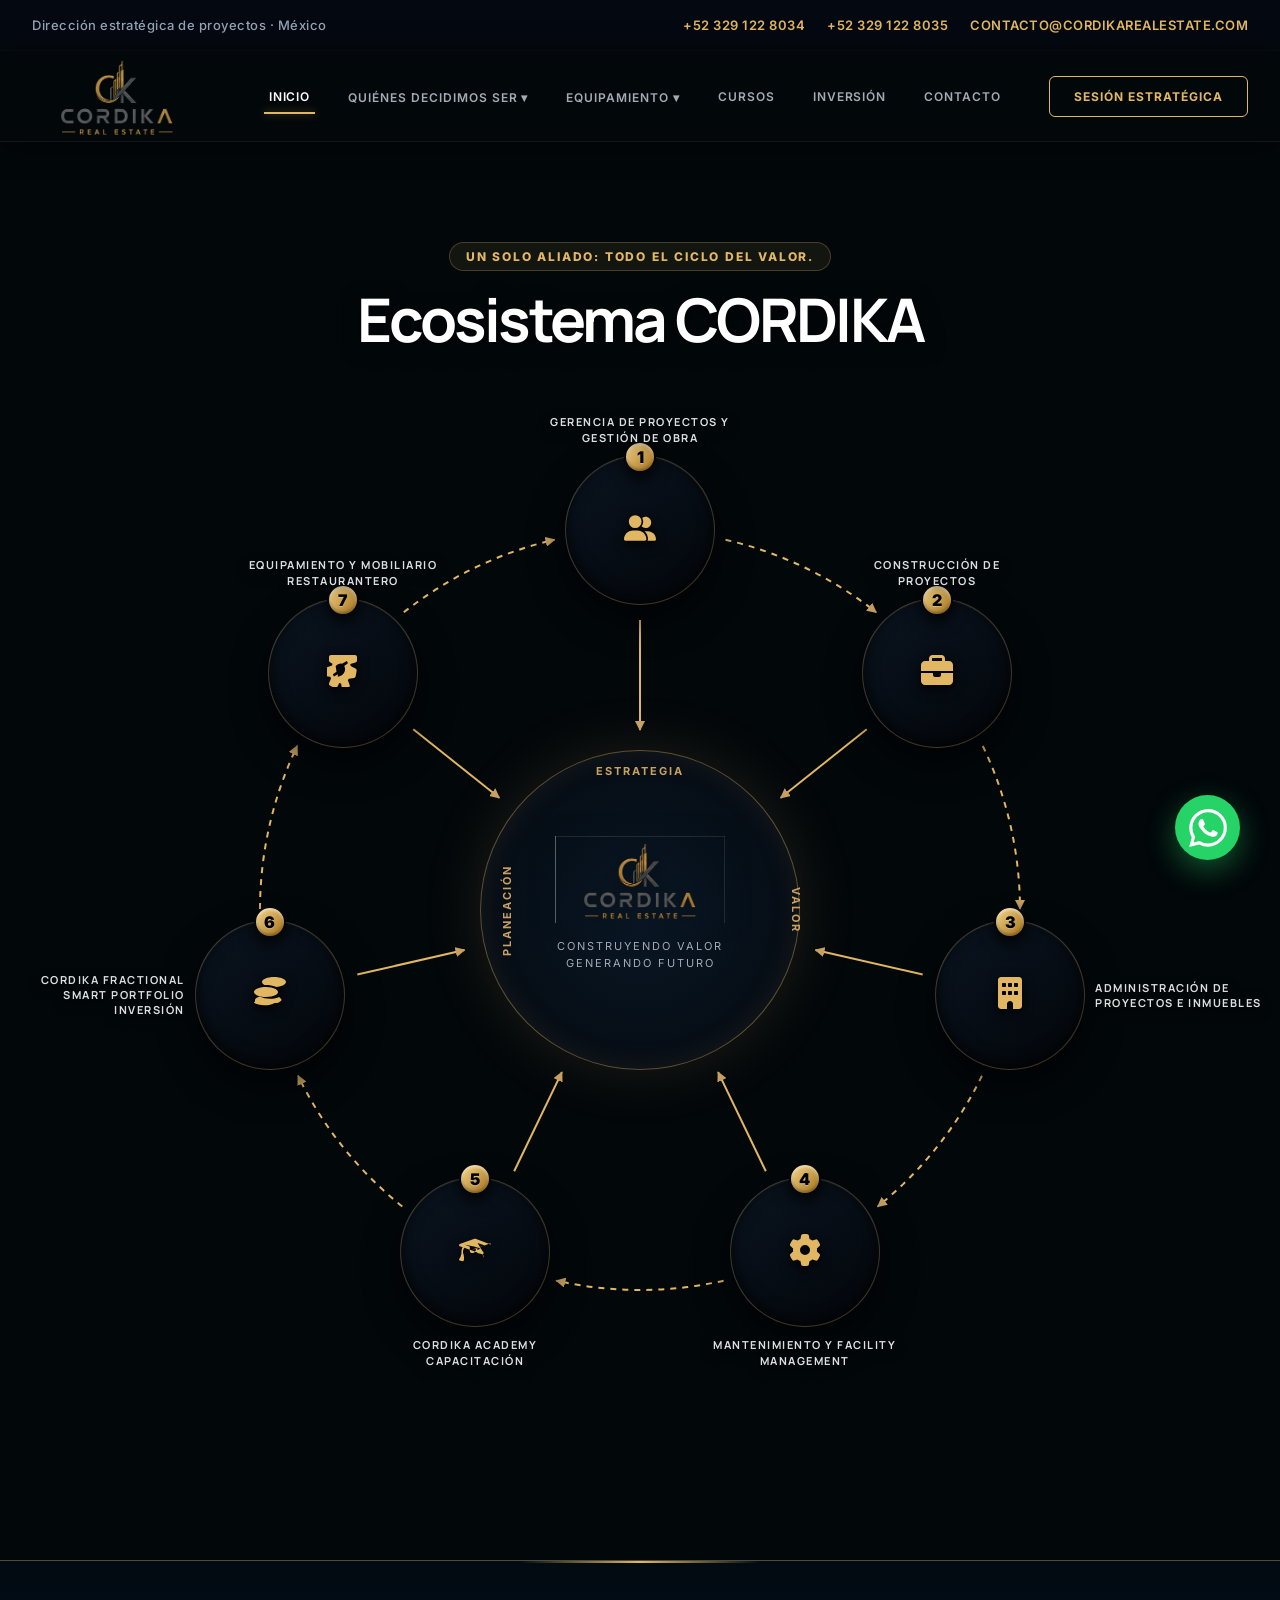
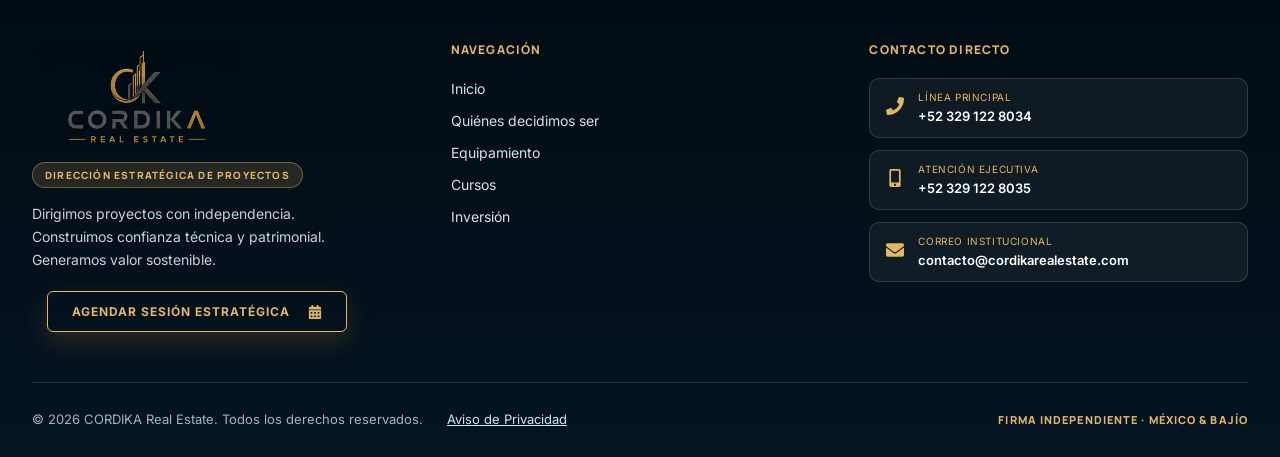
<file: index.html>
<!doctype html>
<html lang="es-MX">
<head>
  <meta charset="utf-8">
  <meta name="viewport" content="width=device-width, initial-scale=1, viewport-fit=cover">
  <title>CORDIKA Real Estate | Dirección Estratégica de Proyectos</title>
  <meta name="description" content="Gerencia integral, dirección de construcción, due diligence, desarrollo inmobiliario e inteligencia aplicada a proyectos de alto valor.">
  <meta name="theme-color" content="#061522">
  <meta property="og:title" content="CORDIKA Real Estate">
  <meta property="og:description" content="Dirigimos proyectos. Construimos confianza. Generamos patrimonio.">
  <meta property="og:type" content="website">
  <meta property="og:image" content="assets/images/hero.jpg">
  <link rel="icon" href="favicon.png">
  <link rel="preconnect" href="https://fonts.googleapis.com">
  <link rel="preconnect" href="https://fonts.gstatic.com" crossorigin>
  <link href="https://fonts.googleapis.com/css2?family=DM+Serif+Display&family=Inter:wght@400;500;600;700;800&family=Manrope:wght@500;600;700;800&display=swap" rel="stylesheet">
  <link rel="stylesheet" href="styles.css?v=103.0">
</head>
<body>
<a class="skip-link" href="#contenido">Saltar al contenido</a>
<header class="site-header" id="inicio">
  <div class="utility-bar"><div class="container utility-inner"><span>Dirección estratégica de proyectos · México</span><div class="utility-links"><a href="tel:+523291228034">+52 329 122 8034</a><a href="tel:+523291228035">+52 329 122 8035</a><a href="mailto:contacto@cordikarealestate.com">contacto@cordikarealestate.com</a></div></div></div>
  <div class="nav-bar"><div class="container nav-inner">
    <a class="brand" href="#inicio" aria-label="CORDIKA Real Estate"><img src="assets/images/logo-cordika.png" alt="CORDIKA Real Estate"></a>
    <button class="menu-toggle" aria-expanded="false" aria-controls="main-nav">Menú</button>
    <nav class="main-nav" id="main-nav" aria-label="Navegación principal">
      <a href="#inicio">Inicio</a>
      <div class="dropdown">
        <a href="#nosotros" class="dropbtn">Quiénes decidimos ser ▾</a>
        <div class="dropdown-content">
          <a href="#nosotros">Quiénes decidimos ser</a>
          <a href="#que-hacemos">Qué hacemos</a>
          <a href="#como-ayudamos">Cómo podemos ayudarte</a>
          <a href="#metodologia">Metodología</a>
          </div>
      </div>
      <div class="dropdown">
        <a href="#equipamiento" class="dropbtn">Equipamiento ▾</a>
        <div class="dropdown-content">
          <a href="#equipamiento">Equipamiento para restaurantes y cocinas industriales</a>
          </div>
      </div><a href="#cursos">Cursos</a><a href="#inversion">Inversión</a><a href="#contacto">Contacto</a>
    </nav>
    <a class="nav-cta" href="#contacto">Sesión estratégica</a>
  </div></div>
</header>

<main id="contenido">
  <!-- Bloque 0: Inicio -->
  <div class="page-block is-active-block" data-block="inicio" id="inicio-block">
    <!-- DIAGRAMA CICLO DEL VALOR -->
    <section class="section cycle-diagram-section">
      <div class="container reveal">
        <div class="cycle-title-wrap">
          <p class="section-label gold">UN SOLO ALIADO: TODO EL CICLO DEL VALOR.</p>
          <h2 class="cycle-main-title">Ecosistema CORDIKA</h2>
        </div>

        <div class="cycle-radial-wrapper">

          <!-- LÍNEAS DE CONEXIÓN SVG (Fondo) -->
          <svg class="cycle-lines" viewBox="0 0 1000 1000">
            <defs>
              <marker id="arrow" viewBox="0 0 10 10" refX="9" refY="5" markerWidth="5" markerHeight="5" orient="auto-start-reverse">
                <path d="M 0 0 L 10 5 L 0 10 z" fill="#c8a062"/>
              </marker>
            </defs>
            <path d="M 585.4814006506687 129.7393753816106 A 380 380 0 0 1 736.1846314906417 202.31422632643358" fill="none" stroke="var(--gold2)" stroke-width="2" stroke-dasharray="6,6" marker-end="url(#arrow)" />
            <path d="M 500 210 L 500 320" fill="none" stroke="var(--gold2)" stroke-width="2" marker-end="url(#arrow)" />
            <path d="M 842.7781945992265 335.97832671474544 A 380 380 0 0 1 879.9988188310249 499.05253653059793" fill="none" stroke="var(--gold2)" stroke-width="2" stroke-dasharray="6,6" marker-end="url(#arrow)" />
            <path d="M 726.7311299157286 319.18795746096725 L 640.7296668442453 387.77183566542794" fill="none" stroke="var(--gold2)" stroke-width="2" marker-end="url(#arrow)" />
            <path d="M 841.9560166136636 665.7289434640668 A 380 380 0 0 1 737.6661450283756 796.5043060519547" fill="none" stroke="var(--gold2)" stroke-width="2" stroke-dasharray="6,6" marker-end="url(#arrow)" />
            <path d="M 782.7290945327288 564.5310708473312 L 675.4870241927283 540.0537681121366" fill="none" stroke="var(--gold2)" stroke-width="2" marker-end="url(#arrow)" />
            <path d="M 583.6339834864833 870.6822855305911 A 380 380 0 0 1 416.3660165135166 870.6822855305911" fill="none" stroke="var(--gold2)" stroke-width="2" stroke-dasharray="6,6" marker-end="url(#arrow)" />
            <path d="M 625.8262843440918 761.2809716917016 L 578.0990730411605 662.1743962224355" fill="none" stroke="var(--gold2)" stroke-width="2" marker-end="url(#arrow)" />
            <path d="M 262.33385497162465 796.5043060519548 A 380 380 0 0 1 158.04398338633632 665.7289434640666" fill="none" stroke="var(--gold2)" stroke-width="2" stroke-dasharray="6,6" marker-end="url(#arrow)" />
            <path d="M 374.17371565590815 761.2809716917016 L 421.9009269588396 662.1743962224355" fill="none" stroke="var(--gold2)" stroke-width="2" marker-end="url(#arrow)" />
            <path d="M 120.00118116897505 499.052536530598 A 380 380 0 0 1 157.22180540077346 335.97832671474555" fill="none" stroke="var(--gold2)" stroke-width="2" stroke-dasharray="6,6" marker-end="url(#arrow)" />
            <path d="M 217.27090546727112 564.531070847331 L 324.5129758072717 540.0537681121365" fill="none" stroke="var(--gold2)" stroke-width="2" marker-end="url(#arrow)" />
            <path d="M 263.8153685093581 202.3142263264338 A 380 380 0 0 1 414.51859934933117 129.73937538161067" fill="none" stroke="var(--gold2)" stroke-width="2" stroke-dasharray="6,6" marker-end="url(#arrow)" />
            <path d="M 273.2688700842713 319.1879574609673 L 359.27033315575466 387.771835665428" fill="none" stroke="var(--gold2)" stroke-width="2" marker-end="url(#arrow)" />
          </svg>

          <div class="cycle-node" style="top: 12%; left: 50%;" data-modal-id="1">
            <div class="cycle-icon-box">
              <div class="cycle-badge">1</div>
              <div class="cycle-icon-inner"><svg viewBox="0 0 640 512" fill="var(--gold2)" width="32" height="32"><path d="M96 128a128 128 0 1 1 256 0A128 128 0 1 1 96 128zM0 482.3C0 383.8 79.8 304 178.3 304h91.4C368.2 304 448 383.8 448 482.3c0 16.4-13.3 29.7-29.7 29.7H29.7C13.3 512 0 498.7 0 482.3zM609.3 512H471.4c5.4-9.4 8.6-20.3 8.6-32v-8c0-60.7-27.1-115.2-69.8-151.8c2.4-.1 4.7-.2 7.1-.2h61.4C567.8 320 640 392.2 640 481.3c0 17-13.8 30.7-30.7 30.7zM432 256c-31 0-59-12.6-79.3-32.9C372.4 196.5 384 163.6 384 128c0-26.8-6.6-52.1-18.3-74.3C384.3 40.1 407.2 32 432 32c61.9 0 112 50.1 112 112s-50.1 112-112 112z"/></svg></div>
            </div>
            <h4 class="cycle-node-title cycle-title-top">GERENCIA DE PROYECTOS Y GESTIÓN DE OBRA</h4>
          </div>
          <div class="cycle-node" style="top: 26.307387529368125%; left: 79.70959633378513%;" data-modal-id="2">
            <div class="cycle-icon-box">
              <div class="cycle-badge">2</div>
              <div class="cycle-icon-inner"><svg viewBox="0 0 512 512" fill="var(--gold2)" width="32" height="32"><path d="M184 48H328c4.4 0 8 3.6 8 8V96H176V56c0-4.4 3.6-8 8-8zm-56 8V96H64C28.7 96 0 124.7 0 160v96H192 320 512V160c0-35.3-28.7-64-64-64H384V56c0-30.9-25.1-56-56-56H184c-30.9 0-56 25.1-56 56zM512 288H320v32c0 17.7-14.3 32-32 32H224c-17.7 0-32-14.3-32-32V288H0V416c0 35.3 28.7 64 64 64H448c35.3 0 64-28.7 64-64V288z"/></svg></div>
            </div>
            <h4 class="cycle-node-title cycle-title-top">CONSTRUCCIÓN DE PROYECTOS</h4>
          </div>
          <div class="cycle-node" style="top: 58.455795490339945%; left: 87.0472606629093%;" data-modal-id="3">
            <div class="cycle-icon-box">
              <div class="cycle-badge">3</div>
              <div class="cycle-icon-inner"><svg viewBox="0 0 384 512" fill="var(--gold2)" width="32" height="32"><path d="M48 0C21.5 0 0 21.5 0 48V464c0 26.5 21.5 48 48 48h96V432c0-26.5 21.5-48 48-48s48 21.5 48 48v80h96c26.5 0 48-21.5 48-48V48c0-26.5-21.5-48-48-48H48zM64 240c0-8.8 7.2-16 16-16h32c8.8 0 16 7.2 16 16v32c0 8.8-7.2 16-16 16H80c-8.8 0-16-7.2-16-16V240zm112-16h32c8.8 0 16 7.2 16 16v32c0 8.8-7.2 16-16 16H176c-8.8 0-16-7.2-16-16V240c0-8.8 7.2-16 16-16zm80 16c0-8.8 7.2-16 16-16h32c8.8 0 16 7.2 16 16v32c0 8.8-7.2 16-16 16H272c-8.8 0-16-7.2-16-16V240zM80 96h32c8.8 0 16 7.2 16 16v32c0 8.8-7.2 16-16 16H80c-8.8 0-16-7.2-16-16V112c0-8.8 7.2-16 16-16zm80 16c0-8.8 7.2-16 16-16h32c8.8 0 16 7.2 16 16v32c0 8.8-7.2 16-16 16H176c-8.8 0-16-7.2-16-16V112zM272 96h32c8.8 0 16 7.2 16 16v32c0 8.8-7.2 16-16 16H272c-8.8 0-16-7.2-16-16V112c0-8.8 7.2-16 16-16z"/></svg></div>
            </div>
            <h4 class="cycle-node-title cycle-title-right">ADMINISTRACIÓN DE PROYECTOS E INMUEBLES</h4>
          </div>
          <div class="cycle-node" style="top: 84.23681698029192%; left: 66.48758208646721%;" data-modal-id="4">
            <div class="cycle-icon-box">
              <div class="cycle-badge">4</div>
              <div class="cycle-icon-inner"><svg viewBox="0 0 512 512" fill="var(--gold2)" width="32" height="32"><path d="M495.9 166.6c3.2 8.7 .5 18.4-6.4 24.6l-43.3 39.4c1.1 8.3 1.7 16.8 1.7 25.4s-.6 17.1-1.7 25.4l43.3 39.4c6.9 6.2 9.6 15.9 6.4 24.6c-4.4 11.9-9.7 23.3-15.8 34.3l-4.7 8.1c-6.6 11-14 21.4-22.1 31.2c-5.9 7.2-15.7 9.6-24.5 6.8l-55.7-17.7c-13.4 10.3-28.2 18.9-44 25.4l-12.5 57.1c-2 9.1-9 16.3-18.2 17.8c-13.8 2.3-28 3.5-42.5 3.5s-28.7-1.2-42.5-3.5c-9.2-1.5-16.2-8.7-18.2-17.8l-12.5-57.1c-15.8-6.5-30.6-15.1-44-25.4L83.1 425.9c-8.8 2.8-18.6 .3-24.5-6.8c-8.1-9.8-15.5-20.2-22.1-31.2l-4.7-8.1c-6.1-11-11.4-22.4-15.8-34.3c-3.2-8.7-.5-18.4 6.4-24.6l43.3-39.4C64.6 273.1 64 264.6 64 256s.6-17.1 1.7-25.4L22.4 191.2c-6.9-6.2-9.6-15.9-6.4-24.6c4.4-11.9 9.7-23.3 15.8-34.3l4.7-8.1c6.6-11 14-21.4 22.1-31.2c5.9-7.2 15.7-9.6 24.5-6.8l55.7 17.7c13.4-10.3 28.2-18.9 44-25.4l12.5-57.1c2-9.1 9-16.3 18.2-17.8C227.3 1.2 241.5 0 256 0s28.7 1.2 42.5 3.5c9.2 1.5 16.2 8.7 18.2 17.8l12.5 57.1c15.8 6.5 30.6 15.1 44 25.4l55.7-17.7c8.8-2.8 18.6-.3 24.5 6.8c8.1 9.8 15.5 20.2 22.1 31.2l4.7 8.1c6.1 11 11.4 22.4 15.8 34.3zM256 336a80 80 0 1 0 0-160 80 80 0 1 0 0 160z"/></svg></div>
            </div>
            <h4 class="cycle-node-title">MANTENIMIENTO Y FACILITY MANAGEMENT</h4>
          </div>
          <div class="cycle-node" style="top: 84.23681698029193%; left: 33.5124179135328%;" data-modal-id="5">
            <div class="cycle-icon-box">
              <div class="cycle-badge">5</div>
              <div class="cycle-icon-inner"><svg viewBox="0 0 640 512" fill="var(--gold2)" width="32" height="32"><path d="M320 32c-8.1 0-16.1 1.4-23.7 4.1L15.8 137.4C6.3 140.9 0 149.9 0 160s6.3 19.1 15.8 22.6l57.9 20.9C57.3 229.3 48 259.8 48 291.9v28.1c0 28.4-10.8 57.7-22.3 80.8c-6.5 13-13.9 25.8-22.5 37.6C0 442.7-.9 448.3 .9 453.4s6 8.9 11.2 10.2l64 16c4.2 1.1 8.7 .3 12.4-2s6.3-6.1 7.1-10.4c8.6-42.8 4.3-81.2-2.1-108.7C90.3 344.3 86 329.8 80 316.5V291.9c0-30.2 10.2-58.7 27.9-81.5c129.1 47.2 346.3 126.7 348.6 127.6c14.1 4.9 29.7-2.7 34.6-17s-2.7-29.7-17-34.6L320 32zm0 157.1l115.3 41.5c-41.1 15.4-99.6 37.5-115.3 43.4V252v22.8c0 22-17.9 39.8-39.8 39.8H256c-22 0-39.8-17.9-39.8-39.8V252 189.1c-15.6-5.8-74.2-28-115.3-43.4L320 189.1zM48 291.9v28.1c0 14.7 4.2 29.4 12 42.6c5.5-12.7 10.4-26 14.6-39.6c2.4-7.5 4.5-15.3 6.3-23.4C67.6 295.6 57 294 48 291.9zM624 160c0-10.1-6.3-19.1-15.8-22.6L343.7 36.1C336.1 33.4 328.1 32 320 32s-16.1 1.4-23.7 4.1l-68.9 24.8c12.3 8.3 23.3 17.6 33.1 27.9l46.2-16.7c-9.1 15-20.5 28.5-33.8 40.1l23.5-8.5C313.7 96 320 96 320 96s6.3 0 23.7 7.7l172.1 62c-85 30.6-218 78.4-279.7 100.6C265.1 254.3 300 240 336 215v37c0 40.9 33.1 74 74 74h24.2C456.1 326 480 349.9 480 378.1V400h8v-21.9c0-32.6-26.4-59.1-59.1-59.1h-4.9c-32.6 0-59.1-26.4-59.1-59.1v-4.9c0-12.7 2.5-25.2 7.4-36.9C365.1 213 360 216.7 353 220.5C414.7 198.3 547.7 150.5 632.7 120.1z"/></svg></div>
            </div>
            <h4 class="cycle-node-title">CORDIKA ACADEMY<br>CAPACITACIÓN</h4>
          </div>
          <div class="cycle-node" style="top: 58.45579549033992%; left: 12.952739337090698%;" data-modal-id="6">
            <div class="cycle-icon-box">
              <div class="cycle-badge">6</div>
              <div class="cycle-icon-inner"><svg viewBox="0 0 512 512" fill="var(--gold2)" width="32" height="32"><path d="M512 80c0 18-14.3 34.6-38.4 48c-29.1 16.1-72.5 27.5-122.3 30.9c-3.7-1.8-7.4-3.5-11.3-5C300.6 137.4 248.2 128 192 128c-8.3 0-16.4 .3-24.5 .8l-1.1-.7C142.3 114.6 128 98 128 80c0-44.2 86-80 192-80S512 35.8 512 80zM160.7 161.1c10.2-.7 20.7-1.1 31.3-1.1c62.2 0 117.4 12.3 152.5 31.4C369.3 204.9 384 221.7 384 240c0 4-.7 7.9-2.1 11.7c-4.6 13.2-17 25.3-35 35.5c0 0 0 0 0 0c-.1 .1-.3 .1-.4 .2c0 0 0 0 0 0s0 0 0 0c-.3 .2-.6 .3-.9 .5c-35 19.4-90.8 32-153.6 32c-59.6 0-112.9-11.3-148.2-29.1c-1.9-.9-3.7-1.9-5.5-2.9C14.3 274.6 0 258 0 240c0-34.8 53.4-64.5 136.1-75.1c10.5-1.3 21.4-2.3 32.5-3zM329.4 415.2c-39 23.2-97.5 36.8-161.4 36.8c-71 0-133.6-15.7-167.6-40.2c-1.5-.9-3-1.9-4.5-2.9C21.6 397 16 383.1 16 368c0-23.9 30.9-44.7 77.2-57.8c3.2 2 6.5 4 9.9 5.9c35.7 19.6 92.2 31.9 156.9 31.9c48.8 0 92.5-7.7 125.7-20.2c5.5-2.1 10.9-4.3 16.1-6.7c15.1 15 28.5 28.3 39.8 41.5c-4.1 22.3-33.1 40-72.2 52.6z"/></svg></div>
            </div>
            <h4 class="cycle-node-title cycle-title-left">CORDIKA FRACTIONAL SMART PORTFOLIO<br>INVERSIÓN</h4>
          </div>
          <div class="cycle-node" style="top: 26.307387529368132%; left: 20.290403666214864%;" data-modal-id="7">
            <div class="cycle-icon-box">
              <div class="cycle-badge">7</div>
              <div class="cycle-icon-inner"><svg viewBox="0 0 448 512" fill="var(--gold2)" width="32" height="32"><path d="M416 0c17.7 0 32 14.3 32 32V88c0 14-9.6 26.2-23.2 30.5L341.2 145c2.3 9.4 3.7 19.3 4 29.5L422 216c14.7 6.1 23 21.6 20.3 37.1l-15.5 88c-2.3 13.2-12.7 23.5-26 25.6L318 378.5c-5 8.1-10.7 15.6-17.1 22.5l29.4 78.4c5.8 15.5-1.2 32.8-15.9 39.9l-75 35.7C225.8 561.6 210 551 207.2 535l-13.8-77.8c-10.1-2.1-19.9-5.1-29.2-8.9L129.5 519c-9.5 12.3-26.7 16-40.6 8.7l-75-39.4C.4 481.2-3.8 464.7 2.8 449.8L34.1 371c-5.8-6.9-11-14.4-15.6-22.3L-14 345c-13.3-2.1-23.8-12.5-25.9-25.8L-52 233.1c-2.8-16 6-31.5 21-37l81-29c.6-9.8 2.2-19.3 4.8-28.5L25 119c-14.3-4-25-17.1-25-32V32C0 14.3 14.3 0 32 0H416zM140.7 348c41.3-4.8 77.1-27 98.4-59.5c22.1-33.8 24-76 4.9-111.4l58.9-46.7c-5.1-13-11.9-25.2-20.2-36.4L208.6 138.8C169 133 130 150 106.9 181.7l13 86.9-57.9 38.6c4.6 12.5 10.7 24.3 18.2 35l60.5-34.2z"/></svg></div>
            </div>
            <h4 class="cycle-node-title cycle-title-top">EQUIPAMIENTO Y MOBILIARIO RESTAURANTERO</h4>
          </div>
          <div class="cycle-center">
          <span class="cycle-center-label" style="top: 4%; left: 50%; transform: translateX(-50%); position: absolute; color: #c8a062; letter-spacing: 2px; font-size: 11px; font-weight: bold;">ESTRATEGIA</span>
          <span class="cycle-center-label" style="top: 50%; right: -20px; transform: translateY(-50%) rotate(90deg); position: absolute; color: #c8a062; letter-spacing: 2px; font-size: 11px; font-weight: bold;">VALOR</span>
          <span class="cycle-center-label" style="top: 50%; left: -20px; transform: translateY(-50%) rotate(-90deg); position: absolute; color: #c8a062; letter-spacing: 2px; font-size: 11px; font-weight: bold;">PLANEACIÓN</span>

            <div class="cycle-center-inner">
              <img src="assets/images/logo-cordika.png" alt="CORDIKA Real Estate" class="cycle-center-logo" style="max-width: 170px; margin-bottom: 5px;">
              <p>CONSTRUYENDO VALOR<br>GENERANDO FUTURO</p>
            </div>
          </div>
        </div>

        <!-- VERSIÓN MÓVIL DEL ECOSISTEMA (Tarjetas Verticales) -->
        <div class="cycle-mobile-wrapper">
          <div class="cycle-mobile-card" onclick="openEcoModal('gerencia')">
            <div class="cm-header">
              <span class="cm-badge">1</span>
              <div class="cm-icon"><svg viewBox="0 0 640 512" fill="var(--gold2)" width="32" height="32"><path d="M96 128a128 128 0 1 1 256 0A128 128 0 1 1 96 128zM0 482.3C0 383.8 79.8 304 178.3 304h91.4C368.2 304 448 383.8 448 482.3c0 16.4-13.3 29.7-29.7 29.7H29.7C13.3 512 0 498.7 0 482.3zM609.3 512H471.4c5.4-9.4 8.6-20.3 8.6-32v-8c0-60.7-27.1-115.2-69.8-151.8c2.4-.1 4.7-.2 7.1-.2h61.4C567.8 320 640 392.2 640 481.3c0 17-13.8 30.7-30.7 30.7zM432 256c-31 0-59-12.6-79.3-32.9C372.4 196.5 384 163.6 384 128c0-26.8-6.6-52.1-18.3-74.3C384.3 40.1 407.2 32 432 32c61.9 0 112 50.1 112 112s-50.1 112-112 112z"/></svg></div>
              <h4>GERENCIA DE PROYECTOS Y GESTIÓN DE OBRA</h4>
            </div>
          </div>
          <div class="cycle-mobile-card" onclick="openEcoModal('construccion')">
            <div class="cm-header">
              <span class="cm-badge">2</span>
              <div class="cm-icon"><svg viewBox="0 0 512 512" fill="var(--gold2)" width="32" height="32"><path d="M184 48H328c4.4 0 8 3.6 8 8V96H176V56c0-4.4 3.6-8 8-8zm-56 8V96H64C28.7 96 0 124.7 0 160v96H192 320 512V160c0-35.3-28.7-64-64-64H384V56c0-30.9-25.1-56-56-56H184c-30.9 0-56 25.1-56 56zM512 288H320v32c0 17.7-14.3 32-32 32H224c-17.7 0-32-14.3-32-32V288H0V416c0 35.3 28.7 64 64 64H448c35.3 0 64-28.7 64-64V288z"/></svg></div>
              <h4>CONSTRUCCIÓN DE PROYECTOS</h4>
            </div>
          </div>
          <div class="cycle-mobile-card" onclick="openEcoModal('administracion')">
            <div class="cm-header">
              <span class="cm-badge">3</span>
              <div class="cm-icon"><svg viewBox="0 0 384 512" fill="var(--gold2)" width="32" height="32"><path d="M48 0C21.5 0 0 21.5 0 48V464c0 26.5 21.5 48 48 48h96V432c0-26.5 21.5-48 48-48s48 21.5 48 48v80h96c26.5 0 48-21.5 48-48V48c0-26.5-21.5-48-48-48H48zM64 240c0-8.8 7.2-16 16-16h32c8.8 0 16 7.2 16 16v32c0 8.8-7.2 16-16 16H80c-8.8 0-16-7.2-16-16V240zm112-16h32c8.8 0 16 7.2 16 16v32c0 8.8-7.2 16-16 16H176c-8.8 0-16-7.2-16-16V240c0-8.8 7.2-16 16-16zm80 16c0-8.8 7.2-16 16-16h32c8.8 0 16 7.2 16 16v32c0 8.8-7.2 16-16 16H272c-8.8 0-16-7.2-16-16V240zM80 96h32c8.8 0 16 7.2 16 16v32c0 8.8-7.2 16-16 16H80c-8.8 0-16-7.2-16-16V112c0-8.8 7.2-16 16-16zm80 16c0-8.8 7.2-16 16-16h32c8.8 0 16 7.2 16 16v32c0 8.8-7.2 16-16 16H176c-8.8 0-16-7.2-16-16V112zM272 96h32c8.8 0 16 7.2 16 16v32c0 8.8-7.2 16-16 16H272c-8.8 0-16-7.2-16-16V112c0-8.8 7.2-16 16-16z"/></svg></div>
              <h4>ADMINISTRACIÓN DE PROYECTOS E INMUEBLES</h4>
            </div>
          </div>
          <div class="cycle-mobile-card" onclick="openEcoModal('mantenimiento')">
            <div class="cm-header">
              <span class="cm-badge">4</span>
              <div class="cm-icon"><svg viewBox="0 0 512 512" fill="var(--gold2)" width="32" height="32"><path d="M495.9 166.6c3.2 8.7 .5 18.4-6.4 24.6l-43.3 39.4c1.1 8.3 1.7 16.8 1.7 25.4s-.6 17.1-1.7 25.4l43.3 39.4c6.9 6.2 9.6 15.9 6.4 24.6c-4.4 11.9-9.7 23.3-15.8 34.3l-4.7 8.1c-6.6 11-14 21.4-22.1 31.2c-5.9 7.2-15.7 9.6-24.5 6.8l-55.7-17.7c-13.4 10.3-28.2 18.9-44 25.4l-12.5 57.1c-2 9.1-9 16.3-18.2 17.8c-13.8 2.3-28 3.5-42.5 3.5s-28.7-1.2-42.5-3.5c-9.2-1.5-16.2-8.7-18.2-17.8l-12.5-57.1c-15.8-6.5-30.6-15.1-44-25.4L83.1 425.9c-8.8 2.8-18.6 .3-24.5-6.8c-8.1-9.8-15.5-20.2-22.1-31.2l-4.7-8.1c-6.1-11-11.4-22.4-15.8-34.3c-3.2-8.7-.5-18.4 6.4-24.6l43.3-39.4C64.6 273.1 64 264.6 64 256s.6-17.1 1.7-25.4L22.4 191.2c-6.9-6.2-9.6-15.9-6.4-24.6c4.4-11.9 9.7-23.3 15.8-34.3l4.7-8.1c6.6-11 14-21.4 22.1-31.2c5.9-7.2 15.7-9.6 24.5-6.8l55.7 17.7c13.4-10.3 28.2-18.9 44-25.4l12.5-57.1c2-9.1 9-16.3 18.2-17.8C227.3 1.2 241.5 0 256 0s28.7 1.2 42.5 3.5c9.2 1.5 16.2 8.7 18.2 17.8l12.5 57.1c15.8 6.5 30.6 15.1 44 25.4l55.7-17.7c8.8-2.8 18.6-.3 24.5 6.8c8.1 9.8 15.5 20.2 22.1 31.2l4.7 8.1c6.1 11 11.4 22.4 15.8 34.3zM256 336a80 80 0 1 0 0-160 80 80 0 1 0 0 160z"/></svg></div>
              <h4>MANTENIMIENTO Y FACILITY MANAGEMENT</h4>
            </div>
          </div>
          <div class="cycle-mobile-card" onclick="openEcoModal('capacitacion')">
            <div class="cm-header">
              <span class="cm-badge">5</span>
              <div class="cm-icon"><svg viewBox="0 0 640 512" fill="var(--gold2)" width="32" height="32"><path d="M320 32c-8.1 0-16.1 1.4-23.7 4.1L15.8 137.4C6.3 140.9 0 149.9 0 160s6.3 19.1 15.8 22.6l57.9 20.9C57.3 229.3 48 259.8 48 291.9v28.1c0 28.4-10.8 57.7-22.3 80.8c-6.5 13-13.9 25.8-22.5 37.6C0 442.7-.9 448.3 .9 453.4s6 8.9 11.2 10.2l64 16c4.2 1.1 8.7 .3 12.4-2s6.3-6.1 7.1-10.4c8.6-42.8 4.3-81.2-2.1-108.7C90.3 344.3 86 329.8 80 316.5V291.9c0-30.2 10.2-58.7 27.9-81.5c129.1 47.2 346.3 126.7 348.6 127.6c14.1 4.9 29.7-2.7 34.6-17s-2.7-29.7-17-34.6L320 32zm0 157.1l115.3 41.5c-41.1 15.4-99.6 37.5-115.3 43.4V252v22.8c0 22-17.9 39.8-39.8 39.8H256c-22 0-39.8-17.9-39.8-39.8V252 189.1c-15.6-5.8-74.2-28-115.3-43.4L320 189.1zM48 291.9v28.1c0 14.7 4.2 29.4 12 42.6c5.5-12.7 10.4-26 14.6-39.6c2.4-7.5 4.5-15.3 6.3-23.4C67.6 295.6 57 294 48 291.9zM624 160c0-10.1-6.3-19.1-15.8-22.6L343.7 36.1C336.1 33.4 328.1 32 320 32s-16.1 1.4-23.7 4.1l-68.9 24.8c12.3 8.3 23.3 17.6 33.1 27.9l46.2-16.7c-9.1 15-20.5 28.5-33.8 40.1l23.5-8.5C313.7 96 320 96 320 96s6.3 0 23.7 7.7l172.1 62c-85 30.6-218 78.4-279.7 100.6C265.1 254.3 300 240 336 215v37c0 40.9 33.1 74 74 74h24.2C456.1 326 480 349.9 480 378.1V400h8v-21.9c0-32.6-26.4-59.1-59.1-59.1h-4.9c-32.6 0-59.1-26.4-59.1-59.1v-4.9c0-12.7 2.5-25.2 7.4-36.9C365.1 213 360 216.7 353 220.5C414.7 198.3 547.7 150.5 632.7 120.1z"/></svg></div>
              <h4>CORDIKA ACADEMY CAPACITACIÓN</h4>
            </div>
          </div>
          <div class="cycle-mobile-card" onclick="openEcoModal('inversion')">
            <div class="cm-header">
              <span class="cm-badge">6</span>
              <div class="cm-icon"><svg viewBox="0 0 512 512" fill="var(--gold2)" width="32" height="32"><path d="M512 80c0 18-14.3 34.6-38.4 48c-29.1 16.1-72.5 27.5-122.3 30.9c-3.7-1.8-7.4-3.5-11.3-5C300.6 137.4 248.2 128 192 128c-8.3 0-16.4 .3-24.5 .8l-1.1-.7C142.3 114.6 128 98 128 80c0-44.2 86-80 192-80S512 35.8 512 80zM160.7 161.1c10.2-.7 20.7-1.1 31.3-1.1c62.2 0 117.4 12.3 152.5 31.4C369.3 204.9 384 221.7 384 240c0 4-.7 7.9-2.1 11.7c-4.6 13.2-17 25.3-35 35.5c0 0 0 0 0 0c-.1 .1-.3 .1-.4 .2c0 0 0 0 0 0s0 0 0 0c-.3 .2-.6 .3-.9 .5c-35 19.4-90.8 32-153.6 32c-59.6 0-112.9-11.3-148.2-29.1c-1.9-.9-3.7-1.9-5.5-2.9C14.3 274.6 0 258 0 240c0-34.8 53.4-64.5 136.1-75.1c10.5-1.3 21.4-2.3 32.5-3zM329.4 415.2c-39 23.2-97.5 36.8-161.4 36.8c-71 0-133.6-15.7-167.6-40.2c-1.5-.9-3-1.9-4.5-2.9C21.6 397 16 383.1 16 368c0-23.9 30.9-44.7 77.2-57.8c3.2 2 6.5 4 9.9 5.9c35.7 19.6 92.2 31.9 156.9 31.9c48.8 0 92.5-7.7 125.7-20.2c5.5-2.1 10.9-4.3 16.1-6.7c15.1 15 28.5 28.3 39.8 41.5c-4.1 22.3-33.1 40-72.2 52.6z"/></svg></div>
              <h4>CORDIKA FRACTIONAL SMART PORTFOLIO INVERSIÓN</h4>
            </div>
          </div>
          <div class="cycle-mobile-card" onclick="openEcoModal('equipamiento')">
            <div class="cm-header">
              <span class="cm-badge">7</span>
              <div class="cm-icon"><svg viewBox="0 0 448 512" fill="var(--gold2)" width="32" height="32"><path d="M416 0c17.7 0 32 14.3 32 32V88c0 14-9.6 26.2-23.2 30.5L341.2 145c2.3 9.4 3.7 19.3 4 29.5L422 216c14.7 6.1 23 21.6 20.3 37.1l-15.5 88c-2.3 13.2-12.7 23.5-26 25.6L318 378.5c-5 8.1-10.7 15.6-17.1 22.5l29.4 78.4c5.8 15.5-1.2 32.8-15.9 39.9l-75 35.7C225.8 561.6 210 551 207.2 535l-13.8-77.8c-10.1-2.1-19.9-5.1-29.2-8.9L129.5 519c-9.5 12.3-26.7 16-40.6 8.7l-75-39.4C.4 481.2-3.8 464.7 2.8 449.8L34.1 371c-5.8-6.9-11-14.4-15.6-22.3L-14 345c-13.3-2.1-23.8-12.5-25.9-25.8L-52 233.1c-2.8-16 6-31.5 21-37l81-29c.6-9.8 2.2-19.3 4.8-28.5L25 119c-14.3-4-25-17.1-25-32V32C0 14.3 14.3 0 32 0H416zM140.7 348c41.3-4.8 77.1-27 98.4-59.5c22.1-33.8 24-76 4.9-111.4l58.9-46.7c-5.1-13-11.9-25.2-20.2-36.4L208.6 138.8C169 133 130 150 106.9 181.7l13 86.9-57.9 38.6c4.6 12.5 10.7 24.3 18.2 35l60.5-34.2z"/></svg></div>
              <h4>EQUIPAMIENTO Y MOBILIARIO RESTAURANTERO</h4>
            </div>
          </div>
        </div>
    </section>
  </div> <!-- FIN INICIO BLOCK -->

<!-- Bloque 1: Quiénes decidimos ser (Rediseño Ejecutivo) -->
  <div class="page-block" data-block="nosotros" id="nosotros">
    <section class="section about-executive">
      <div class="container">
        <div class="about-hero-head reveal">
          <span class="badge-gold">FIRMA INDEPENDIENTE · MÉXICO</span>
          <h2>Quiénes decidimos ser</h2>
          <p class="about-lead">Una firma construida alrededor de <span>la confianza, el criterio y la representación absoluta del cliente.</span></p>
        </div>

        <div class="about-executive-grid">
          <figure class="about-executive-visual reveal">
            <div class="visual-wrapper">
              <img src="assets/images/about-team.jpg" alt="Equipo profesional de CORDIKA coordinando decisiones sobre planos">
              <div class="visual-badge">
                <strong>20+ AÑOS</strong>
                <span>De dirección estratégica en proyectos de alto valor</span>
              </div>
            </div>
            <figcaption>Dirección, criterio y control independiente desde la primera decisión.</figcaption>
          </figure>

          <div class="about-executive-copy reveal">
            <p>CORDIKA integra dirección estratégica, gerencia de proyectos, construcción selectiva, desarrollo inmobiliario y soluciones operativas bajo una misma lógica innegociable de valor.</p>
            <p>Representamos los intereses del cliente con independencia, transparencia y responsabilidad. Cuando construimos, aceptamos ser evaluados bajo el mismo estándar que exigimos.</p>

            <div class="pillars-cards">
              <article class="pillar-card">
                <div class="pillar-icon">
                  <svg viewBox="0 0 496 512" fill="var(--gold2)" width="24" height="24"><path d="M248 8C111.03 8 0 119.03 0 256s111.03 248 248 248 248-111.03 248-248S384.97 8 248 8zm0 432c-101.69 0-184-82.29-184-184 0-101.69 82.29-184 184-184 101.69 0 184 82.29 184 184 0 101.69-82.29 184-184 184zm0-312c-70.69 0-128 57.31-128 128s57.31 128 128 128 128-57.31 128-128-57.31-128-128-128zm0 192c-35.29 0-64-28.71-64-64s28.71-64 64-64 64 28.71 64 64-28.71 64-64 64z"/></svg>
                </div>
                <div class="pillar-body">
                  <strong>Propósito</strong>
                  <span>Convertir decisiones críticas en valor patrimonial sostenible.</span>
                </div>
              </article>
              <article class="pillar-card">
                <div class="pillar-icon">
                  <svg viewBox="0 0 576 512" fill="var(--gold2)" width="24" height="24"><path d="M572.52 241.4C518.29 135.59 410.93 64 288 64S57.68 135.64 3.48 241.41a32.35 32.35 0 0 0 0 29.19C57.71 376.41 165.07 448 288 448s230.32-71.64 284.52-177.41a32.35 32.35 0 0 0 0-29.19zM288 400a144 144 0 1 1 144-144 143.93 143.93 0 0 1-144 144zm0-240a95.31 95.31 0 0 0-25.31 3.79 47.85 47.85 0 0 1-66.9 66.9A95.78 95.78 0 1 0 288 160z"/></svg>
                </div>
                <div class="pillar-body">
                  <strong>Visión</strong>
                  <span>Trascender proyectos individuales y construir verdadero patrimonio.</span>
                </div>
              </article>
              <article class="pillar-card">
                <div class="pillar-icon">
                  <svg viewBox="0 0 640 512" fill="var(--gold2)" width="24" height="24"><path d="M434.7 64h-85.9c-8 0-15.7 3-21.6 8.4l-98.3 90c-.1.1-.2.3-.3.4-16.6 15.6-16.3 40.5-2.1 56 12.7 13.9 39.4 17.6 56.1 2.7.1-.1.3-.1.4-.2l79.9-73.2c6.5-5.9 16.7-5.5 22.6 1 6 6.5 5.5 16.6-1 22.6l-26.1 23.9L504 313.8c2.9 2.4 5.5 5 7.9 7.7V128l-54.6-54.6c-5.9-6-14.1-9.4-22.6-9.4zM544 128.2v223.9c0 17.7 14.3 32 32 32h64V128.2h-96zm48 223.9c-8.8 0-16-7.2-16-16s7.2-16 16-16 16 7.2 16 16-7.2 16-16 16zM0 384h64c17.7 0 32-14.3 32-32V128.2H0V384zm48-63.9c8.8 0 16 7.2 16 16s-7.2 16-16 16-16-7.2-16-16c0-8.9 7.2-16 16-16zm435.9 18.6L334.6 217.5l-30 27.5c-29.7 27.1-75.2 24.5-101.7-4.4-26.9-29.4-24.8-74.9 4.4-101.7L289.1 64h-83.8c-8.5 0-16.6 3.4-22.6 9.4L128 128v223.9h18.3l90.5 81.9c27.4 22.3 67.7 18.1 90-9.3l.2-.2 17.9 15.5c15.9 13 39.4 10.5 52.3-5.4l31.4-38.6 5.4 4.4c13.7 11.1 33.9 9.1 45-4.7l9.5-11.7c11.2-13.8 9.1-33.9-4.6-45.1z"/></svg>
                </div>
                <div class="pillar-body">
                  <strong>Promesa</strong>
                  <span>No abandonar nunca una responsabilidad técnica o contractual.</span>
                </div>
              </article>
            </div>
          </div>
        </div>
      </div>
    </section>

    <!-- Principios Innegociables en Lista -->
    <section class="section principles-list-section">
      <div class="container principles-list-grid reveal">
        <div class="principles-title-col">
          <p class="section-label gold" style="letter-spacing: 0.1em; font-weight: 800; font-size: 11px; margin-bottom: 24px;">NUESTRO COMPROMISO</p>
          <h2 style="font-family: Manrope, sans-serif; font-size: clamp(38px, 4.5vw, 56px); font-weight: 800; line-height: 1.1; letter-spacing: -0.04em; color: #fff; margin: 0;">La confianza no se <br>solicita. <span style="color: var(--gold2);">Se construye.</span></h2>
        </div>
        <div class="principles-items-col">
          <div class="principle-item">
            <p>Nunca juez y parte.</p>
          </div>
          <div class="principle-item">
            <p>Nunca ocultar un problema.</p>
          </div>
          <div class="principle-item">
            <p>Nunca abandonar un proyecto.</p>
          </div>
          <div class="principle-item">
            <p>Siempre decir lo que el proyecto necesita.</p>
          </div>
        </div>
      </div>
    </section>

    <!-- Banner de 4 Valores -->
    <section class="section" style="padding-top: 0;">
      <div class="container reveal">
        <div class="values-banner">
          <div class="value-item">
            <div class="value-icon"><svg viewBox="0 0 640 512" fill="var(--gold2)" width="32" height="32"><path d="M96 224c35.3 0 64-28.7 64-64s-28.7-64-64-64-64 28.7-64 64 28.7 64 64 64zm448 0c35.3 0 64-28.7 64-64s-28.7-64-64-64-64 28.7-64 64 28.7 64 64 64zm32 32h-64c-17.6 0-33.5 7.1-45.1 18.6 40.3 22.1 68.9 62 75.1 109.4h66c17.7 0 32-14.3 32-32v-32c0-35.3-28.7-64-64-64zm-256 0c61.9 0 112-50.1 112-112S381.9 32 320 32 208 82.1 208 144s50.1 112 112 112zm76.8 32h-8.3c-20.8 10-43.9 16-68.5 16s-47.6-6-68.5-16h-8.3C179.6 288 128 339.6 128 403.2V432c0 26.5 21.5 48 48 48h288c26.5 0 48-21.5 48-48v-28.8c0-63.6-51.6-115.2-115.2-115.2zm-223.7-13.4C161.5 263.1 145.6 256 128 256H64c-35.3 0-64 28.7-64 64v32c0 17.7 14.3 32 32 32h65.9c6.3-47.4 34.9-87.3 75.2-109.4z"/></svg></div>
            <div>
              <strong>EQUIPO EXPERTO</strong>
              <span>Multidisciplinario y comprometido.</span>
            </div>
          </div>
          <div class="value-item">
            <div class="value-icon"><svg viewBox="0 0 640 512" fill="var(--gold2)" width="32" height="32"><path d="M434.7 64h-85.9c-8 0-15.7 3-21.6 8.4l-98.3 90c-.1.1-.2.3-.3.4-16.6 15.6-16.3 40.5-2.1 56 12.7 13.9 39.4 17.6 56.1 2.7.1-.1.3-.1.4-.2l79.9-73.2c6.5-5.9 16.7-5.5 22.6 1 6 6.5 5.5 16.6-1 22.6l-26.1 23.9L504 313.8c2.9 2.4 5.5 5 7.9 7.7V128l-54.6-54.6c-5.9-6-14.1-9.4-22.6-9.4zM544 128.2v223.9c0 17.7 14.3 32 32 32h64V128.2h-96zm48 223.9c-8.8 0-16-7.2-16-16s7.2-16 16-16 16 7.2 16 16-7.2 16-16 16zM0 384h64c17.7 0 32-14.3 32-32V128.2H0V384zm48-63.9c8.8 0 16 7.2 16 16s-7.2 16-16 16-16-7.2-16-16c0-8.9 7.2-16 16-16zm435.9 18.6L334.6 217.5l-30 27.5c-29.7 27.1-75.2 24.5-101.7-4.4-26.9-29.4-24.8-74.9 4.4-101.7L289.1 64h-83.8c-8.5 0-16.6 3.4-22.6 9.4L128 128v223.9h18.3l90.5 81.9c27.4 22.3 67.7 18.1 90-9.3l.2-.2 17.9 15.5c15.9 13 39.4 10.5 52.3-5.4l31.4-38.6 5.4 4.4c13.7 11.1 33.9 9.1 45-4.7l9.5-11.7c11.2-13.8 9.1-33.9-4.6-45.1z"/></svg></div>
            <div>
              <strong>COMPROMISO TOTAL</strong>
              <span>Con tus objetivos y resultados.</span>
            </div>
          </div>
          <div class="value-item">
            <div class="value-icon"><svg viewBox="0 0 496 512" fill="var(--gold2)" width="32" height="32"><path d="M248 8C111.03 8 0 119.03 0 256s111.03 248 248 248 248-111.03 248-248S384.97 8 248 8zm0 432c-101.69 0-184-82.29-184-184 0-101.69 82.29-184 184-184 101.69 0 184 82.29 184 184 0 101.69-82.29 184-184 184zm0-312c-70.69 0-128 57.31-128 128s57.31 128 128 128 128-57.31 128-128-57.31-128-128-128zm0 192c-35.29 0-64-28.71-64-64s28.71-64 64-64 64 28.71 64 64-28.71 64-64 64z"/></svg></div>
            <div>
              <strong>ENFOQUE ESTRATÉGICO</strong>
              <span>Decisiones inteligentes que generan valor.</span>
            </div>
          </div>
          <div class="value-item">
            <div class="value-icon"><svg viewBox="0 0 576 512" fill="var(--gold2)" width="32" height="32"><path d="M259.3 17.8L194 150.2 47.9 171.5c-26.2 3.8-36.7 36.1-17.7 54.6l105.7 103-25 145.5c-4.5 26.3 23.2 46 46.4 33.7L288 439.6l130.7 68.7c23.2 12.2 50.9-7.4 46.4-33.7l-25-145.5 105.7-103c19-18.5 8.5-50.8-17.7-54.6L382 150.2 316.7 17.8c-11.7-23.6-45.6-23.9-57.4 0z"/></svg></div>
            <div>
              <strong>CALIDAD GARANTIZADA</strong>
              <span>Estándares internacionales en cada proyecto.</span>
            </div>
          </div>
        </div>
      </div>
    </section>

    <!-- Cuadrícula de 10 Sectores -->
    <section class="section" style="padding-top: 0;">
      <div class="container reveal">
        <div class="sectors-grid-10">
          <article class="sector-card-10">
            <div class="sector-icon"><svg viewBox="0 0 448 512" fill="var(--gold2)" width="32" height="32"><path d="M436 480h-20V24c0-13.255-10.745-24-24-24H56C42.745 0 32 10.745 32 24v456H12c-6.627 0-12 5.373-12 12v20h448v-20c0-6.627-5.373-12-12-12zM128 76c0-6.627 5.373-12 12-12h40c6.627 0 12 5.373 12 12v40c0 6.627-5.373 12-12 12h-40c-6.627 0-12-5.373-12-12V76zm0 96c0-6.627 5.373-12 12-12h40c6.627 0 12 5.373 12 12v40c0 6.627-5.373 12-12 12h-40c-6.627 0-12-5.373-12-12v-40zm52 148h-40c-6.627 0-12-5.373-12-12v-40c0-6.627 5.373-12 12-12h40c6.627 0 12 5.373 12 12v40c0 6.627-5.373 12-12 12zm76 160h-64v-84c0-6.627 5.373-12 12-12h40c6.627 0 12 5.373 12 12v84zm64-172c0 6.627-5.373 12-12 12h-40c-6.627 0-12-5.373-12-12v-40c0-6.627 5.373-12 12-12h40c6.627 0 12 5.373 12 12v40zm0-96c0 6.627-5.373 12-12 12h-40c-6.627 0-12-5.373-12-12v-40c0-6.627 5.373-12 12-12h40c6.627 0 12 5.373 12 12v40zm0-96c0 6.627-5.373 12-12 12h-40c-6.627 0-12-5.373-12-12V76c0-6.627 5.373-12 12-12h40c6.627 0 12 5.373 12 12v40z"/></svg></div>
            <h3>DESARROLLO<br>INMOBILIARIO</h3>
            <p>Desarrollos habitacionales, comerciales, mixtos e industriales.</p>
          </article>
          <article class="sector-card-10">
            <div class="sector-icon"><svg viewBox="0 0 512 512" fill="var(--gold2)" width="32" height="32"><path d="M320 336c0 8.84-7.16 16-16 16h-96c-8.84 0-16-7.16-16-16v-48H0v144c0 25.6 22.4 48 48 48h416c25.6 0 48-22.4 48-48V288H320v48zm144-208h-80V80c0-25.6-22.4-48-48-48H176c-25.6 0-48 22.4-48 48v48H48c-25.6 0-48 22.4-48 48v80h512v-80c0-25.6-22.4-48-48-48zm-144 0H192V96h128v32z"/></svg></div>
            <h3>CORPORATIVO</h3>
            <p>Oficinas, corporativos y espacios empresariales de alto desempeño.</p>
          </article>
          <article class="sector-card-10">
            <div class="sector-icon"><svg viewBox="0 0 512 512" fill="var(--gold2)" width="32" height="32"><path d="M475.115 163.781L336 252.309v-68.28c0-18.916-20.931-30.399-36.885-20.248L160 252.309V56c0-13.255-10.745-24-24-24H24C10.745 32 0 42.745 0 56v400c0 13.255 10.745 24 24 24h464c13.255 0 24-10.745 24-24V184.029c0-18.917-20.931-30.399-36.885-20.248z"/></svg></div>
            <h3>INDUSTRIAL</h3>
            <p>Naves industriales, plantas, centros de distribución y parques industriales.</p>
          </article>
          <article class="sector-card-10">
            <div class="sector-icon"><svg viewBox="0 0 416 512" fill="var(--gold2)" width="32" height="32"><path d="M207.9 15.2c.8 4.7 16.1 94.5 16.1 128.8 0 52.3-27.8 89.6-68.9 104.6L168 486.7c.7 13.7-10.2 25.3-24 25.3H80c-13.7 0-24.7-11.5-24-25.3l12.9-238.1C27.7 233.6 0 196.2 0 144 0 109.6 15.3 19.9 16.1 15.2 19.3-5.1 61.4-5.4 64 16.3v141.2c1.3 3.4 15.1 3.2 16 0 1.4-25.3 7.9-139.2 8-141.8 3.3-20.8 44.7-20.8 47.9 0 .2 2.7 6.6 116.5 8 141.8.9 3.2 14.8 3.4 16 0V16.3c2.6-21.6 44.8-21.4 48-1.1zm119.2 285.7l-15 185.1c-1.2 14 9.9 26 23.9 26h56c13.3 0 24-10.7 24-24V24c0-13.2-10.7-24-24-24-82.5 0-221.4 178.5-64.9 300.9z"/></svg></div>
            <h3>RESTAURANTERO</h3>
            <p>Restaurantes, cadenas de alimentos, cocinas industriales y proyectos gastronómicos.</p>
          </article>
          <article class="sector-card-10">
            <div class="sector-icon"><svg viewBox="0 0 640 512" fill="var(--gold2)" width="32" height="32"><path d="M176 256c44.11 0 80-35.89 80-80s-35.89-80-80-80-80 35.89-80 80 35.89 80 80 80zm352-128H304c-8.84 0-16 7.16-16 16v144H64V80c0-8.84-7.16-16-16-16H16C7.16 64 0 71.16 0 80v352c0 8.84 7.16 16 16 16h32c8.84 0 16-7.16 16-16v-48h512v48c0 8.84 7.16 16 16 16h32c8.84 0 16-7.16 16-16V240c0-61.86-50.14-112-112-112z"/></svg></div>
            <h3>HOTELERÍA</h3>
            <p>Hoteles, resorts, hospedaje ejecutivo y desarrollos turísticos.</p>
          </article>
          <article class="sector-card-10">
            <div class="sector-icon"><svg viewBox="0 0 448 512" fill="var(--gold2)" width="32" height="32"><path d="M448 492v20H0v-20c0-6.627 5.373-12 12-12h20V120c0-13.255 10.745-24 24-24h88V24c0-13.255 10.745-24 24-24h112c13.255 0 24 10.745 24 24v72h88c13.255 0 24 10.745 24 24v360h20c6.627 0 12 5.373 12 12zM308 192h-40c-6.627 0-12 5.373-12 12v40c0 6.627 5.373 12 12 12h40c6.627 0 12-5.373 12-12v-40c0-6.627-5.373-12-12-12zm-168 64h40c6.627 0 12-5.373 12-12v-40c0-6.627-5.373-12-12-12h-40c-6.627 0-12 5.373-12 12v40c0 6.627 5.373 12 12 12zm104 128h-40c-6.627 0-12 5.373-12 12v84h64v-84c0-6.627-5.373-12-12-12zm64-96h-40c-6.627 0-12 5.373-12 12v40c0 6.627 5.373 12 12 12h40c6.627 0 12-5.373 12-12v-40c0-6.627-5.373-12-12-12zm-116 12c0-6.627-5.373-12-12-12h-40c-6.627 0-12 5.373-12 12v40c0 6.627 5.373 12 12 12h40c6.627 0 12-5.373 12-12v-40zM182 96h26v26a6 6 0 0 0 6 6h20a6 6 0 0 0 6-6V96h26a6 6 0 0 0 6-6V70a6 6 0 0 0-6-6h-26V38a6 6 0 0 0-6-6h-20a6 6 0 0 0-6 6v26h-26a6 6 0 0 0-6 6v20a6 6 0 0 0 6 6z"/></svg></div>
            <h3>SALUD</h3>
            <p>Hospitales, clínicas, laboratorios y centros especializados en salud.</p>
          </article>
          <article class="sector-card-10">
            <div class="sector-icon"><svg viewBox="0 0 640 512" fill="var(--gold2)" width="32" height="32"><path d="M622.34 153.2L343.4 67.5c-15.2-4.67-31.6-4.67-46.79 0L17.66 153.2c-23.54 7.23-23.54 38.36 0 45.59l48.63 14.94c-10.67 13.19-17.23 29.28-17.88 46.9C38.78 266.15 32 276.11 32 288c0 10.78 5.68 19.85 13.86 25.65L20.33 428.53C18.11 438.52 25.71 448 35.94 448h56.11c10.24 0 17.84-9.48 15.62-19.47L82.14 313.65C90.32 307.85 96 298.78 96 288c0-11.57-6.47-21.25-15.66-26.87.76-15.02 8.44-28.3 20.69-36.72L296.6 284.5c9.06 2.78 26.44 6.25 46.79 0l278.95-85.7c23.55-7.24 23.55-38.36 0-45.6zM352.79 315.09c-28.53 8.76-52.84 3.92-65.59 0l-145.02-44.55L128 384c0 35.35 85.96 64 192 64s192-28.65 192-64l-14.18-113.47-145.03 44.56z"/></svg></div>
            <h3>EDUCACIÓN</h3>
            <p>Escuelas, universidades, institutos y centros de formación.</p>
          </article>
          <article class="sector-card-10">
            <div class="sector-icon"><svg viewBox="0 0 616 512" fill="var(--gold2)" width="32" height="32"><path d="M602 118.6L537.1 15C531.3 5.7 521 0 510 0H106C95 0 84.7 5.7 78.9 15L14 118.6c-33.5 53.5-3.8 127.9 58.8 136.4 4.5.6 9.1.9 13.7.9 29.6 0 55.8-13 73.8-33.1 18 20.1 44.3 33.1 73.8 33.1 29.6 0 55.8-13 73.8-33.1 18 20.1 44.3 33.1 73.8 33.1 29.6 0 55.8-13 73.8-33.1 18.1 20.1 44.3 33.1 73.8 33.1 4.7 0 9.2-.3 13.7-.9 62.8-8.4 92.6-82.8 59-136.4zM529.5 288c-10 0-19.9-1.5-29.5-3.8V384H116v-99.8c-9.6 2.2-19.5 3.8-29.5 3.8-6 0-12.1-.4-18-1.2-5.6-.8-11.1-2.1-16.4-3.6V480c0 17.7 14.3 32 32 32h448c17.7 0 32-14.3 32-32V283.2c-5.4 1.6-10.8 2.9-16.4 3.6-6.1.8-12.1 1.2-18.2 1.2z"/></svg></div>
            <h3>COMERCIAL</h3>
            <p>Plazas comerciales, tiendas, retail, showroom y puntos de venta.</p>
          </article>
          <article class="sector-card-10">
            <div class="sector-icon"><svg viewBox="0 0 512 512" fill="var(--gold2)" width="32" height="32"><path d="M501.62 92.11L267.24 2.04a31.958 31.958 0 0 0-22.47 0L10.38 92.11A16.001 16.001 0 0 0 0 107.09V144c0 8.84 7.16 16 16 16h480c8.84 0 16-7.16 16-16v-36.91c0-6.67-4.14-12.64-10.38-14.98zM64 192v160H48c-8.84 0-16 7.16-16 16v48h448v-48c0-8.84-7.16-16-16-16h-16V192h-64v160h-96V192h-64v160h-96V192H64zm432 256H16c-8.84 0-16 7.16-16 16v32c0 8.84 7.16 16 16 16h480c8.84 0 16-7.16 16-16v-32c0-8.84-7.16-16-16-16z"/></svg></div>
            <h3>SECTOR PÚBLICO</h3>
            <p>Infraestructura pública, instalaciones gubernamentales y espacios comunitarios.</p>
          </article>
          <article class="sector-card-10">
            <div class="sector-icon"><svg viewBox="0 0 640 512" fill="var(--gold2)" width="32" height="32"><path d="M528 336c-48.6 0-88 39.4-88 88s39.4 88 88 88 88-39.4 88-88-39.4-88-88-88zm0 112c-13.23 0-24-10.77-24-24s10.77-24 24-24 24 10.77 24 24-10.77 24-24 24zm80-288h-64v-40.2c0-14.12 4.7-27.76 13.15-38.84 4.42-5.8 3.55-14.06-1.32-19.49L534.2 37.3c-6.66-7.45-18.32-6.92-24.7.78C490.58 60.9 480 89.81 480 119.8V160H377.67L321.58 29.14A47.914 47.914 0 0 0 277.45 0H144c-26.47 0-48 21.53-48 48v146.52c-8.63-6.73-20.96-6.46-28.89 1.47L36 227.1c-8.59 8.59-8.59 22.52 0 31.11l5.06 5.06c-4.99 9.26-8.96 18.82-11.91 28.72H22c-12.15 0-22 9.85-22 22v44c0 12.15 9.85 22 22 22h7.14c2.96 9.91 6.92 19.46 11.91 28.73l-5.06 5.06c-8.59 8.59-8.59 22.52 0 31.11L67.1 476c8.59 8.59 22.52 8.59 31.11 0l5.06-5.06c9.26 4.99 18.82 8.96 28.72 11.91V490c0 12.15 9.85 22 22 22h44c12.15 0 22-9.85 22-22v-7.14c9.9-2.95 19.46-6.92 28.72-11.91l5.06 5.06c8.59 8.59 22.52 8.59 31.11 0l31.11-31.11c8.59-8.59 8.59-22.52 0-31.11l-5.06-5.06c4.99-9.26 8.96-18.82 11.91-28.72H330c12.15 0 22-9.85 22-22v-6h80.54c21.91-28.99 56.32-48 95.46-48 18.64 0 36.07 4.61 51.8 12.2l50.82-50.82c6-6 9.37-14.14 9.37-22.63V192c.01-17.67-14.32-32-31.99-32zM176 416c-44.18 0-80-35.82-80-80s35.82-80 80-80 80 35.82 80 80-35.82 80-80 80zm22-256h-38V64h106.89l41.15 96H198z"/></svg></div>
            <h3>AGROINDUSTRIAL</h3>
            <p>Agroindustrias, empacadoras, almacenes, refrigeración y procesos productivos.</p>
          </article>
        </div>
      </div>
    </section>

    <!-- CTA Banner General -->
    <section class="help-cta-banner">
      <div class="container reveal">
        <div class="help-cta-card">
          <div class="help-cta-content">
            <h2>¿Listo para darle certidumbre a tu proyecto?</h2>
            <p>Agenda una sesión estratégica con nuestro equipo de directores y descubre cómo podemos maximizar el valor de tu inversión.</p>
          </div>
          <div class="help-cta-actions">
            <a href="#contacto" class="btn btn-gold" style="width: 100%; border-radius: 8px; justify-content: center;">Agendar Sesión Estratégica</a>
            <a href="tel:+523291228034" class="btn btn-outline" style="width: 100%; border-radius: 8px; justify-content: center;">Llamar ahora</a>
          </div>
        </div>
      </div>
    </section>
  </div>

  <!-- Bloque: Qué hacemos -->
  <div class="page-block" data-block="que-hacemos" id="que-hacemos">
    <section class="section">
      <div class="container reveal">
        <h2 class="about-title-sans" style="margin-bottom: 50px;">¿Qué hacemos?</h2>
        
        <div class="services-5-cols">
          <!-- Col 1 -->
          <div class="service-col">
            <div class="service-icon-circle"><svg viewBox="0 0 384 512" fill="var(--gold2)" width="32" height="32"><path d="M336 64h-80c0-35.3-28.7-64-64-64s-64 28.7-64 64H48C21.5 64 0 85.5 0 112v352c0 26.5 21.5 48 48 48h288c26.5 0 48-21.5 48-48V112c0-26.5-21.5-48-48-48zM96 424c-13.3 0-24-10.7-24-24s10.7-24 24-24 24 10.7 24 24-10.7 24-24 24zm0-96c-13.3 0-24-10.7-24-24s10.7-24 24-24 24 10.7 24 24-10.7 24-24 24zm0-96c-13.3 0-24-10.7-24-24s10.7-24 24-24 24 10.7 24 24-10.7 24-24 24zm96-192c13.3 0 24 10.7 24 24s-10.7 24-24 24-24-10.7-24-24 10.7-24 24-24zm128 368c0 4.4-3.6 8-8 8H168c-4.4 0-8-3.6-8-8v-16c0-4.4 3.6-8 8-8h144c4.4 0 8 3.6 8 8v16zm0-96c0 4.4-3.6 8-8 8H168c-4.4 0-8-3.6-8-8v-16c0-4.4 3.6-8 8-8h144c4.4 0 8 3.6 8 8v16zm0-96c0 4.4-3.6 8-8 8H168c-4.4 0-8-3.6-8-8v-16c0-4.4 3.6-8 8-8h144c4.4 0 8 3.6 8 8v16z"/></svg></div>
            <h3 class="service-title">PROJECT <span class="gold-text">MANAGEMENT</span></h3>
            <div class="service-dash"></div>
            <p class="service-desc">Dirigimos tu proyecto de principio a fin con metodologías robustas, control total y enfoque en resultados.</p>
          </div>
          <!-- Col 2 -->
          <div class="service-col">
            <div class="service-icon-circle"><svg viewBox="0 0 448 512" fill="var(--gold2)" width="32" height="32"><path d="M436 480h-20V24c0-13.255-10.745-24-24-24H56C42.745 0 32 10.745 32 24v456H12c-6.627 0-12 5.373-12 12v20h448v-20c0-6.627-5.373-12-12-12zM128 76c0-6.627 5.373-12 12-12h40c6.627 0 12 5.373 12 12v40c0 6.627-5.373 12-12 12h-40c-6.627 0-12-5.373-12-12V76zm0 96c0-6.627 5.373-12 12-12h40c6.627 0 12 5.373 12 12v40c0 6.627-5.373 12-12 12h-40c-6.627 0-12-5.373-12-12v-40zm52 148h-40c-6.627 0-12-5.373-12-12v-40c0-6.627 5.373-12 12-12h40c6.627 0 12 5.373 12 12v40c0 6.627-5.373 12-12 12zm76 160h-64v-84c0-6.627 5.373-12 12-12h40c6.627 0 12 5.373 12 12v84zm64-172c0 6.627-5.373 12-12 12h-40c-6.627 0-12-5.373-12-12v-40c0-6.627 5.373-12 12-12h40c6.627 0 12 5.373 12 12v40zm0-96c0 6.627-5.373 12-12 12h-40c-6.627 0-12-5.373-12-12v-40c0-6.627 5.373-12 12-12h40c6.627 0 12 5.373 12 12v40zm0-96c0 6.627-5.373 12-12 12h-40c-6.627 0-12-5.373-12-12V76c0-6.627 5.373-12 12-12h40c6.627 0 12 5.373 12 12v40z"/></svg></div>
            <h3 class="service-title">REAL <span class="gold-text">ESTATE</span></h3>
            <div class="service-dash"></div>
            <p class="service-desc">Desarrollamos, comercializamos y administramos propiedades que generan valor y oportunidades sostenibles.</p>
          </div>
          <!-- Col 3 -->
          <div class="service-col">
            <div class="service-icon-circle"><svg viewBox="0 0 640 512" fill="var(--gold2)" width="32" height="32"><path d="M624 352h-16V243.9c0-12.7-5.1-24.9-14.1-33.9L494 110.1c-9-9-21.2-14.1-33.9-14.1H416V48c0-26.5-21.5-48-48-48H48C21.5 0 0 21.5 0 48v320c0 26.5 21.5 48 48 48h16c0 53 43 96 96 96s96-43 96-96h128c0 53 43 96 96 96s96-43 96-96h48c8.8 0 16-7.2 16-16v-32c0-8.8-7.2-16-16-16zM160 464c-26.5 0-48-21.5-48-48s21.5-48 48-48 48 21.5 48 48-21.5 48-48 48zm320 0c-26.5 0-48-21.5-48-48s21.5-48 48-48 48 21.5 48 48-21.5 48-48 48zm80-208H416V144h44.1l99.9 99.9V256z"/></svg></div>
            <h3 class="service-title">EQUIPAMIENTO</h3>
            <div class="service-dash"></div>
            <p class="service-desc">Proveemos y gestionamos maquinaria, mobiliario y equipos para proyectos de construcción, industria, hotelería y más.</p>
          </div>
          <!-- Col 4 -->
          <div class="service-col">
            <div class="service-icon-circle"><svg viewBox="0 0 512 512" fill="var(--gold2)" width="32" height="32"><path d="M496 384H64V80c0-8.84-7.16-16-16-16H16C7.16 64 0 71.16 0 80v336c0 17.67 14.33 32 32 32h464c8.84 0 16-7.16 16-16v-32c0-8.84-7.16-16-16-16zM464 96H345.94c-21.38 0-32.09 25.85-16.97 40.97l32.4 32.4L288 242.75l-73.37-73.37c-12.5-12.5-32.76-12.5-45.25 0l-68.69 68.69c-6.25 6.25-6.25 16.38 0 22.63l22.62 22.62c6.25 6.25 16.38 6.25 22.63 0L192 237.25l73.37 73.37c12.5 12.5 32.76 12.5 45.25 0l96-96 32.4 32.4c15.12 15.12 40.97 4.41 40.97-16.97V112c.01-8.84-7.15-16-15.99-16z"/></svg></div>
            <h3 class="service-title">INVERSIÓN</h3>
            <div class="service-dash"></div>
            <p class="service-desc">Estructuramos oportunidades de inversión con análisis técnico-financiero para maximizar la rentabilidad y minimizar riesgos.</p>
          </div>
          <!-- Col 5 -->
          <div class="service-col">
            <div class="service-icon-circle"><svg viewBox="0 0 352 512" fill="var(--gold2)" width="32" height="32"><path d="M96.06 454.35c.01 6.29 1.87 12.45 5.36 17.69l17.09 25.69a31.99 31.99 0 0 0 26.64 14.28h61.71a31.99 31.99 0 0 0 26.64-14.28l17.09-25.69a31.989 31.989 0 0 0 5.36-17.69l.04-38.35H96.01l.05 38.35zM0 176c0 44.37 16.45 84.85 43.56 115.78 16.52 18.85 42.36 58.23 52.21 91.45.04.26.07.52.11.78h160.24c.04-.26.07-.51.11-.78 9.85-33.22 35.69-72.6 52.21-91.45C335.55 260.85 352 220.37 352 176 352 78.61 272.91-.3 175.45 0 73.44.31 0 82.97 0 176zm176-80c-44.11 0-80 35.89-80 80 0 8.84-7.16 16-16 16s-16-7.16-16-16c0-61.76 50.24-112 112-112 8.84 0 16 7.16 16 16s-7.16 16-16 16z"/></svg></div>
            <h3 class="service-title">CONSULTORÍA <span class="gold-text">ESTRATÉGICA</span></h3>
            <div class="service-dash"></div>
            <p class="service-desc">Acompañamos a empresas e inversionistas con visión estratégica, análisis experto y soluciones a la medida.</p>
          </div>
        </div>
      </div>
    </section>

    <!-- CTA Banner General -->
    <section class="help-cta-banner">
      <div class="container reveal">
        <div class="help-cta-card">
          <div class="help-cta-content">
            <h2>¿Listo para darle certidumbre a tu proyecto?</h2>
            <p>Agenda una sesión estratégica con nuestro equipo de directores y descubre cómo podemos maximizar el valor de tu inversión.</p>
          </div>
          <div class="help-cta-actions">
            <a href="#contacto" class="btn btn-gold" style="width: 100%; border-radius: 8px; justify-content: center;">Agendar Sesión Estratégica</a>
            <a href="tel:+523291228034" class="btn btn-outline" style="width: 100%; border-radius: 8px; justify-content: center;">Llamar ahora</a>
          </div>
        </div>
      </div>
    </section>
  </div>



  
  <!-- Bloque: Cómo podemos ayudarte -->
  <div class="page-block" data-block="como-ayudamos" id="como-ayudamos">
    <section class="section">
      <div class="container reveal">
        <h2 class="about-title-sans">¿Cómo podemos ayudarte?</h2>
        <p class="about-lead-text-custom" style="margin: 0 auto 50px auto; max-width: 900px; text-align: center !important; font-size: 22px !important;">
          Soluciones integrales para desarrollar, construir, equipar e invertir con inteligencia y visión estratégica.
        </p>

        <div class="help-cards-wrapper">
          
          <!-- Card 01 -->
          <article class="help-card">
            <div class="help-card-left">
              <span class="help-num">01</span>
              <div class="help-icon">
                <svg viewBox="0 0 512 512" fill="var(--gold2)" width="48" height="48" style="margin-top: 10px;"><path d="M332.8 320h38.4c6.4 0 12.8-6.4 12.8-12.8V172.8c0-6.4-6.4-12.8-12.8-12.8h-38.4c-6.4 0-12.8 6.4-12.8 12.8v134.4c0 6.4 6.4 12.8 12.8 12.8zm96 0h38.4c6.4 0 12.8-6.4 12.8-12.8V76.8c0-6.4-6.4-12.8-12.8-12.8h-38.4c-6.4 0-12.8 6.4-12.8 12.8v230.4c0 6.4 6.4 12.8 12.8 12.8zm-288 0h38.4c6.4 0 12.8-6.4 12.8-12.8v-70.4c0-6.4-6.4-12.8-12.8-12.8h-38.4c-6.4 0-12.8 6.4-12.8 12.8v70.4c0 6.4 6.4 12.8 12.8 12.8zm96 0h38.4c6.4 0 12.8-6.4 12.8-12.8V108.8c0-6.4-6.4-12.8-12.8-12.8h-38.4c-6.4 0-12.8 6.4-12.8 12.8v198.4c0 6.4 6.4 12.8 12.8 12.8zM496 384H64V80c0-8.84-7.16-16-16-16H16C7.16 64 0 71.16 0 80v336c0 17.67 14.33 32 32 32h464c8.84 0 16-7.16 16-16v-32c0-8.84-7.16-16-16-16z"/></svg>
              </div>
            </div>
            <div class="help-card-mid">
              <h3>GERENCIA INTEGRAL<br>DE PROYECTOS <span class="gold-text">★</span></h3>
              <p>Dirigimos proyectos desde la estrategia hasta la entrega, representando los intereses de nuestros clientes con metodología, control y visión ejecutiva.</p>
            </div>
            <div class="help-card-right" style="background-image: url('assets/images/service-pm.jpg')"></div>
          </article>

          <!-- Card 02 -->
          <article class="help-card">
            <div class="help-card-left">
              <span class="help-num">02</span>
              <div class="help-icon">
                <svg viewBox="0 0 512 512" fill="var(--gold2)" width="48" height="48" style="margin-top: 10px;"><path d="M480 288c0-80.25-49.28-148.92-119.19-177.62L320 192V80a16 16 0 0 0-16-16h-96a16 16 0 0 0-16 16v112l-40.81-81.62C81.28 139.08 32 207.75 32 288v64h448zm16 96H16a16 16 0 0 0-16 16v32a16 16 0 0 0 16 16h480a16 16 0 0 0 16-16v-32a16 16 0 0 0-16-16z"/></svg>
              </div>
            </div>
            <div class="help-card-mid">
              <h3>CONSTRUCCIÓN<br>ESPECIALIZADA</h3>
              <p>Ejecutamos proyectos de construcción bajo los más altos estándares técnicos, operativos y de calidad, manteniendo siempre una separación ética entre la Gerencia del Proyecto y la ejecución de la obra.</p>
            </div>
            <div class="help-card-right" style="background-image: url('assets/images/service-construction.jpg')"></div>
          </article>

          <!-- Card 03 -->
          <article class="help-card">
            <div class="help-card-left">
              <span class="help-num">03</span>
              <div class="help-icon">
                <svg viewBox="0 0 448 512" fill="var(--gold2)" width="48" height="48" style="margin-top: 10px;"><path d="M436 480h-20V24c0-13.255-10.745-24-24-24H56C42.745 0 32 10.745 32 24v456H12c-6.627 0-12 5.373-12 12v20h448v-20c0-6.627-5.373-12-12-12zM128 76c0-6.627 5.373-12 12-12h40c6.627 0 12 5.373 12 12v40c0 6.627-5.373 12-12 12h-40c-6.627 0-12-5.373-12-12V76zm0 96c0-6.627 5.373-12 12-12h40c6.627 0 12 5.373 12 12v40c0 6.627-5.373 12-12 12h-40c-6.627 0-12-5.373-12-12v-40zm52 148h-40c-6.627 0-12-5.373-12-12v-40c0-6.627 5.373-12 12-12h40c6.627 0 12 5.373 12 12v40c0 6.627-5.373 12-12 12zm76 160h-64v-84c0-6.627 5.373-12 12-12h40c6.627 0 12 5.373 12 12v84zm64-172c0 6.627-5.373 12-12 12h-40c-6.627 0-12-5.373-12-12v-40c0-6.627 5.373-12 12-12h40c6.627 0 12 5.373 12 12v40zm0-96c0 6.627-5.373 12-12 12h-40c-6.627 0-12-5.373-12-12v-40c0-6.627 5.373-12 12-12h40c6.627 0 12 5.373 12 12v40zm0-96c0 6.627-5.373 12-12 12h-40c-6.627 0-12-5.373-12-12V76c0-6.627 5.373-12 12-12h40c6.627 0 12 5.373 12 12v40z"/></svg>
              </div>
            </div>
            <div class="help-card-mid">
              <h3>DESARROLLO<br>INMOBILIARIO</h3>
              <p>Desarrollamos proyectos inmobiliarios con enfoque de valor, análisis de mercado, viabilidad, gestión y estrategia comercial para maximizar el potencial de cada desarrollo.</p>
            </div>
            <div class="help-card-right" style="background-image: url('assets/images/service-development.jpg')"></div>
          </article>

          <!-- Card 04 -->
          <article class="help-card">
            <div class="help-card-left">
              <span class="help-num">04</span>
              <div class="help-icon">
                <svg viewBox="0 0 512 512" fill="var(--gold2)" width="48" height="48" style="margin-top: 10px;"><path d="M496 384H64V80c0-8.84-7.16-16-16-16H16C7.16 64 0 71.16 0 80v336c0 17.67 14.33 32 32 32h464c8.84 0 16-7.16 16-16v-32c0-8.84-7.16-16-16-16zM464 96H345.94c-21.38 0-32.09 25.85-16.97 40.97l32.4 32.4L288 242.75l-73.37-73.37c-12.5-12.5-32.76-12.5-45.25 0l-68.69 68.69c-6.25 6.25-6.25 16.38 0 22.63l22.62 22.62c6.25 6.25 16.38 6.25 22.63 0L192 237.25l73.37 73.37c12.5 12.5 32.76 12.5 45.25 0l96-96 32.4 32.4c15.12 15.12 40.97 4.41 40.97-16.97V112c.01-8.84-7.15-16-15.99-16z"/></svg>
              </div>
            </div>
            <div class="help-card-mid help-card-gold">
              <h3 style="color: #000;">CAPITAL E INVERSIÓN <span style="color: #000;">★★</span></h3>
              <p style="color: #111; font-weight: 500;">Identificamos oportunidades, estructuramos proyectos y conectamos inversionistas con desarrollos de alto potencial para generar valor sostenible.</p>
            </div>
            <div class="help-card-right" style="background-image: url('assets/images/service-investment.jpg')"></div>
          </article>

        </div>
      </div>
    </section>
  
    <!-- CTA Banner General -->
    <section class="help-cta-banner">
      <div class="container reveal">
        <div class="help-cta-card">
          <div class="help-cta-content">
            <h2>¿Listo para darle certidumbre a tu proyecto?</h2>
            <p>Agenda una sesión estratégica con nuestro equipo de directores y descubre cómo podemos maximizar el valor de tu inversión.</p>
          </div>
          <div class="help-cta-actions">
            <a href="#contacto" class="btn btn-gold" style="width: 100%; border-radius: 8px; justify-content: center;">Agendar Sesión Estratégica</a>
            <a href="tel:+523291228034" class="btn btn-outline" style="width: 100%; border-radius: 8px; justify-content: center;">Llamar ahora</a>
          </div>
        </div>
      </div>
    </section>
</div>
  
  <!-- Bloque: Metodología -->
  <div class="page-block" data-block="metodologia" id="metodologia">
    <section class="section">
      <div class="container reveal">
        <h2 class="about-title-sans">Metodología</h2>
        <p class="about-lead-text-custom" style="margin: 0 auto 50px auto; max-width: 900px; text-align: center !important; font-size: 22px !important;">
          Un proceso estructurado para transformar ideas en resultados.
        </p>

        <div class="metodologia-process-wrapper">
          <!-- Step 01 -->
          <article class="metodologia-card">
            <div class="metodologia-badge">01</div>
            <div class="metodologia-icon"><svg viewBox="0 0 512 512" fill="var(--gold2)" width="32" height="32"><path d="M505 442.7L405.3 343c-4.5-4.5-10.6-7-17-7H372c27.6-35.3 44-79.7 44-128C416 93.1 322.9 0 208 0S0 93.1 0 208s93.1 208 208 208c48.3 0 92.7-16.4 128-44v16.3c0 6.4 2.5 12.5 7 17l99.7 99.7c9.4 9.4 24.6 9.4 33.9 0l28.3-28.3c9.4-9.4 9.4-24.6.1-34zM208 336c-70.7 0-128-57.2-128-128 0-70.7 57.2-128 128-128 70.7 0 128 57.2 128 128 0 70.7-57.2 128-128 128z"/></svg></div>
            <h3>ENTENDER</h3>
            <p>Comprendemos tus objetivos, necesidades y el contexto del proyecto.</p>
          </article>
          <!-- Step 02 -->
          <article class="metodologia-card">
            <div class="metodologia-badge">02</div>
            <div class="metodologia-icon"><svg viewBox="0 0 496 512" fill="var(--gold2)" width="32" height="32"><path d="M248 8C111.03 8 0 119.03 0 256s111.03 248 248 248 248-111.03 248-248S384.97 8 248 8zm0 432c-101.69 0-184-82.29-184-184 0-101.69 82.29-184 184-184 101.69 0 184 82.29 184 184 0 101.69-82.29 184-184 184zm0-312c-70.69 0-128 57.31-128 128s57.31 128 128 128 128-57.31 128-128-57.31-128-128-128zm0 192c-35.29 0-64-28.71-64-64s28.71-64 64-64 64 28.71 64 64-28.71 64-64 64z"/></svg></div>
            <h3>ANALIZAR</h3>
            <p>Evaluamos la información clave, riesgos, oportunidades y viabilidad.</p>
          </article>
          <!-- Step 03 -->
          <article class="metodologia-card">
            <div class="metodologia-badge">03</div>
            <div class="metodologia-icon"><svg viewBox="0 0 512 512" fill="var(--gold2)" width="32" height="32"><path d="M504.971 359.029c9.373 9.373 9.373 24.569 0 33.941l-80 79.984c-15.01 15.01-40.971 4.49-40.971-16.971V416h-58.785a12.004 12.004 0 0 1-8.773-3.812l-70.556-75.596 53.333-57.143L352 336h32v-39.981c0-21.438 25.943-31.998 40.971-16.971l80 79.981zM12 176h84l52.781 56.551 53.333-57.143-70.556-75.596A11.999 11.999 0 0 0 122.785 96H12c-6.627 0-12 5.373-12 12v56c0 6.627 5.373 12 12 12zm372 0v39.984c0 21.46 25.961 31.98 40.971 16.971l80-79.984c9.373-9.373 9.373-24.569 0-33.941l-80-79.981C409.943 24.021 384 34.582 384 56.019V96h-58.785a12.004 12.004 0 0 0-8.773 3.812L96 336H12c-6.627 0-12 5.373-12 12v56c0 6.627 5.373 12 12 12h110.785c3.326 0 6.503-1.381 8.773-3.812L352 176h32z"/></svg></div>
            <h3>ESTRATEGIA</h3>
            <p>Diseñamos la mejor ruta de acción con enfoque técnico, comercial y financiero.</p>
          </article>
          <!-- Step 04 -->
          <article class="metodologia-card">
            <div class="metodologia-badge">04</div>
            <div class="metodologia-icon"><svg viewBox="0 0 512 512" fill="var(--gold2)" width="32" height="32"><path d="M487.4 315.7l-42.6-24.6c4.3-23.2 4.3-47 0-70.2l42.6-24.6c4.9-2.8 7.1-8.6 5.5-14-11.1-35.6-30-67.8-54.7-94.6-3.8-4.1-10-5.1-14.8-2.3L380.8 110c-17.9-15.4-38.5-27.3-60.8-35.1V25.8c0-5.6-3.9-10.5-9.4-11.7-36.7-8.2-74.3-7.8-109.2 0-5.5 1.2-9.4 6.1-9.4 11.7V75c-22.2 7.9-42.8 19.8-60.8 35.1L88.7 85.5c-4.9-2.8-11-1.9-14.8 2.3-24.7 26.7-43.6 58.9-54.7 94.6-1.7 5.4.6 11.2 5.5 14L67.3 221c-4.3 23.2-4.3 47 0 70.2l-42.6 24.6c-4.9 2.8-7.1 8.6-5.5 14 11.1 35.6 30 67.8 54.7 94.6 3.8 4.1 10 5.1 14.8 2.3l42.6-24.6c17.9 15.4 38.5 27.3 60.8 35.1v49.2c0 5.6 3.9 10.5 9.4 11.7 36.7 8.2 74.3 7.8 109.2 0 5.5-1.2 9.4-6.1 9.4-11.7v-49.2c22.2-7.9 42.8-19.8 60.8-35.1l42.6 24.6c4.9 2.8 11 1.9 14.8-2.3 24.7-26.7 43.6-58.9 54.7-94.6 1.5-5.5-.7-11.3-5.6-14.1zM256 336c-44.1 0-80-35.9-80-80s35.9-80 80-80 80 35.9 80 80-35.9 80-80 80z"/></svg></div>
            <h3>PLANIFICAR</h3>
            <p>Definimos alcances, recursos, tiempos, presupuestos y responsabilidades.</p>
          </article>
          <!-- Step 05 -->
          <article class="metodologia-card">
            <div class="metodologia-badge">05</div>
            <div class="metodologia-icon"><svg viewBox="0 0 512 512" fill="var(--gold2)" width="32" height="32"><path d="M480 288c0-80.25-49.28-148.92-119.19-177.62L320 192V80a16 16 0 0 0-16-16h-96a16 16 0 0 0-16 16v112l-40.81-81.62C81.28 139.08 32 207.75 32 288v64h448zm16 96H16a16 16 0 0 0-16 16v32a16 16 0 0 0 16 16h480a16 16 0 0 0 16-16v-32a16 16 0 0 0-16-16z"/></svg></div>
            <h3>EJECUTAR</h3>
            <p>Gestionamos y supervisamos cada etapa con control, calidad y seguridad.</p>
          </article>
          <!-- Step 06 -->
          <article class="metodologia-card">
            <div class="metodologia-badge">06</div>
            <div class="metodologia-icon"><svg viewBox="0 0 384 512" fill="var(--gold2)" width="32" height="32"><path d="M336 64h-80c0-35.3-28.7-64-64-64s-64 28.7-64 64H48C21.5 64 0 85.5 0 112v352c0 26.5 21.5 48 48 48h288c26.5 0 48-21.5 48-48V112c0-26.5-21.5-48-48-48zM192 40c13.3 0 24 10.7 24 24s-10.7 24-24 24-24-10.7-24-24 10.7-24 24-24zm121.2 231.8l-143 141.8c-4.7 4.7-12.3 4.6-17-.1l-82.6-83.3c-4.7-4.7-4.6-12.3.1-17L99.1 285c4.7-4.7 12.3-4.6 17 .1l46 46.4 106-105.2c4.7-4.7 12.3-4.6 17 .1l28.2 28.4c4.7 4.8 4.6 12.3-.1 17z"/></svg></div>
            <h3>ENTREGAR</h3>
            <p>Verificamos, probamos y entregamos cumpliendo los más altos estándares.</p>
          </article>
          <!-- Step 07 -->
          <article class="metodologia-card">
            <div class="metodologia-badge">07</div>
            <div class="metodologia-icon"><svg viewBox="0 0 512 512" fill="var(--gold2)" width="32" height="32"><path d="M332.8 320h38.4c6.4 0 12.8-6.4 12.8-12.8V172.8c0-6.4-6.4-12.8-12.8-12.8h-38.4c-6.4 0-12.8 6.4-12.8 12.8v134.4c0 6.4 6.4 12.8 12.8 12.8zm96 0h38.4c6.4 0 12.8-6.4 12.8-12.8V76.8c0-6.4-6.4-12.8-12.8-12.8h-38.4c-6.4 0-12.8 6.4-12.8 12.8v230.4c0 6.4 6.4 12.8 12.8 12.8zm-288 0h38.4c6.4 0 12.8-6.4 12.8-12.8v-70.4c0-6.4-6.4-12.8-12.8-12.8h-38.4c-6.4 0-12.8 6.4-12.8 12.8v70.4c0 6.4 6.4 12.8 12.8 12.8zm96 0h38.4c6.4 0 12.8-6.4 12.8-12.8V108.8c0-6.4-6.4-12.8-12.8-12.8h-38.4c-6.4 0-12.8 6.4-12.8 12.8v198.4c0 6.4 6.4 12.8 12.8 12.8zM496 384H64V80c0-8.84-7.16-16-16-16H16C7.16 64 0 71.16 0 80v336c0 17.67 14.33 32 32 32h464c8.84 0 16-7.16 16-16v-32c0-8.84-7.16-16-16-16z"/></svg></div>
            <h3>GENERAR VALOR</h3>
            <p>Aseguramos resultados sostenibles y oportunidades de crecimiento.</p>
          </article>
        </div>
      </div>
    </section>
  
    <!-- CTA Banner General -->
    <section class="help-cta-banner">
      <div class="container reveal">
        <div class="help-cta-card">
          <div class="help-cta-content">
            <h2>¿Listo para darle certidumbre a tu proyecto?</h2>
            <p>Agenda una sesión estratégica con nuestro equipo de directores y descubre cómo podemos maximizar el valor de tu inversión.</p>
          </div>
          <div class="help-cta-actions">
            <a href="#contacto" class="btn btn-gold" style="width: 100%; border-radius: 8px; justify-content: center;">Agendar Sesión Estratégica</a>
            <a href="tel:+523291228034" class="btn btn-outline" style="width: 100%; border-radius: 8px; justify-content: center;">Llamar ahora</a>
          </div>
        </div>
      </div>
    </section>
</div>
  
  <!-- Bloque: Equipamiento -->

  <!-- Bloque: Equipamiento Restaurantes -->
  <div class="page-block" data-block="equipamiento" id="equipamiento">
    <section class="section">
      <div class="container reveal">
        
        <div class="equip-folder-wrapper">
          <!-- The Folder Tab -->
          <div class="equip-folder-tab">
            ESPECIALIDAD CORDIKA
          </div>

          <!-- The Main Box -->
          <div class="equip-folder-body">
            
            <div class="equip-header-flex">
              <div class="equip-header-left">
                <h2 class="equip-huge-title">EQUIPAMIENTO PARA<br>RESTAURANTES<br>Y COCINAS INDUSTRIALES</h2>
                <p class="equip-gold-desc">Compra, venta y suministro de equipos, mobiliario y soluciones en acero inoxidable para restaurantes, cocinas industriales y proyectos gastronómicos.</p>
              </div>
              <div class="equip-header-right">
                <div class="equip-star-circle">★</div>
              </div>
            </div>

            <div class="equip-photo-grid">
              <div class="equip-photo" style="background-image: url('assets/images/project-logistics.jpg')"></div>
              <div class="equip-photo" style="background-image: url('assets/images/office-2.jpg')"></div>
              <div class="equip-photo" style="background-image: url('assets/images/service-construction.jpg')"></div>
              <div class="equip-photo" style="background-image: url('assets/images/project-rochling.jpg')"></div>
            </div>

            <div class="equip-icons-row">
              <div class="equip-icon-item">
                <div class="equip-svg-box">
                  <svg width="50" height="50" viewBox="0 0 24 24" fill="none" stroke="var(--gold2)" stroke-width="1.5">
                    <path d="M3 14h18v4H3z M6 14l2-7h8l2 7 M10 7V3h4v4 M12 14v4 M7 18v2 M17 18v2"/>
                  </svg>
                </div>
                <h4>EQUIPOS<br>PROFESIONALES</h4>
              </div>
              
              <div class="equip-icon-item">
                <div class="equip-svg-box">
                  <svg width="50" height="50" viewBox="0 0 24 24" fill="none" stroke="var(--gold2)" stroke-width="1.5">
                    <path d="M3 8h18v12H3z M3 13h18 M12 13v7 M7 8V5h10v3 M8 10h8"/>
                  </svg>
                </div>
                <h4>ACERO INOXIDABLE<br>DE ALTA CALIDAD</h4>
              </div>

              <div class="equip-icon-item">
                <div class="equip-svg-box">
                  <svg width="50" height="50" viewBox="0 0 24 24" fill="none" stroke="var(--gold2)" stroke-width="1.5" stroke-linecap="round">
                    <path d="M7 2v6c0 2-1 4-1 4v10 M11 2v6c0 2 1 4 1 4v10 M9 2v10 M17 2v20 M17 2c-3 0-5 2-5 7v3h5"/>
                  </svg>
                </div>
                <h4>MOBILIARIO<br>ESPECIALIZADO</h4>
              </div>

              <div class="equip-icon-item">
                <div class="equip-svg-box">
                  <svg width="50" height="50" viewBox="0 0 24 24" fill="none" stroke="var(--gold2)" stroke-width="1.5">
                    <path d="M6 15v4h12v-4 M6 15c-2.5 0-4-2-4-4 0-2 1.5-3.5 3-4 0-3 2.5-5 5-5 3.5 0 5 2.5 5 5 1.5 0.5 3 2 3 4 0 2-1.5 4-4 4 M9 19v2 M15 19v2"/>
                  </svg>
                </div>
                <h4>ASESORÍA TÉCNICA<br>Y DISEÑO</h4>
              </div>
            </div>

          </div>
        </div>

      </div>
    </section>
  
    <!-- CTA Banner General -->
    <section class="help-cta-banner">
      <div class="container reveal">
        <div class="help-cta-card">
          <div class="help-cta-content">
            <h2>¿Listo para darle certidumbre a tu proyecto?</h2>
            <p>Agenda una sesión estratégica con nuestro equipo de directores y descubre cómo podemos maximizar el valor de tu inversión.</p>
          </div>
          <div class="help-cta-actions">
            <a href="#contacto" class="btn btn-gold" style="width: 100%; border-radius: 8px; justify-content: center;">Agendar Sesión Estratégica</a>
            <a href="tel:+523291228034" class="btn btn-outline" style="width: 100%; border-radius: 8px; justify-content: center;">Llamar ahora</a>
          </div>
        </div>
      </div>
    </section>
</div>
  
  <!-- Bloque: Cursos -->

  <!-- Bloque: Cursos -->
  <div class="page-block" data-block="cursos" id="cursos">
    <section class="section">
      <div class="container reveal" style="max-width: 1400px;">
        <h2 class="about-title-sans" style="text-align: center !important; margin-bottom: 50px;">Cursos y formación</h2>
        
        <div class="cursos-grid">
          
          <!-- Curso 01 -->
          <article class="curso-card" id="curso-supervision">
            <div class="curso-header">
              <div class="curso-num">01</div>
              <h3>SUPERVISIÓN<br>DE NIVEL<br>INTERNACIONAL</h3>
              <div class="curso-icon">
                <svg viewBox="0 0 24 24" fill="none" stroke="var(--gold2)" stroke-width="1.5" stroke-linecap="round" stroke-linejoin="round">
                  <!-- Hardhat top -->
                  <path d="M12 3c-4 0-7 2.5-7 6h14c0-3.5-3-6-7-6z"/>
                  <!-- Hardhat brim -->
                  <path d="M4 9h16v2H4z"/>
                  <!-- Top ridge of hardhat -->
                  <path d="M10 3v-1h4v1"/>
                  <!-- Head/Face outline under hat -->
                  <path d="M8 11v1c0 2.2 1.8 4 4 4s4-1.8 4-4v-1"/>
                  <!-- Shoulders -->
                  <path d="M4 21c0-3 3-5 5-5h6c2 0 5 2 5 5"/>
                  <!-- Collar & Tie -->
                  <path d="M10 16l2 2 2-2"/>
                  <path d="M12 18v3l-1 1h2l-1-1"/>
                </svg>
              </div>
            </div>
            <div class="curso-body">
              <p>Formar supervisores capaces de dirigir con <span class="gold-text">visión integral</span>, criterio técnico, <span class="gold-text">liderazgo</span> y control documentado.</p>
            </div>
            <div class="curso-footer" style="background-image: url('assets/images/service-construction.jpg')"></div>
          </article>

          <!-- Curso 02 -->
          <article class="curso-card" id="curso-seguridad">
            <div class="curso-header">
              <div class="curso-num">02</div>
              <h3>SEGURIDAD Y<br>SALUD EN EL<br>TRABAJO</h3>
              <div class="curso-icon">
                <svg viewBox="0 0 24 24" fill="none" stroke="var(--gold2)" stroke-width="1.5">
                  <path d="M12 2l8 3.5v5.5c0 5.2-3.6 10-8 11.5-4.4-1.5-8-6.3-8-11.5V5.5L12 2z M9 12h6 M12 9v6"/>
                </svg>
              </div>
            </div>
            <div class="curso-body">
              <p>Desarrollar competencias para <span class="gold-text">prevenir incidentes</span>, reconocer riesgos y ejecutar tareas bajo controles verificables.</p>
            </div>
            <div class="curso-footer" style="background-image: url('assets/images/project-logistics.jpg')"></div>
          </article>

          <!-- Curso 03 -->
          <article class="curso-card" id="curso-calidad">
            <div class="curso-header">
              <div class="curso-num">03</div>
              <h3>PLAN DE<br>CALIDAD<br>CORDIKA</h3>
              <div class="curso-icon">
                <svg viewBox="0 0 24 24" fill="none" stroke="var(--gold2)" stroke-width="1.5">
                  <circle cx="12" cy="8" r="5"/>
                  <path d="M9 12.5L7 22l5-2.5 5 2.5-2-9.5 M10 8l1.5 1.5 3-3"/>
                </svg>
              </div>
            </div>
            <div class="curso-body">
              <p>Convertir requisitos, riesgos y tolerancias en <span class="gold-text">controles auditables</span> antes de liberar, estimar, pagar o entregar.</p>
            </div>
            <div class="curso-footer" style="background-image: url('assets/images/service-pm.jpg')"></div>
          </article>

          <!-- Curso 04 -->
          <article class="curso-card" id="curso-auditorias">
            <div class="curso-header">
              <div class="curso-num">04</div>
              <h3>AUDITORÍAS<br>DE<br>PROYECTOS</h3>
              <div class="curso-icon">
                <svg viewBox="0 0 24 24" fill="none" stroke="var(--gold2)" stroke-width="1.5">
                  <path d="M14 2H6a2 2 0 0 0-2 2v16a2 2 0 0 0 2 2h12a2 2 0 0 0 2-2V8l-6-6z M14 2v6h6 M9 14h6 M9 18h6 M9 10h2"/>
                </svg>
              </div>
            </div>
            <div class="curso-body">
              <p>Fortalecer la capacidad para evaluar de forma objetiva, <span class="gold-text">detectar riesgos</span> y promover decisiones oportunas.</p>
            </div>
            <div class="curso-footer" style="background-image: url('assets/images/office.jpg')"></div>
          </article>

          <!-- Curso 05 -->
          <article class="curso-card" id="curso-lean">
            <div class="curso-header">
              <div class="curso-num">05</div>
              <h3>LEAN<br>CONSTRUCTION<br>&nbsp;</h3>
              <div class="curso-icon">
                <svg viewBox="0 0 24 24" fill="none" stroke="var(--gold2)" stroke-width="1.5">
                  <path d="M18 20V10 M12 20V4 M6 20v-6 M3 20h18 M3 10l5-5 4 4 8-8 M16 4h4v4"/>
                </svg>
              </div>
            </div>
            <div class="curso-body">
              <p>Aplicar principios de flujo, confiabilidad y <span class="gold-text">mejora continua</span> para eliminar desperdicios y maximizar el valor.</p>
            </div>
            <div class="curso-footer" style="background-image: url('assets/images/about.jpg')"></div>
          </article>

        </div>
      </div>
    </section>
  </div>
  
  <!-- Bloque individual: curso-supervision -->
  <div class="page-block" data-block="curso-supervision" id="curso-supervision">
    <section class="section curso-detail-section">
      <div class="container reveal">
        <div class="curso-detail-layout">
          
          <!-- Left Side: Content -->
          <div class="curso-detail-content">
            <div class="curso-detail-badge">
              <span>01</span>
              <div class="curso-detail-icon">
                <svg viewBox="0 0 24 24" fill="none" stroke="var(--gold2)" stroke-width="1.5" stroke-linecap="round" stroke-linejoin="round"><path d="M12 3c-4 0-7 2.5-7 6h14c0-3.5-3-6-7-6z"/><path d="M4 9h16v2H4z"/><path d="M10 3v-1h4v1"/><path d="M8 11v1c0 2.2 1.8 4 4 4s4-1.8 4-4v-1"/><path d="M4 21c0-3 3-5 5-5h6c2 0 5 2 5 5"/><path d="M10 16l2 2 2-2"/><path d="M12 18v3l-1 1h2l-1-1"/></svg>
              </div>
            </div>
            
            <h2 class="curso-detail-title">SUPERVISIÓN<br>DE NIVEL<br><span style="color:#d4af37">INTERNACIONAL</span></h2>
            
            <div class="curso-detail-text">
              <p>Formar supervisores capaces de dirigir con <span class="gold-text">visión integral</span>, criterio técnico, <span class="gold-text">liderazgo</span> y control documentado.</p>
            </div>
          </div>

          <!-- Right Side: Image -->
          <div class="curso-detail-visual">
            <div class="curso-detail-frame"></div>
            <div class="curso-detail-image-wrapper">
               <div class="curso-detail-image" style="background-image: url('assets/images/building.jpg');"></div>
            </div>
          </div>

        </div>
      </div>
    </section>
  </div>

  <!-- Bloque individual: curso-seguridad -->
  <div class="page-block" data-block="curso-seguridad" id="curso-seguridad">
    <section class="section curso-detail-section">
      <div class="container reveal">
        <div class="curso-detail-layout">
          
          <!-- Left Side: Content -->
          <div class="curso-detail-content">
            <div class="curso-detail-badge">
              <span>02</span>
              <div class="curso-detail-icon">
                <svg viewBox="0 0 24 24" fill="none" stroke="var(--gold2)" stroke-width="1.5" stroke-linejoin="round">
  <!-- Shield outline -->
  <path d="M12 2.5l8 3.5v5.5c0 5.2-3.6 10-8 11.5-4.4-1.5-8-6.3-8-11.5V6L12 2.5z"/>
  <!-- Hollow thick plus sign -->
  <path d="M11 9 v2 h-2 v2 h2 v2 h2 v-2 h2 v-2 h-2 v-2 z" />
</svg>
              </div>
            </div>
            
            <h2 class="curso-detail-title">SEGURIDAD Y<br>SALUD EN EL<br><span style="color:#d4af37">TRABAJO</span></h2>
            
            <div class="curso-detail-text">
              <p>Desarrollar competencias para <span class="gold-text">prevenir incidentes</span>, reconocer riesgos y ejecutar tareas bajo controles verificables.</p>
            </div>
          </div>

          <!-- Right Side: Image -->
          <div class="curso-detail-visual">
            <div class="curso-detail-frame"></div>
            <div class="curso-detail-image-wrapper">
               <div class="curso-detail-image" style="background-image: url('assets/images/construction.webp');"></div>
            </div>
          </div>

        </div>
      </div>
    </section>
  </div>

  <!-- Bloque individual: curso-calidad -->
  <div class="page-block" data-block="curso-calidad" id="curso-calidad">
    <section class="section curso-detail-section">
      <div class="container reveal">
        <div class="curso-detail-layout">
          
          <!-- Left Side: Content -->
          <div class="curso-detail-content">
            <div class="curso-detail-badge">
              <span>03</span>
              <div class="curso-detail-icon">
                <svg viewBox="0 0 24 24" fill="none" stroke="var(--gold2)" stroke-width="1.5" stroke-linejoin="round" stroke-linecap="round">
  <rect x="5.5" y="1.5" width="13" height="13" rx="3" transform="rotate(0, 12, 8)" />
  <rect x="5.5" y="1.5" width="13" height="13" rx="3" transform="rotate(45, 12, 8)" />
  <path d="M9 8.5l2 2 4-4" />
  <path d="M7.5 13.5v8.5l4.5-2.5 4.5 2.5v-8.5" />
</svg>
              </div>
            </div>
            
            <h2 class="curso-detail-title">PLAN DE<br>CALIDAD<br><span style="color:#d4af37">CORDIKA</span></h2>
            
            <div class="curso-detail-text">
              <p>Convertir requisitos, riesgos y tolerancias en <span class="gold-text">controles auditables</span> antes de liberar, estimar, pagar o entregar.</p>
            </div>
          </div>

          <!-- Right Side: Image -->
          <div class="curso-detail-visual">
            <div class="curso-detail-frame"></div>
            <div class="curso-detail-image-wrapper">
               <div class="curso-detail-image" style="background-image: url('assets/images/calidad-rebar-hd.jpg');"></div>
            </div>
          </div>

        </div>
      </div>
    </section>
  </div>

  <!-- Bloque individual: curso-auditorias -->
  <div class="page-block" data-block="curso-auditorias" id="curso-auditorias">
    <section class="section curso-detail-section">
      <div class="container reveal">
        <div class="curso-detail-layout">
          
          <!-- Left Side: Content -->
          <div class="curso-detail-content">
            <div class="curso-detail-badge">
              <span>04</span>
              <div class="curso-detail-icon">
                <svg viewBox="0 0 24 24" fill="none" stroke="var(--gold2)" stroke-width="1.5"><path d="M14 2H6a2 2 0 0 0-2 2v16a2 2 0 0 0 2 2h12a2 2 0 0 0 2-2V8l-6-6z M14 2v6h6 M9 14h6 M9 18h6 M9 10h2"/></svg>
              </div>
            </div>
            
            <h2 class="curso-detail-title">AUDITORÍAS<br>DE<br><span style="color:#d4af37">PROYECTOS</span></h2>
            
            <div class="curso-detail-text">
              <p>Fortalecer la capacidad para evaluar de forma objetiva, <span class="gold-text">detectar riesgos</span> y promover decisiones oportunas.</p>
            </div>
          </div>

          <!-- Right Side: Image -->
          <div class="curso-detail-visual">
            <div class="curso-detail-frame"></div>
            <div class="curso-detail-image-wrapper">
               <div class="curso-detail-image" style="background-image: url('assets/images/office.jpg');"></div>
            </div>
          </div>

        </div>
      </div>
    </section>
  </div>

  <!-- Bloque individual: curso-lean -->
  <div class="page-block" data-block="curso-lean" id="curso-lean">
    <section class="section curso-detail-section">
      <div class="container reveal">
        <div class="curso-detail-layout">
          
          <!-- Left Side: Content -->
          <div class="curso-detail-content">
            <div class="curso-detail-badge">
              <span>05</span>
              <div class="curso-detail-icon">
                <svg viewBox="0 0 24 24" fill="none" stroke="var(--gold2)" stroke-width="1.5"><path d="M18 20V10 M12 20V4 M6 20v-6 M3 20h18 M3 10l5-5 4 4 8-8 M16 4h4v4"/></svg>
              </div>
            </div>
            
            <h2 class="curso-detail-title">LEAN<br><span style="color:#d4af37">CONSTRUCTION</span></h2>
            
            <div class="curso-detail-text">
              <p>Aplicar principios de flujo, confiabilidad y <span class="gold-text">mejora continua</span> para eliminar desperdicios y maximizar el valor.</p>
            </div>
          </div>

          <!-- Right Side: Image -->
          <div class="curso-detail-visual">
            <div class="curso-detail-frame"></div>
            <div class="curso-detail-image-wrapper">
               <div class="curso-detail-image" style="background-image: url('assets/images/about.jpg');"></div>
            </div>
          </div>

        </div>
      </div>
    </section>
  
    <!-- CTA Banner General -->
    <section class="help-cta-banner">
      <div class="container reveal">
        <div class="help-cta-card">
          <div class="help-cta-content">
            <h2>¿Listo para darle certidumbre a tu proyecto?</h2>
            <p>Agenda una sesión estratégica con nuestro equipo de directores y descubre cómo podemos maximizar el valor de tu inversión.</p>
          </div>
          <div class="help-cta-actions">
            <a href="#contacto" class="btn btn-gold" style="width: 100%; border-radius: 8px; justify-content: center;">Agendar Sesión Estratégica</a>
            <a href="tel:+523291228034" class="btn btn-outline" style="width: 100%; border-radius: 8px; justify-content: center;">Llamar ahora</a>
          </div>
        </div>
      </div>
    </section>
</div>

  
  
  
  <!-- Modal Flotante Popup para Sesión Estratégica -->
  <div id="modal-session" class="modal-backdrop" aria-hidden="true">
    <div class="modal-card" role="dialog" aria-labelledby="modal-title-popup">
      <button class="modal-close" id="modal-close-btn" aria-label="Cerrar ventana">&times;</button>

      <div class="modal-header">
        <h2 id="modal-title-popup">Sesión Estratégica</h2>
        <div class="modal-accent-bar"></div>
        <p class="modal-subtitle">Llena tus datos y te contactaremos de inmediato.</p>
      </div>

      <form id="modal-strategic-form" class="modal-form">
        <div class="modal-field">
          <div class="modal-input-wrapper">
            <span class="modal-icon">
              <svg width="18" height="18" viewBox="0 0 24 24" fill="none" stroke="currentColor" stroke-width="2"><path d="M20 21v-2a4 4 0 0 0-4-4H8a4 4 0 0 0-4 4v2"></path><circle cx="12" cy="7" r="4"></circle></svg>
            </span>
            <input type="text" id="modal-form-name" name="name" placeholder="Nombre completo *" required>
          </div>
        </div>

        <div class="modal-field">
          <div class="modal-input-wrapper">
            <span class="modal-icon">
              <svg width="18" height="18" viewBox="0 0 24 24" fill="none" stroke="currentColor" stroke-width="2"><path d="M22 16.92v3a2 2 0 0 1-2.18 2 19.79 19.79 0 0 1-8.63-3.07 19.5 19.5 0 0 1-6-6 19.79 19.79 0 0 1-3.07-8.67A2 2 0 0 1 4.11 2h3a2 2 0 0 1 2 1.72 12.84 12.84 0 0 0 .7 2.81 2 2 0 0 1-.45 2.11L8.09 9.91a16 16 0 0 0 6 6l1.27-1.27a2 2 0 0 1 2.11-.45 12.84 12.84 0 0 0 2.81.7A2 2 0 0 1 22 16.92z"></path></svg>
            </span>
            <input type="tel" id="modal-form-whatsapp" name="whatsapp" placeholder="WhatsApp (ej. 329 122 8034) *" required>
          </div>
        </div>

        <div class="modal-field">
          <div class="modal-input-wrapper textarea-wrapper">
            <span class="modal-icon">
              <svg width="18" height="18" viewBox="0 0 24 24" fill="none" stroke="currentColor" stroke-width="2"><path d="M21 15a2 2 0 0 1-2 2H7l-4 4V5a2 2 0 0 1 2-2h14a2 2 0 0 1 2 2z"></path></svg>
            </span>
            <textarea id="modal-form-message" name="message" rows="3" placeholder="Mensaje / Platícanos sobre tu proyecto *" required></textarea>
          </div>
        </div>

        <div class="modal-actions">
          <button type="submit" class="modal-btn-submit">
            <span>Enviar Solicitud</span>
            <svg width="18" height="18" viewBox="0 0 24 24" fill="none" stroke="currentColor" stroke-width="2.5"><line x1="5" y1="12" x2="19" y2="12"></line><polyline points="12 5 19 12 12 19"></polyline></svg>
          </button>
        </div>
        <div id="modal-form-feedback" class="modal-feedback" aria-live="polite"></div>
      </form>
    </div>
  </div>

  <!-- Modal Visor PDF Emergente -->
  <div id="modal-pdf" class="modal-backdrop" aria-hidden="true" role="dialog" aria-modal="true" aria-labelledby="modal-pdf-title">
    <div class="modal-card modal-card-pdf">
      <button class="modal-close" id="modal-pdf-close" aria-label="Cerrar visor PDF">&times;</button>
      <div class="modal-header">
        <span class="badge-gold">DOCUMENTO EJECUTIVO</span>
        <h2 id="modal-pdf-title">Método D.I.C.E.® — CORDIKA</h2>
        <div class="modal-accent-bar"></div>
      </div>
      <div class="pdf-viewer-container">
        <iframe id="pdf-frame" src="assets/docs/CORDIKA_Metodo_DICE.pdf" title="Visor PDF"></iframe>
      </div>
      <div class="pdf-modal-footer">
        <a class="btn btn-gold btn-sm" id="modal-pdf-download" href="assets/docs/CORDIKA_Metodo_DICE.pdf" target="_blank" download>Descargar PDF <svg viewBox="0 0 512 512" fill="currentColor" width="14" height="14" style="margin-left: 6px;"><path d="M216 0h80c13.3 0 24 10.7 24 24v168h87.7c17.8 0 26.7 21.5 14.1 34.1L269.7 378.3c-7.5 7.5-19.8 7.5-27.3 0L90.1 226.1c-12.6-12.6-3.7-34.1 14.1-34.1H192V24c0-13.3 10.7-24 24-24zm296 376v112c0 13.3-10.7 24-24 24H24c-13.3 0-24-10.7-24-24V376c0-13.3 10.7-24 24-24h146.7l49 49c20.1 20.1 52.5 20.1 72.6 0l49-49H488c13.3 0 24 10.7 24 24zm-124 88c0-11-9-20-20-20s-20 9-20 20 9 20 20 20 20-9 20-20zm64 0c0-11-9-20-20-20s-20 9-20 20 9 20 20 20 20-9 20-20z"/></svg></a>
      </div>
    </div>
  </div>

  


  <!-- Bloque individual: inv-copropiedad -->
    <!-- Bloque: Inversion Main -->
  <div class="page-block" data-block="inversion" id="inversion">
    <section class="section inv-main-section">
      <div class="container reveal">
        <h2 class="about-title-sans" style="text-align: center; justify-content: center; margin-bottom: 60px;">Cordika Fractional Smart Portfolio</h2>
        
        <div class="inv-cards-grid">
          
          <a href="#inv-copropiedad" class="inv-main-card">
            <div class="inv-main-icon">
              <svg viewBox="0 0 640 512" fill="var(--gold2)" width="40" height="40"><path d="M96 224c35.3 0 64-28.7 64-64s-28.7-64-64-64-64 28.7-64 64 28.7 64 64 64zm448 0c35.3 0 64-28.7 64-64s-28.7-64-64-64-64 28.7-64 64 28.7 64 64 64zm32 32h-64c-17.6 0-33.5 7.1-45.1 18.6 40.3 22.1 68.9 62 75.1 109.4h66c17.7 0 32-14.3 32-32v-32c0-35.3-28.7-64-64-64zm-256 0c61.9 0 112-50.1 112-112S381.9 32 320 32 208 82.1 208 144s50.1 112 112 112zm76.8 32h-8.3c-20.8 10-43.9 16-68.5 16s-47.6-6-68.5-16h-8.3C179.6 288 128 339.6 128 403.2V432c0 26.5 21.5 48 48 48h288c26.5 0 48-21.5 48-48v-28.8c0-63.6-51.6-115.2-115.2-115.2zm-223.7-13.4C161.5 263.1 145.6 256 128 256H64c-35.3 0-64 28.7-64 64v32c0 17.7 14.3 32 32 32h65.9c6.3-47.4 34.9-87.3 75.2-109.4z"/></svg>
            </div>
            <h3>Copropiedad</h3>
            <p>Uso residencial + participación en plusvalía.</p>
          </a>

          <a href="#inv-flipping" class="inv-main-card">
            <div class="inv-main-icon">
              <svg viewBox="0 0 576 512" fill="var(--gold2)" width="40" height="40"><path d="M571.31 193.94l-22.63-22.63c-6.25-6.25-16.38-6.25-22.63 0l-11.31 11.31-28.9-28.9c5.63-21.31.36-44.9-16.35-61.61l-45.25-45.25c-62.48-62.48-163.79-62.48-226.28 0l90.51 45.25v18.75c0 16.97 6.74 33.25 18.75 45.25l49.14 49.14c16.71 16.71 40.3 21.98 61.61 16.35l28.9 28.9-11.31 11.31c-6.25 6.25-6.25 16.38 0 22.63l22.63 22.63c6.25 6.25 16.38 6.25 22.63 0l90.51-90.51c6.23-6.24 6.23-16.37-.02-22.62zm-286.72-15.2c-3.7-3.7-6.84-7.79-9.85-11.95L19.64 404.96c-25.57 23.88-26.26 64.19-1.53 88.93s65.05 24.05 88.93-1.53l238.13-255.07c-3.96-2.91-7.9-5.87-11.44-9.41l-49.14-49.14z"/></svg>
            </div>
            <h3>Flipping</h3>
            <p>Ganancia rápida mediante remodelaciones.</p>
          </a>

          <a href="#inv-renta" class="inv-main-card">
            <div class="inv-main-icon">
              <svg viewBox="0 0 512 512" fill="var(--gold2)" width="40" height="40"><path d="M370.72 133.28C339.458 104.008 298.888 87.962 255.848 88c-77.458.068-144.328 53.178-162.791 126.85-1.344 5.363-6.122 9.15-11.651 9.15H24.103c-7.498 0-13.194-6.807-11.807-14.176C33.933 94.924 134.813 8 256 8c66.448 0 126.791 26.136 171.315 68.685L463.03 40.97C478.149 25.851 504 36.559 504 57.941V192c0 13.255-10.745 24-24 24H345.941c-21.382 0-32.09-25.851-16.971-40.971l41.75-41.749zM32 296h134.059c21.382 0 32.09 25.851 16.971 40.971l-41.75 41.75c31.262 29.273 71.835 45.319 114.876 45.28 77.418-.07 144.315-53.144 162.787-126.849 1.344-5.363 6.122-9.15 11.651-9.15h57.304c7.498 0 13.194 6.807 11.807 14.176C478.067 417.076 377.187 504 256 504c-66.448 0-126.791-26.136-171.315-68.685L48.97 471.03C33.851 486.149 8 475.441 8 454.059V320c0-13.255 10.745-24 24-24z"/></svg>
            </div>
            <h3>Renta Híbrida</h3>
            <p>Optimización de ingresos vía algoritmos.</p>
          </a>

          <a href="#inv-liquidez" class="inv-main-card">
            <div class="inv-main-icon">
              <svg viewBox="0 0 512 512" fill="var(--gold2)" width="40" height="40"><path d="M326.612 185.391c59.747 59.809 58.927 155.698.36 214.59-.11.12-.24.25-.36.37l-67.2 67.2c-59.27 59.27-155.699 59.262-214.96 0-59.27-59.26-59.27-155.7 0-214.96l37.106-37.106c9.84-9.84 26.786-3.3 27.294 10.606.648 17.722 3.826 35.527 9.69 52.721 1.986 5.822.567 12.262-3.783 16.612l-13.087 13.087c-28.026 28.026-28.905 73.66-1.155 101.96 28.024 28.579 74.086 28.749 102.325.51l67.2-67.19c28.191-28.191 28.073-73.757 0-101.83-3.701-3.694-7.429-6.564-10.341-8.569a16.037 16.037 0 0 1-6.947-12.606c-.396-10.567 3.348-21.456 11.698-29.806l21.054-21.055c5.521-5.521 14.182-6.199 20.584-1.731a152.482 152.482 0 0 1 20.522 17.197zM467.547 44.449c-59.261-59.262-155.69-59.27-214.96 0l-67.2 67.2c-.12.12-.25.25-.36.37-58.566 58.892-59.387 154.781.36 214.59a152.454 152.454 0 0 0 20.521 17.196c6.402 4.468 15.064 3.789 20.584-1.731l21.054-21.055c8.35-8.35 12.094-19.239 11.698-29.806a16.037 16.037 0 0 0-6.947-12.606c-2.912-2.005-6.64-4.875-10.341-8.569-28.073-28.073-28.191-73.639 0-101.83l67.2-67.19c28.239-28.239 74.3-28.069 102.325.51 27.75 28.3 26.872 73.934-1.155 101.96l-13.087 13.087c-4.35 4.35-5.769 10.79-3.783 16.612 5.864 17.194 9.042 34.999 9.69 52.721.509 13.906 17.454 20.446 27.294 10.606l37.106-37.106c59.271-59.259 59.271-155.699.001-214.959z"/></svg>
            </div>
            <h3>Liquidez Digital</h3>
            <p>Venta en marketplace secundario.</p>
          </a>

        </div>
      </div>
    </section>
  </div>

  <div class="page-block" data-block="inv-copropiedad" id="inv-copropiedad">
    <section class="section inv-editorial-section">
      <div class="inv-editorial-container">
        
        <div class="inv-editorial-header">
          <div class="inv-editorial-badge">
            <svg viewBox="0 0 24 24" fill="none" stroke="#a3e635" stroke-width="2" stroke-linecap="round" stroke-linejoin="round">
              <rect x="2" y="5" width="20" height="14" rx="3" />
              <path d="M6 19v-2a2 2 0 0 1 2-2h1" />
              <circle cx="8" cy="11" r="2" />
              <path d="M18 19v-2a2 2 0 0 0-2-2h-1" />
              <circle cx="16" cy="11" r="2" />
              <path d="M9 19v-3a3 3 0 0 1 3-3h0a3 3 0 0 1 3 3v3" />
              <circle cx="12" cy="10" r="2.5" />
            </svg>
            COPROPIEDAD
          </div>
          <h2 class="inv-editorial-title">Uso residencial + participación en <span style="color: #a3e635;">plusvalía</span></h2>
        </div>

        <div class="inv-editorial-content">
          <div class="inv-editorial-image-col">
            <div class="inv-editorial-image-frame">
              <img src="assets/images/inv-copropiedad-hd.jpg" alt="Copropiedad Premium">
              <div class="inv-editorial-image-overlay"></div>
            </div>
            <div class="inv-editorial-stat-card">
              <span class="stat-number">100%</span>
              <span class="stat-label">Gestión Integral Cordika</span>
            </div>
          </div>
          
          <div class="inv-editorial-text-col">
            <h3 class="inv-editorial-subtitle">El modelo inteligente de inversión en bienes raíces</h3>
            <p class="inv-editorial-desc">
              Accede a desarrollos inmobiliarios premium mediante un esquema estructurado que te permite disfrutar de propiedades de alto nivel, al mismo tiempo que aseguras una sólida estrategia de apreciación de capital.
            </p>
            
            <div class="inv-editorial-features">
              <div class="inv-feature">
                <div class="inv-feature-icon">
                  <svg viewBox="0 0 24 24" fill="none" stroke="#a3e635" stroke-width="2"><polyline points="20 6 9 17 4 12"></polyline></svg>
                </div>
                <div class="inv-feature-text">
                  <h4>Uso Residencial Exclusivo</h4>
                  <p>Disfruta de estancias garantizadas en propiedades completamente administradas.</p>
                </div>
              </div>

              <div class="inv-feature">
                <div class="inv-feature-icon">
                  <svg viewBox="0 0 24 24" fill="none" stroke="#a3e635" stroke-width="2"><polyline points="20 6 9 17 4 12"></polyline></svg>
                </div>
                <div class="inv-feature-text">
                  <h4>Crecimiento del Capital</h4>
                  <p>Tu fracción del inmueble se aprecia con el mercado, protegiendo tu inversión.</p>
                </div>
              </div>

              <div class="inv-feature">
                <div class="inv-feature-icon">
                  <svg viewBox="0 0 24 24" fill="none" stroke="#a3e635" stroke-width="2"><polyline points="20 6 9 17 4 12"></polyline></svg>
                </div>
                <div class="inv-feature-text">
                  <h4>Cero Preocupaciones</h4>
                  <p>Nos encargamos del mantenimiento, aspectos legales y toda la logística operativa.</p>
                </div>
              </div>
            </div>
            
            <a href="#contacto" class="btn btn-primary" style="margin-top: 30px; display: inline-block;">Agendar asesoría</a>
          </div>
        </div>

      </div>
    </section>
  </div>

  

  

  


  <!-- Bloque individual: inv-flipping -->
  <div class="page-block" data-block="inv-flipping" id="inv-flipping">
    <section class="section inv-editorial-section">
      <div class="inv-editorial-container">
        
        <div class="inv-editorial-header">
          <div class="inv-editorial-badge">
            <svg viewBox="0 0 24 24" fill="none" stroke="#a3e635" stroke-width="2" stroke-linecap="round" stroke-linejoin="round">
              <path d="M15 3h6v6" />
              <path d="M10 14L21 3" />
              <path d="M15 15l-3 3-5-5 3-3" />
              <path d="M7 10l-4 4a2.12 2.12 0 0 0 3 3l4-4" />
            </svg>
            FLIPPING
          </div>
          <h2 class="inv-editorial-title">Ganancia rápida mediante <span style="color: #a3e635;">remodelaciones</span></h2>
        </div>

        <div class="inv-editorial-content">
          <div class="inv-editorial-image-col">
            <div class="inv-editorial-image-frame">
              <img src="assets/images/inv-flipping-hd.jpg" alt="Flipping Inmobiliario">
              <div class="inv-editorial-image-overlay"></div>
            </div>
            <div class="inv-editorial-stat-card">
              <span class="stat-number">ROI</span>
              <span class="stat-label">Maximización de Valor</span>
            </div>
          </div>
          
          <div class="inv-editorial-text-col">
            <h3 class="inv-editorial-subtitle">El arte de reposicionar activos inmobiliarios</h3>
            <p class="inv-editorial-desc">
              Un modelo agresivo y estructurado enfocado en la adquisición de inmuebles con oportunidad de mejora, aplicando renovaciones estratégicas de alto impacto para una venta rápida y rentable.
            </p>
            
            <div class="inv-editorial-features">
              <div class="inv-feature">
                <div class="inv-feature-icon">
                  <svg viewBox="0 0 24 24" fill="none" stroke="#a3e635" stroke-width="2"><polyline points="20 6 9 17 4 12"></polyline></svg>
                </div>
                <div class="inv-feature-text">
                  <h4>Análisis de Oportunidad</h4>
                  <p>Identificamos propiedades por debajo del valor de mercado con alto potencial de apreciación post-remodelación.</p>
                </div>
              </div>

              <div class="inv-feature">
                <div class="inv-feature-icon">
                  <svg viewBox="0 0 24 24" fill="none" stroke="#a3e635" stroke-width="2"><polyline points="20 6 9 17 4 12"></polyline></svg>
                </div>
                <div class="inv-feature-text">
                  <h4>Ejecución Eficiente</h4>
                  <p>Nuestro equipo de construcción ejecuta mejoras clave que elevan la percepción de valor sin sobrecostos.</p>
                </div>
              </div>

              <div class="inv-feature">
                <div class="inv-feature-icon">
                  <svg viewBox="0 0 24 24" fill="none" stroke="#a3e635" stroke-width="2"><polyline points="20 6 9 17 4 12"></polyline></svg>
                </div>
                <div class="inv-feature-text">
                  <h4>Retorno Acelerado</h4>
                  <p>Comercialización inmediata enfocada en recuperar la inversión y materializar la ganancia en tiempo récord.</p>
                </div>
              </div>
            </div>
            
            <a href="#contacto" class="btn btn-primary" style="margin-top: 30px; display: inline-block;">Analizar oportunidades</a>
          </div>
        </div>

      </div>
    </section>
  </div>

  <!-- Bloque individual: inv-renta -->
  <div class="page-block" data-block="inv-renta" id="inv-renta">
    <section class="section inv-editorial-section">
      <div class="inv-editorial-container">
        
        <div class="inv-editorial-header">
          <div class="inv-editorial-badge">
            <svg viewBox="0 0 24 24" fill="none" stroke="#a3e635" stroke-width="2" stroke-linecap="round" stroke-linejoin="round">
              <path d="M3 12a9 9 0 1 0 9-9 9.75 9.75 0 0 0-6.74 2.74L3 8" />
              <path d="M3 3v5h5" />
            </svg>
            RENTA HÍBRIDA
          </div>
          <h2 class="inv-editorial-title">Optimización de ingresos vía <span style="color: #a3e635;">algoritmos</span></h2>
        </div>

        <div class="inv-editorial-content">
          <div class="inv-editorial-image-col">
            <div class="inv-editorial-image-frame">
              <img src="assets/images/inv-renta-hd.jpg" alt="Renta Híbrida">
              <div class="inv-editorial-image-overlay"></div>
            </div>
            <div class="inv-editorial-stat-card">
              <span class="stat-number">24/7</span>
              <span class="stat-label">Gestión Algorítmica</span>
            </div>
          </div>
          
          <div class="inv-editorial-text-col">
            <h3 class="inv-editorial-subtitle">Maximizando el flujo de efectivo dinámicamente</h3>
            <p class="inv-editorial-desc">
              Olvídate de la renta tradicional. Nuestro modelo híbrido combina el alquiler a corto, mediano y largo plazo utilizando algoritmos que ajustan precios y disponibilidad basándose en demanda en tiempo real.
            </p>
            
            <div class="inv-editorial-features">
              <div class="inv-feature">
                <div class="inv-feature-icon">
                  <svg viewBox="0 0 24 24" fill="none" stroke="#a3e635" stroke-width="2"><polyline points="20 6 9 17 4 12"></polyline></svg>
                </div>
                <div class="inv-feature-text">
                  <h4>Pricing Dinámico</h4>
                  <p>Inteligencia artificial que analiza estacionalidad y eventos locales para cobrar siempre la tarifa óptima.</p>
                </div>
              </div>

              <div class="inv-feature">
                <div class="inv-feature-icon">
                  <svg viewBox="0 0 24 24" fill="none" stroke="#a3e635" stroke-width="2"><polyline points="20 6 9 17 4 12"></polyline></svg>
                </div>
                <div class="inv-feature-text">
                  <h4>Ocupación Maximizada</h4>
                  <p>Alternancia inteligente entre plataformas vacacionales y contratos de meses para reducir tiempos vacíos.</p>
                </div>
              </div>

              <div class="inv-feature">
                <div class="inv-feature-icon">
                  <svg viewBox="0 0 24 24" fill="none" stroke="#a3e635" stroke-width="2"><polyline points="20 6 9 17 4 12"></polyline></svg>
                </div>
                <div class="inv-feature-text">
                  <h4>Operación Llave en Mano</h4>
                  <p>Nos ocupamos del check-in, limpieza, atención al huésped y mantenimiento de tu propiedad.</p>
                </div>
              </div>
            </div>
            
            <a href="#contacto" class="btn btn-primary" style="margin-top: 30px; display: inline-block;">Optimizar mi propiedad</a>
          </div>
        </div>

      </div>
    </section>
  </div>

  <!-- Bloque individual: inv-liquidez -->
  <div class="page-block" data-block="inv-liquidez" id="inv-liquidez">
    <section class="section inv-editorial-section">
      <div class="inv-editorial-container">
        
        <div class="inv-editorial-header">
          <div class="inv-editorial-badge">
            <svg viewBox="0 0 24 24" fill="none" stroke="#a3e635" stroke-width="2" stroke-linecap="round" stroke-linejoin="round">
              <path d="M10 13a5 5 0 0 0 7.54.54l3-3a5 5 0 0 0-7.07-7.07l-1.72 1.71" />
              <path d="M14 11a5 5 0 0 0-7.54-.54l-3 3a5 5 0 0 0 7.07 7.07l1.71-1.71" />
            </svg>
            LIQUIDEZ DIGITAL
          </div>
          <h2 class="inv-editorial-title">Venta en marketplace <span style="color: #a3e635;">secundario</span></h2>
        </div>

        <div class="inv-editorial-content">
          <div class="inv-editorial-image-col">
            <div class="inv-editorial-image-frame">
              <img src="assets/images/inv-liquidez-hd.jpg" alt="Liquidez Digital">
              <div class="inv-editorial-image-overlay"></div>
            </div>
            <div class="inv-editorial-stat-card">
              <span class="stat-number">24/7</span>
              <span class="stat-label">Mercado Líquido</span>
            </div>
          </div>
          
          <div class="inv-editorial-text-col">
            <h3 class="inv-editorial-subtitle">La evolución del Real Estate hacia activos líquidos</h3>
            <p class="inv-editorial-desc">
              Los bienes raíces tradicionales inmovilizan tu capital. Con nuestro esquema de liquidez digital, tu participación en el proyecto se puede transaccionar fácilmente, brindándote flexibilidad total.
            </p>
            
            <div class="inv-editorial-features">
              <div class="inv-feature">
                <div class="inv-feature-icon">
                  <svg viewBox="0 0 24 24" fill="none" stroke="#a3e635" stroke-width="2"><polyline points="20 6 9 17 4 12"></polyline></svg>
                </div>
                <div class="inv-feature-text">
                  <h4>Fraccionalización de Activos</h4>
                  <p>Tu inversión se representa en instrumentos digitales que pueden dividirse o transferirse de manera ágil.</p>
                </div>
              </div>

              <div class="inv-feature">
                <div class="inv-feature-icon">
                  <svg viewBox="0 0 24 24" fill="none" stroke="#a3e635" stroke-width="2"><polyline points="20 6 9 17 4 12"></polyline></svg>
                </div>
                <div class="inv-feature-text">
                  <h4>Mercado Secundario Privado</h4>
                  <p>Acceso a un marketplace donde puedes vender tu posición a otros inversionistas de nuestra red.</p>
                </div>
              </div>

              <div class="inv-feature">
                <div class="inv-feature-icon">
                  <svg viewBox="0 0 24 24" fill="none" stroke="#a3e635" stroke-width="2"><polyline points="20 6 9 17 4 12"></polyline></svg>
                </div>
                <div class="inv-feature-text">
                  <h4>Transparencia y Seguridad</h4>
                  <p>Registros inmutables y contratos claros garantizan la titularidad y protección de tu patrimonio.</p>
                </div>
              </div>
            </div>
            
            <a href="#contacto" class="btn btn-primary" style="margin-top: 30px; display: inline-block;">Conocer más del modelo</a>
          </div>
        </div>

      </div>
    </section>
  
    <!-- CTA Banner General -->
    <section class="help-cta-banner">
      <div class="container reveal">
        <div class="help-cta-card">
          <div class="help-cta-content">
            <h2>¿Listo para darle certidumbre a tu proyecto?</h2>
            <p>Agenda una sesión estratégica con nuestro equipo de directores y descubre cómo podemos maximizar el valor de tu inversión.</p>
          </div>
          <div class="help-cta-actions">
            <a href="#contacto" class="btn btn-gold" style="width: 100%; border-radius: 8px; justify-content: center;">Agendar Sesión Estratégica</a>
            <a href="tel:+523291228034" class="btn btn-outline" style="width: 100%; border-radius: 8px; justify-content: center;">Llamar ahora</a>
          </div>
        </div>
      </div>
    </section>
</div>


  <!-- Bloque: Contacto -->
  <div class="page-block" data-block="contacto" id="contacto">
    <section class="section contact-premium-section">
      <div class="contact-premium-container">
        
        <div class="contact-premium-header">
          <div class="inv-editorial-badge">
            <svg viewBox="0 0 24 24" fill="none" stroke="#var(--gold2, #d4af37)" stroke-width="2" stroke-linecap="round" stroke-linejoin="round">
              <path d="M22 16.92v3a2 2 0 0 1-2.18 2 19.79 19.79 0 0 1-8.63-3.07 19.5 19.5 0 0 1-6-6 19.79 19.79 0 0 1-3.07-8.67A2 2 0 0 1 4.11 2h3a2 2 0 0 1 2 1.72 12.84 12.84 0 0 0 .7 2.81 2 2 0 0 1-.45 2.11L8.09 9.91a16 16 0 0 0 6 6l1.27-1.27a2 2 0 0 1 2.11-.45 12.84 12.84 0 0 0 2.81.7A2 2 0 0 1 22 16.92z"></path>
            </svg>
            CONTACTO
          </div>
          <h2 class="contact-premium-title">Hablemos de tu <span style="color: var(--gold2, #d4af37);">proyecto</span></h2>
          <p class="contact-premium-subtitle">Estamos listos para escucharte y estructurar la mejor solución para tus necesidades inmobiliarias.</p>
        </div>

        <div class="contact-premium-grid">
          
          <!-- Left: Info & Map -->
          <div class="contact-premium-info-col">
            
            <div class="contact-cards-wrap">
              <div class="c-card">
                <div class="c-icon"><svg viewBox="0 0 24 24" fill="none" stroke="currentColor" stroke-width="2"><path d="M21 10c0 7-9 13-9 13s-9-6-9-13a9 9 0 0 1 18 0z"></path><circle cx="12" cy="10" r="3"></circle></svg></div>
                <div class="c-text">
                  <h4>Oficina Central</h4>
                  <p>C. Perla 3776.<br>Col. Loma Bonita, Zapopan.</p>
                </div>
              </div>
              
              <div class="c-card">
                <div class="c-icon"><svg viewBox="0 0 24 24" fill="none" stroke="currentColor" stroke-width="2"><path d="M22 16.92v3a2 2 0 0 1-2.18 2 19.79 19.79 0 0 1-8.63-3.07 19.5 19.5 0 0 1-6-6 19.79 19.79 0 0 1-3.07-8.67A2 2 0 0 1 4.11 2h3a2 2 0 0 1 2 1.72 12.84 12.84 0 0 0 .7 2.81 2 2 0 0 1-.45 2.11L8.09 9.91a16 16 0 0 0 6 6l1.27-1.27a2 2 0 0 1 2.11-.45 12.84 12.84 0 0 0 2.81.7A2 2 0 0 1 22 16.92z"></path></svg></div>
                <div class="c-text">
                  <h4>Líneas de Atención</h4>
                  <p>329 122 8034<br>329 122 8035</p>
                </div>
              </div>

              <div class="c-card">
                <div class="c-icon"><svg viewBox="0 0 24 24" fill="none" stroke="currentColor" stroke-width="2"><path d="M21 11.5a8.38 8.38 0 0 1-.9 3.8 8.5 8.5 0 0 1-7.6 4.7 8.38 8.38 0 0 1-3.8-.9L3 21l1.9-5.7a8.38 8.38 0 0 1-.9-3.8 8.5 8.5 0 0 1 4.7-7.6 8.38 8.38 0 0 1 3.8-.9h.5a8.48 8.48 0 0 1 8 8v.5z"></path></svg></div>
                <div class="c-text">
                  <h4>WhatsApp Directo</h4>
                  <p style="color: #a3e635; font-weight: 600; letter-spacing: 1px;">PENDIENTE</p>
                </div>
              </div>

              <div class="c-card">
                <div class="c-icon"><svg viewBox="0 0 24 24" fill="none" stroke="currentColor" stroke-width="2"><path d="M4 4h16c1.1 0 2 .9 2 2v12c0 1.1-.9 2-2 2H4c-1.1 0-2-.9-2-2V6c0-1.1.9-2 2-2z"></path><polyline points="22,6 12,13 2,6"></polyline></svg></div>
                <div class="c-text">
                  <h4>Correo Electrónico</h4>
                  <p>contacto@cordikarealestate.com</p>
                </div>
              </div>
            </div>

            <!-- THE MAP -->
            <div class="contact-map-wrapper">
              <iframe 
                src="https://www.google.com/maps?q=Calle+Perla+3776,+Loma+Bonita,+Zapopan&output=embed" 
                width="100%" 
                height="300" 
                style="border:0;" 
                allowfullscreen="" 
                loading="lazy" 
                referrerpolicy="no-referrer-when-downgrade">
              </iframe>
            </div>

          </div>

          <!-- Right: Form -->
          <div class="contact-premium-form-col">
            <form class="c-form" onsubmit="event.preventDefault(); alert('Mensaje enviado. Nos pondremos en contacto pronto.');">
              <h3>Envíanos un mensaje</h3>
              <p>Completa el formulario y un asesor estratégico se comunicará contigo a la brevedad.</p>
              
              <div class="c-input-group">
                <label>Nombre Completo</label>
                <input type="text" required>
              </div>
              
              <div class="c-input-group">
                <label>Correo Electrónico</label>
                <input type="email" required>
              </div>
              
              <div class="c-input-group">
                <label>Teléfono</label>
                <input type="tel" required>
              </div>
              
              <div class="c-input-group">
                <label>¿En qué podemos ayudarte?</label>
                <textarea rows="5" required></textarea>
              </div>
              
              <button type="submit" class="btn btn-primary c-submit-btn">Enviar Mensaje</button>
            </form>
          </div>

        </div>
      </div>
    </section>
  </div>

</main>
<footer class="site-footer">
  <div class="container footer-top-grid" style="grid-template-columns: 1fr 1fr 1fr; gap: 40px;">
    <div class="footer-brand-col">
      <img src="assets/images/logo-cordika.png" alt="CORDIKA Real Estate" class="footer-logo">
      <span class="footer-badge">DIRECCIÓN ESTRATÉGICA DE PROYECTOS</span>
      <p class="footer-tagline">Dirigimos proyectos con independencia. Construimos confianza técnica y patrimonial. Generamos valor sostenible.</p>
      <div class="footer-cta-box">
        <a href="#contacto" class="btn btn-gold btn-sm nav-cta">Agendar Sesión Estratégica <svg viewBox="0 0 448 512" fill="currentColor" width="14" height="14" style="margin-left: 6px;"><path d="M0 464c0 26.5 21.5 48 48 48h352c26.5 0 48-21.5 48-48V192H0v272zm320-196c0-6.6 5.4-12 12-12h40c6.6 0 12 5.4 12 12v40c0 6.6-5.4 12-12 12h-40c-6.6 0-12-5.4-12-12v-40zm0 128c0-6.6 5.4-12 12-12h40c6.6 0 12 5.4 12 12v40c0 6.6-5.4 12-12 12h-40c-6.6 0-12-5.4-12-12v-40zM192 268c0-6.6 5.4-12 12-12h40c6.6 0 12 5.4 12 12v40c0 6.6-5.4 12-12 12h-40c-6.6 0-12-5.4-12-12v-40zm0 128c0-6.6 5.4-12 12-12h40c6.6 0 12 5.4 12 12v40c0 6.6-5.4 12-12 12h-40c-6.6 0-12-5.4-12-12v-40zM64 268c0-6.6 5.4-12 12-12h40c6.6 0 12 5.4 12 12v40c0 6.6-5.4 12-12 12H76c-6.6 0-12-5.4-12-12v-40zm0 128c0-6.6 5.4-12 12-12h40c6.6 0 12 5.4 12 12v40c0 6.6-5.4 12-12 12H76c-6.6 0-12-5.4-12-12v-40zM400 64h-48V16c0-8.8-7.2-16-16-16h-32c-8.8 0-16 7.2-16 16v48H160V16c0-8.8-7.2-16-16-16h-32c-8.8 0-16 7.2-16 16v48H48C21.5 64 0 85.5 0 112v48h448v-48c0-26.5-21.5-48-48-48z"/></svg></a>
      </div>
    </div>

    <div class="footer-nav-col">
      <h3 class="footer-title">Navegación</h3>
      <ul class="footer-links">
        <li><a href="#inicio">Inicio</a></li>
        <li><a href="#nosotros">Quiénes decidimos ser</a></li>
        <li><a href="#equipamiento">Equipamiento</a></li>
        <li><a href="#cursos">Cursos</a></li>
        <li><a href="#inversion">Inversión</a></li>
      </ul>
    </div>

    <div class="footer-nav-col">
      <h3 class="footer-title">Contacto Directo</h3>
      <div class="footer-contact-items">
        <a href="tel:+523291228034" class="footer-contact-pill">
          <span class="pill-icon"><svg viewBox="0 0 512 512" fill="var(--gold2)" width="18" height="18"><path d="M493.4 24.6l-104-24c-11.3-2.6-22.9 3.3-27.5 13.9l-48 112c-4.2 9.8-1.4 21.3 6.9 28l60.6 49.6c-36 76.7-98.9 140.5-177.2 177.2l-49.6-60.6c-6.8-8.3-18.2-11.1-28-6.9l-112 48C3.9 366.5-2 378.1.6 389.4l24 104C27.1 504.2 36.7 512 48 512c256.1 0 464-207.5 464-464 0-11.2-7.7-20.9-18.6-23.4z"/></svg></span>
          <div>
            <span class="pill-label">Línea Principal</span>
            <strong>+52 329 122 8034</strong>
          </div>
        </a>
        <a href="tel:+523291228035" class="footer-contact-pill">
          <span class="pill-icon"><svg viewBox="0 0 320 512" fill="var(--gold2)" width="18" height="18"><path d="M272 0H48C21.5 0 0 21.5 0 48v416c0 26.5 21.5 48 48 48h224c26.5 0 48-21.5 48-48V48c0-26.5-21.5-48-48-48zM160 480c-17.7 0-32-14.3-32-32s14.3-32 32-32 32 14.3 32 32-14.3 32-32 32zm112-108c0 6.6-5.4 12-12 12H60c-6.6 0-12-5.4-12-12V60c0-6.6 5.4-12 12-12h200c6.6 0 12 5.4 12 12v312z"/></svg></span>
          <div>
            <span class="pill-label">Atención Ejecutiva</span>
            <strong>+52 329 122 8035</strong>
          </div>
        </a>
        <a href="mailto:contacto@cordikarealestate.com" class="footer-contact-pill">
          <span class="pill-icon"><svg viewBox="0 0 512 512" fill="var(--gold2)" width="18" height="18"><path d="M502.3 190.8c3.9-3.1 9.7-.2 9.7 4.7V400c0 26.5-21.5 48-48 48H48c-26.5 0-48-21.5-48-48V195.6c0-5 5.7-7.8 9.7-4.7 22.4 17.4 52.1 39.5 154.1 113.6 21.1 15.4 56.7 47.8 92.2 47.6 35.7.3 72-32.8 92.3-47.6 102-74.1 131.6-96.3 154-113.7zM256 320c23.2.4 56.6-29.2 73.4-41.4 132.7-96.3 142.8-104.7 173.4-128.7 5.8-4.5 9.2-11.5 9.2-18.9v-19c0-26.5-21.5-48-48-48H48C21.5 64 0 85.5 0 112v19c0 7.4 3.4 14.3 9.2 18.9 30.6 23.9 40.7 32.4 173.4 128.7 16.8 12.2 50.2 41.8 73.4 41.4z"/></svg></span>
          <div>
            <span class="pill-label">Correo Institucional</span>
            <strong>contacto@cordikarealestate.com</strong>
          </div>
        </a>
      </div>
    </div>
  </div>

  <div class="container footer-bottom-bar">
    <div class="footer-legal">
      <span>© <span data-year></span> CORDIKA Real Estate. Todos los derechos reservados.</span>
      <a href="privacidad.html">Aviso de Privacidad</a>
    </div>
    <div class="footer-signature">
      <span>FIRMA INDEPENDIENTE · MÉXICO & BAJÍO</span>
    </div>
  </div>
</footer>
<script src="app.js?v=103.0"></script>

  <!-- Botón Flotante de WhatsApp -->
  <a href="https://wa.me/523291228034?text=Hola,%20me%20gustar%C3%ADa%20recibir%20m%C3%A1s%20informaci%C3%B3n%20sobre%20CORDIKA" class="float-whatsapp" target="_blank" rel="noopener noreferrer" aria-label="Contactar por WhatsApp">
    <svg viewBox="0 0 24 24" fill="currentColor" stroke="none">
      <path d="M17.472 14.382c-.297-.149-1.758-.867-2.03-.967-.273-.099-.471-.148-.67.15-.197.297-.767.966-.94 1.164-.173.199-.347.223-.644.075-.297-.15-1.255-.463-2.39-1.475-.883-.788-1.48-1.761-1.653-2.059-.173-.297-.018-.458.13-.606.134-.133.298-.347.446-.52.149-.174.198-.298.298-.497.099-.198.05-.371-.025-.52-.075-.149-.669-1.612-.916-2.207-.242-.579-.487-.5-.669-.51-.173-.008-.371-.01-.57-.01-.198 0-.52.074-.792.372-.272.297-1.04 1.016-1.04 2.479 0 1.462 1.065 2.875 1.213 3.074.149.198 2.096 3.2 5.077 4.487.709.306 1.262.489 1.694.625.712.227 1.36.195 1.871.118.571-.085 1.758-.719 2.006-1.413.248-.694.248-1.289.173-1.413-.074-.124-.272-.198-.57-.347m-5.421 7.403h-.004a9.87 9.87 0 01-5.031-1.378l-.361-.214-3.741.982.998-3.648-.235-.374a9.86 9.86 0 01-1.51-5.26c.001-5.45 4.436-9.884 9.888-9.884 2.64 0 5.122 1.03 6.988 2.898a9.825 9.825 0 012.893 6.994c-.003 5.45-4.437 9.884-9.885 9.884m8.413-18.297A11.815 11.815 0 0012.05 0C5.495 0 .16 5.335.157 11.892c0 2.096.547 4.142 1.588 5.945L.057 24l6.305-1.654a11.882 11.882 0 005.683 1.448h.005c6.554 0 11.89-5.335 11.893-11.893a11.821 11.821 0 00-3.48-8.413z"/>
    </svg>
  </a>


  <!-- MODAL ECOSISTEMA (Pantalla Emergente para los Círculos) -->
  <div id="modal-ecosystem" class="modal-backdrop" aria-hidden="true">
    <div class="modal-card" role="dialog" aria-labelledby="modal-eco-title" style="max-width: 500px;">
      <button class="modal-close" id="modal-eco-close" aria-label="Cerrar ventana">&times;</button>
      <div class="modal-header">
        <div id="modal-eco-icon" style="font-size: 40px; margin-bottom: 15px;"></div>
        <h2 id="modal-eco-title" style="font-size: 22px; line-height: 1.2; margin-bottom: 10px;">Título</h2>
        <div class="modal-accent-bar" style="margin: 0 auto 20px auto;"></div>
      </div>
      <div class="modal-body" style="padding: 0 20px 20px 20px; text-align: left;">
        <ul id="modal-eco-list" class="eco-modal-list">
          <!-- Dinámico -->
        </ul>
      </div>
    </div>
  </div>

  <script>
    document.addEventListener("DOMContentLoaded", function() {
      const ecoData = {
        1: {
          icon: '<svg viewBox=\'0 0 640 512\' fill=\'var(--gold2)\' width=\'24\' height=\'24\'><path d=\'M96 224c35.3 0 64-28.7 64-64s-28.7-64-64-64-64 28.7-64 64 28.7 64 64 64zm448 0c35.3 0 64-28.7 64-64s-28.7-64-64-64-64 28.7-64 64 28.7 64 64 64zm32 32h-64c-17.6 0-33.5 7.1-45.1 18.6 40.3 22.1 68.9 62 75.1 109.4h66c17.7 0 32-14.3 32-32v-32c0-35.3-28.7-64-64-64zm-256 0c61.9 0 112-50.1 112-112S381.9 32 320 32 208 82.1 208 144s50.1 112 112 112zm76.8 32h-8.3c-20.8 10-43.9 16-68.5 16s-47.6-6-68.5-16h-8.3C179.6 288 128 339.6 128 403.2V432c0 26.5 21.5 48 48 48h288c26.5 0 48-21.5 48-48v-28.8c0-63.6-51.6-115.2-115.2-115.2zm-223.7-13.4C161.5 263.1 145.6 256 128 256H64c-35.3 0-64 28.7-64 64v32c0 17.7 14.3 32 32 32h65.9c6.3-47.4 34.9-87.3 75.2-109.4z\'/></svg>', title: "GERENCIA DE PROYECTOS Y GESTIÓN DE OBRA",
          items: ["Planeación integral", "Control de costos, tiempos y calidad", "Gestión de riesgos", "Coordinación de contratistas", "Reportes y cierre"]
        },
        2: {
          icon: '<svg viewBox=\'0 0 512 512\' fill=\'var(--gold2)\' width=\'24\' height=\'24\'><path d=\'M480 288c0-80.25-49.28-148.92-119.19-177.62L320 192V80a16 16 0 0 0-16-16h-96a16 16 0 0 0-16 16v112l-40.81-81.62C81.28 139.08 32 207.75 32 288v64h448zm16 96H16a16 16 0 0 0-16 16v32a16 16 0 0 0 16 16h480a16 16 0 0 0 16-16v-32a16 16 0 0 0-16-16z\'/></svg>', title: "CONSTRUCCIÓN DE PROYECTOS",
          items: ["Ejecución de obra", "Control de calidad", "Seguridad y cumplimiento", "Entrega llave en mano"]
        },
        3: {
          icon: '<svg viewBox=\'0 0 448 512\' fill=\'var(--gold2)\' width=\'24\' height=\'24\'><path d=\'M436 480h-20V24c0-13.255-10.745-24-24-24H56C42.745 0 32 10.745 32 24v456H12c-6.627 0-12 5.373-12 12v20h448v-20c0-6.627-5.373-12-12-12zM128 76c0-6.627 5.373-12 12-12h40c6.627 0 12 5.373 12 12v40c0 6.627-5.373 12-12 12h-40c-6.627 0-12-5.373-12-12V76zm0 96c0-6.627 5.373-12 12-12h40c6.627 0 12 5.373 12 12v40c0 6.627-5.373 12-12 12h-40c-6.627 0-12-5.373-12-12v-40zm52 148h-40c-6.627 0-12-5.373-12-12v-40c0-6.627 5.373-12 12-12h40c6.627 0 12 5.373 12 12v40c0 6.627-5.373 12-12 12zm76 160h-64v-84c0-6.627 5.373-12 12-12h40c6.627 0 12 5.373 12 12v84zm64-172c0 6.627-5.373 12-12 12h-40c-6.627 0-12-5.373-12-12v-40c0-6.627 5.373-12 12-12h40c6.627 0 12 5.373 12 12v40zm0-96c0 6.627-5.373 12-12 12h-40c-6.627 0-12-5.373-12-12v-40c0-6.627 5.373-12 12-12h40c6.627 0 12 5.373 12 12v40zm0-96c0 6.627-5.373 12-12 12h-40c-6.627 0-12-5.373-12-12V76c0-6.627 5.373-12 12-12h40c6.627 0 12 5.373 12 12v40z\'/></svg>', title: "ADMINISTRACIÓN DE PROYECTOS E INMUEBLES",
          items: ["Administración de edificios, plazas, parques industriales, cotos y fraccionamientos", "Gestión operativa y financiera", "Atención a usuarios e inquilinos", "Reportes y cumplimiento"]
        },
        4: {
          icon: '<svg viewBox=\'0 0 512 512\' fill=\'var(--gold2)\' width=\'24\' height=\'24\'><path d=\'M487.4 315.7l-42.6-24.6c4.3-23.2 4.3-47 0-70.2l42.6-24.6c4.9-2.8 7.1-8.6 5.5-14-11.1-35.6-30-67.8-54.7-94.6-3.8-4.1-10-5.1-14.8-2.3L380.8 110c-17.9-15.4-38.5-27.3-60.8-35.1V25.8c0-5.6-3.9-10.5-9.4-11.7-36.7-8.2-74.3-7.8-109.2 0-5.5 1.2-9.4 6.1-9.4 11.7V75c-22.2 7.9-42.8 19.8-60.8 35.1L88.7 85.5c-4.9-2.8-11-1.9-14.8 2.3-24.7 26.7-43.6 58.9-54.7 94.6-1.7 5.4.6 11.2 5.5 14L67.3 221c-4.3 23.2-4.3 47 0 70.2l-42.6 24.6c-4.9 2.8-7.1 8.6-5.5 14 11.1 35.6 30 67.8 54.7 94.6 3.8 4.1 10 5.1 14.8 2.3l42.6-24.6c17.9 15.4 38.5 27.3 60.8 35.1v49.2c0 5.6 3.9 10.5 9.4 11.7 36.7 8.2 74.3 7.8 109.2 0 5.5-1.2 9.4-6.1 9.4-11.7v-49.2c22.2-7.9 42.8-19.8 60.8-35.1l42.6 24.6c4.9 2.8 11 1.9 14.8-2.3 24.7-26.7 43.6-58.9 54.7-94.6 1.5-5.5-.7-11.3-5.6-14.1zM256 336c-44.1 0-80-35.9-80-80s35.9-80 80-80 80 35.9 80 80-35.9 80-80 80z\'/></svg>', title: "MANTENIMIENTO Y FACILITY MANAGEMENT",
          items: ["Mantenimiento preventivo y correctivo", "Conservación de instalaciones", "Gestión de proveedores", "Programas de mantenimiento"]
        },
        5: {
          icon: '<svg viewBox=\'0 0 640 512\' fill=\'var(--gold2)\' width=\'24\' height=\'24\'><path d=\'M622.34 153.2L343.4 67.5c-15.2-4.67-31.6-4.67-46.79 0L17.66 153.2c-23.54 7.23-23.54 38.36 0 45.59l48.63 14.94c-10.67 13.19-17.23 29.28-17.88 46.9C38.78 266.15 32 276.11 32 288c0 10.78 5.68 19.85 13.86 25.65L20.33 428.53C18.11 438.52 25.71 448 35.94 448h56.11c10.24 0 17.84-9.48 15.62-19.47L82.14 313.65C90.32 307.85 96 298.78 96 288c0-11.57-6.47-21.25-15.66-26.87.76-15.02 8.44-28.3 20.69-36.72L296.6 284.5c9.06 2.78 26.44 6.25 46.79 0l278.95-85.7c23.55-7.24 23.55-38.36 0-45.6zM352.79 315.09c-28.53 8.76-52.84 3.92-65.59 0l-145.02-44.55L128 384c0 35.35 85.96 64 192 64s192-28.65 192-64l-14.18-113.47-145.03 44.56z\'/></svg>', title: "CORDIKA ACADEMY CAPACITACIÓN",
          items: ["Cursos y diplomados", "Programas in company", "Certificaciones", "Talleres y conferencias", "Formación a la medida"]
        },
        6: {
          icon: '<svg viewBox=\'0 0 512 512\' fill=\'var(--gold2)\' width=\'24\' height=\'24\'><path d=\'M0 405.3V448c0 35.3 86 64 192 64s192-28.7 192-64v-42.7C342.7 434.4 267.2 448 192 448S41.3 434.4 0 405.3zM320 128c106 0 192-28.7 192-64S426 0 320 0 128 28.7 128 64s86 64 192 64zM0 300.4V352c0 35.3 86 64 192 64s192-28.7 192-64v-51.6c-41.3 34-116.9 51.6-192 51.6S41.3 334.4 0 300.4zm416 11c57.3-11.1 96-31.7 96-55.4v-42.7c-23.2 16.4-57.3 27.6-96 34.5v63.6zM192 160C86 160 0 195.8 0 240s86 80 192 80 192-35.8 192-80-86-80-192-80zm219.3 56.3c60-10.8 100.7-32 100.7-56.3v-42.7c-35.5 25.1-96.5 38.6-160.7 41.8 29.5 14.3 51.2 33.5 60 57.2z\'/></svg>', title: "CORDIKA FRACTIONAL SMART PORTFOLIO INVERSIÓN",
          items: ["Inversión fraccionada", "Portafolios diversificados", "Vehículos legales especializados", "Transparencia y reportes", "Salidas estratégicas"]
        },
        7: {
          icon: "🪑", title: "EQUIPAMIENTO Y MOBILIARIO RESTAURANTERO",
          items: ["Equipamiento integral para restaurantes", "Mobiliario y decoración", "Asesoría y diseño funcional", "Instalación y soporte"]
        }
      };

      const modalEco = document.getElementById('modal-ecosystem');
      const closeEco = document.getElementById('modal-eco-close');
      const ecoTitle = document.getElementById('modal-eco-title');
      const ecoIcon = document.getElementById('modal-eco-icon');
      const ecoList = document.getElementById('modal-eco-list');

      function openEcoModal(id) {
        const data = ecoData[id];
        if (!data) return;
        ecoTitle.innerHTML = data.title;
        ecoIcon.innerHTML = data.icon;
        ecoList.innerHTML = data.items.map(item => '<li>' + item + '</li>').join('');
        modalEco.classList.add('is-open');
        modalEco.setAttribute('aria-hidden', 'false');
      }

      function closeEcoModal() {
        modalEco.classList.remove('is-open');
        modalEco.setAttribute('aria-hidden', 'true');
      }

      closeEco.addEventListener('click', closeEcoModal);
      modalEco.addEventListener('click', (e) => {
        if (e.target === modalEco) closeEcoModal();
      });

      // Bind hover on Desktop circles
      let hoverTimeout = null;

      document.querySelectorAll('.cycle-node').forEach(circle => {
        circle.style.cursor = 'default';
        circle.addEventListener('mouseenter', () => {
          clearTimeout(hoverTimeout);
          const id = circle.getAttribute('data-modal-id');
          if (id) openEcoModal(id);
        });
        circle.addEventListener('mouseleave', () => {
          hoverTimeout = setTimeout(closeEcoModal, 300);
        });
      });

      modalEco.addEventListener('mouseenter', () => {
        clearTimeout(hoverTimeout);
      });
      modalEco.addEventListener('mouseleave', () => {
        hoverTimeout = setTimeout(closeEcoModal, 300);
      });


      // Bind clicks on Mobile cards
      document.querySelectorAll('.cycle-mobile-card').forEach(card => {
        card.style.cursor = 'pointer';
        card.addEventListener('click', () => {
          const id = card.querySelector('.cm-badge').textContent.trim();
          openEcoModal(id);
        });
      });
    });
  </script>

</body>
</html>
</file>
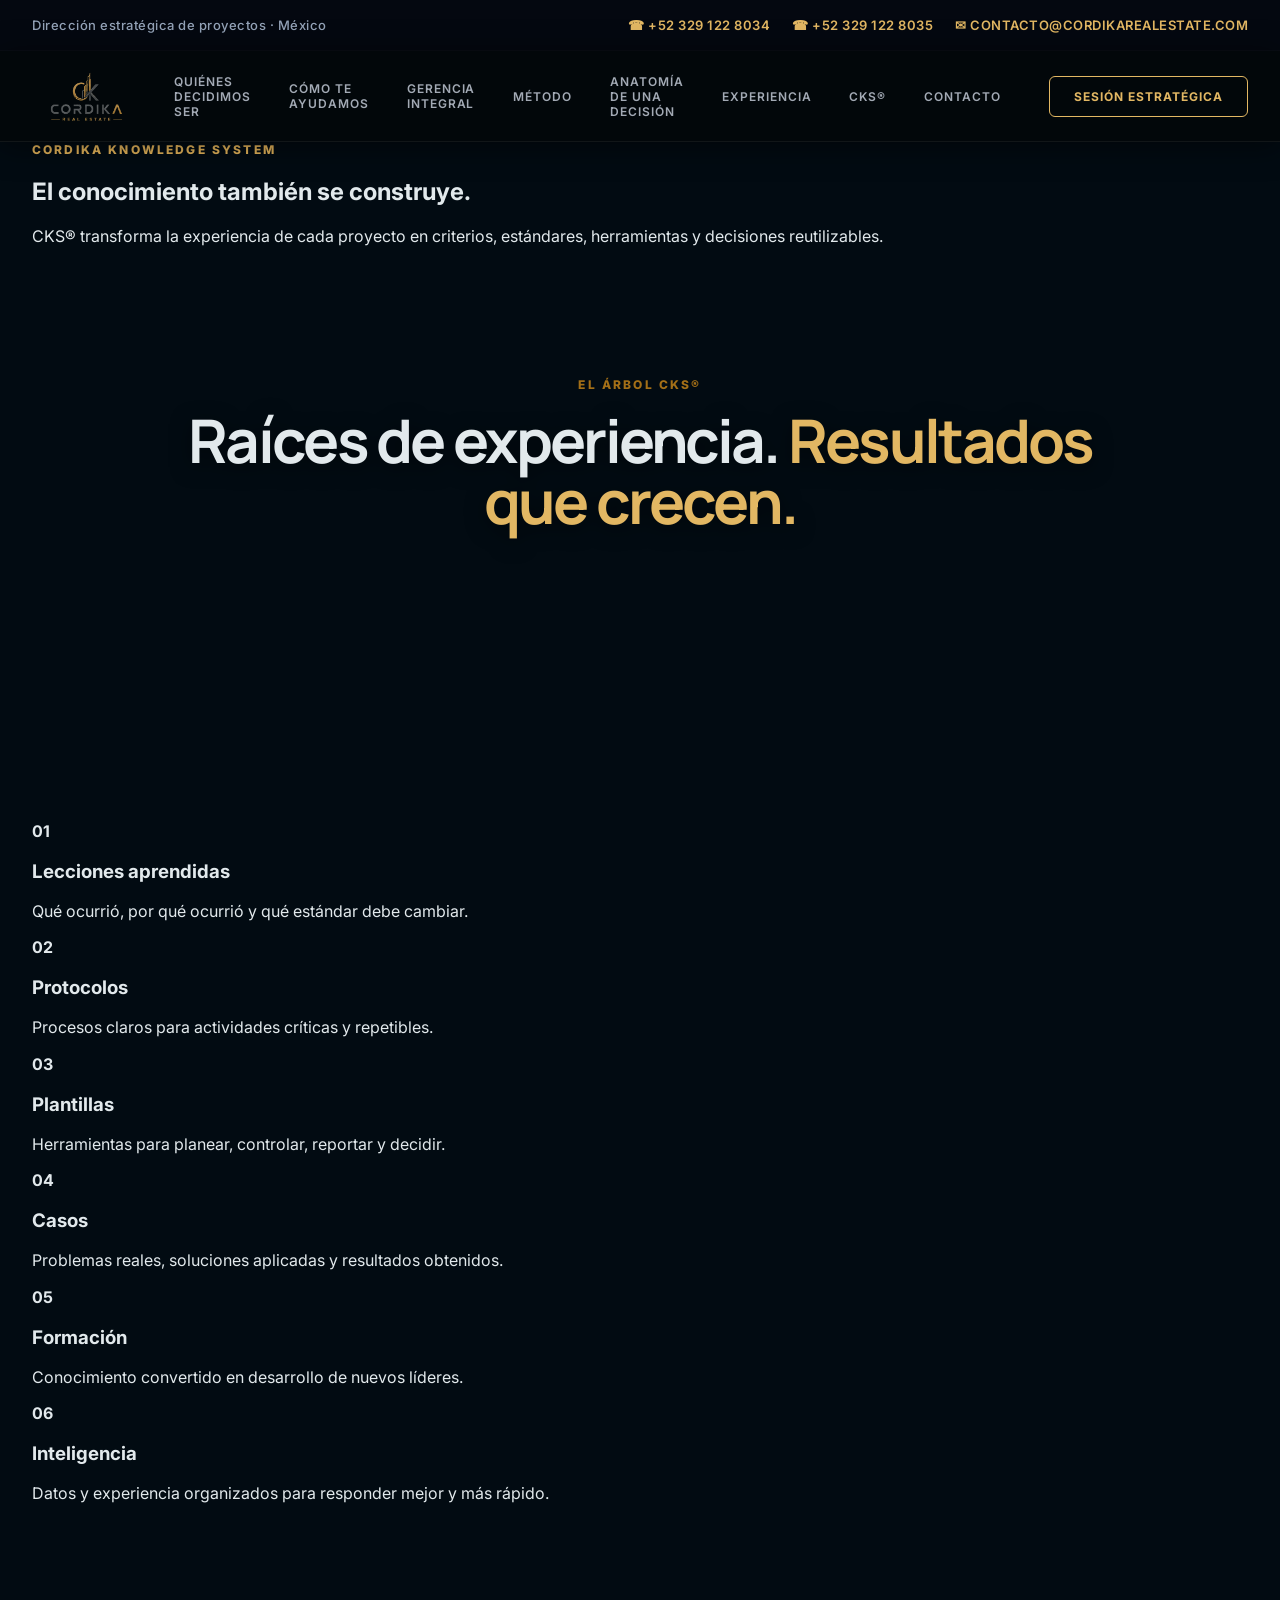
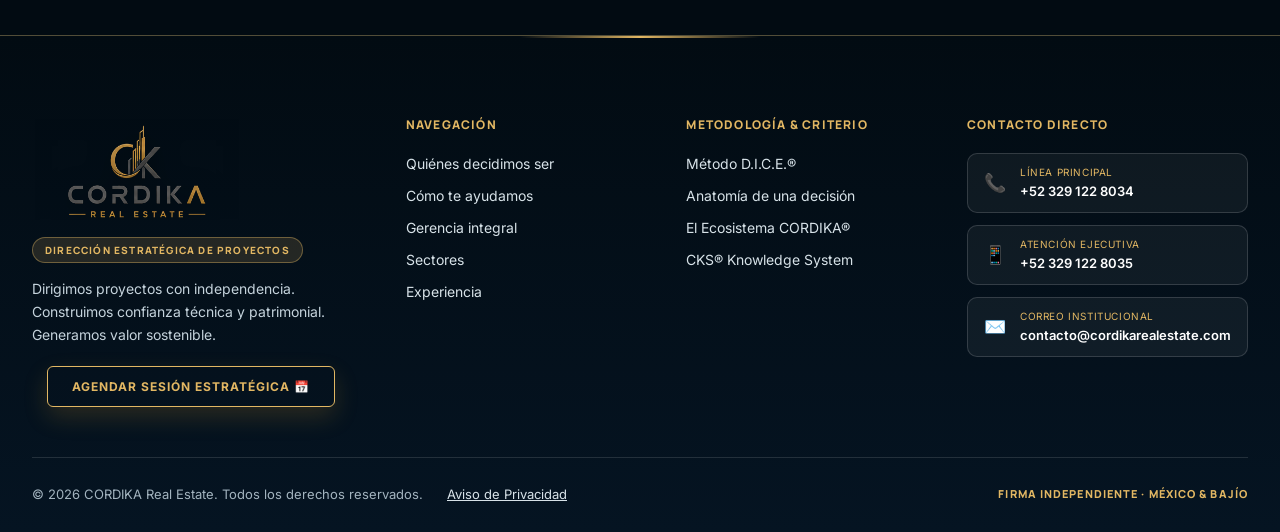
<file: cks.html>
<!doctype html><html lang="es-MX"><head><meta charset="utf-8"><meta name="viewport" content="width=device-width,initial-scale=1"><title>CKS® | CORDIKA Knowledge System</title><meta name="description" content="Sistema de conocimiento CORDIKA para convertir experiencia en mejores decisiones, procesos y resultados."><link rel="icon" href="favicon.png"><link rel="preconnect" href="https://fonts.googleapis.com"><link rel="preconnect" href="https://fonts.gstatic.com" crossorigin><link href="https://fonts.googleapis.com/css2?family=Inter:wght@400;500;600;700;800&family=Manrope:wght@500;600;700;800&display=swap" rel="stylesheet"><link rel="stylesheet" href="styles.css"></head><body class="inner-page"><header class="site-header"><div class="utility-bar"><div class="container utility-inner"><span>Dirección estratégica de proyectos · México</span><div class="utility-links"><a href="tel:+523291228034">☎ +52 329 122 8034</a><a href="tel:+523291228035">☎ +52 329 122 8035</a><a href="mailto:contacto@cordikarealestate.com">✉ contacto@cordikarealestate.com</a></div></div></div><div class="nav-bar"><div class="container nav-inner"><a class="brand" href="index.html"><img src="assets/images/logo-cordika.png" alt="CORDIKA Real Estate"></a><button class="menu-toggle" aria-expanded="false" aria-controls="main-nav">Menú</button><nav class="main-nav" id="main-nav"><a href="index.html#nosotros">Quiénes decidimos ser</a><a href="index.html#ayuda">Cómo te ayudamos</a><a href="gerencia-integral.html">Gerencia integral</a><a href="index.html#metodo">Método</a><a href="index.html#arquitectura">Anatomía de una decisión</a><a href="index.html#experiencia">Experiencia</a><a href="cks.html">CKS®</a><a href="index.html#contacto">Contacto</a></nav><a class="nav-cta" href="index.html#contacto">Sesión estratégica</a></div></div></header><main><section class="inner-hero cks-hero"><div class="container"><p class="eyebrow">CORDIKA Knowledge System</p><h1>El conocimiento también se construye.</h1><p>CKS® transforma la experiencia de cada proyecto en criterios, estándares, herramientas y decisiones reutilizables.</p></div></section><section class="section"><div class="container"><div class="section-heading"><p class="section-label">El árbol CKS®</p><h2>Raíces de experiencia. <span>Resultados que crecen.</span></h2></div></div></section><section class="section cks-modules"><div class="container"><div class="scope-grid"><article><b>01</b><h3>Lecciones aprendidas</h3><p>Qué ocurrió, por qué ocurrió y qué estándar debe cambiar.</p></article><article><b>02</b><h3>Protocolos</h3><p>Procesos claros para actividades críticas y repetibles.</p></article><article><b>03</b><h3>Plantillas</h3><p>Herramientas para planear, controlar, reportar y decidir.</p></article><article><b>04</b><h3>Casos</h3><p>Problemas reales, soluciones aplicadas y resultados obtenidos.</p></article><article><b>05</b><h3>Formación</h3><p>Conocimiento convertido en desarrollo de nuevos líderes.</p></article><article><b>06</b><h3>Inteligencia</h3><p>Datos y experiencia organizados para responder mejor y más rápido.</p></article></div></div></section></main><footer class="site-footer"><div class="container footer-top-grid"><div class="footer-brand-col"><img src="assets/images/logo-cordika.png" alt="CORDIKA Real Estate" class="footer-logo"><span class="footer-badge">DIRECCIÓN ESTRATÉGICA DE PROYECTOS</span><p class="footer-tagline">Dirigimos proyectos con independencia. Construimos confianza técnica y patrimonial. Generamos valor sostenible.</p><div class="footer-cta-box"><a href="index.html#contacto" class="btn btn-gold btn-sm nav-cta">Agendar Sesión Estratégica 📅</a></div></div><div class="footer-nav-col"><h3 class="footer-title">Navegación</h3><ul class="footer-links"><li><a href="index.html#nosotros">Quiénes decidimos ser</a></li><li><a href="index.html#ayuda">Cómo te ayudamos</a></li><li><a href="gerencia-integral.html">Gerencia integral</a></li><li><a href="index.html#inicio">Sectores</a></li><li><a href="index.html#experiencia">Experiencia</a></li></ul></div><div class="footer-nav-col"><h3 class="footer-title">Metodología & Criterio</h3><ul class="footer-links"><li><a href="index.html#metodo">Método D.I.C.E.®</a></li><li><a href="index.html#arquitectura">Anatomía de una decisión</a></li><li><a href="index.html#nosotros">El Ecosistema CORDIKA®</a></li><li><a href="cks.html">CKS® Knowledge System</a></li></ul></div><div class="footer-nav-col"><h3 class="footer-title">Contacto Directo</h3><div class="footer-contact-items"><a href="tel:+523291228034" class="footer-contact-pill"><span class="pill-icon">📞</span><div><span class="pill-label">Línea Principal</span><strong>+52 329 122 8034</strong></div></a><a href="tel:+523291228035" class="footer-contact-pill"><span class="pill-icon">📱</span><div><span class="pill-label">Atención Ejecutiva</span><strong>+52 329 122 8035</strong></div></a><a href="mailto:contacto@cordikarealestate.com" class="footer-contact-pill"><span class="pill-icon">✉️</span><div><span class="pill-label">Correo Institucional</span><strong>contacto@cordikarealestate.com</strong></div></a></div></div></div><div class="container footer-bottom-bar"><div class="footer-legal"><span>© <span data-year></span> CORDIKA Real Estate. Todos los derechos reservados.</span><a href="privacidad.html">Aviso de Privacidad</a></div><div class="footer-signature"><span>FIRMA INDEPENDIENTE · MÉXICO & BAJÍO</span></div></div></footer><script src="app.js"></script></body></html>
</file>
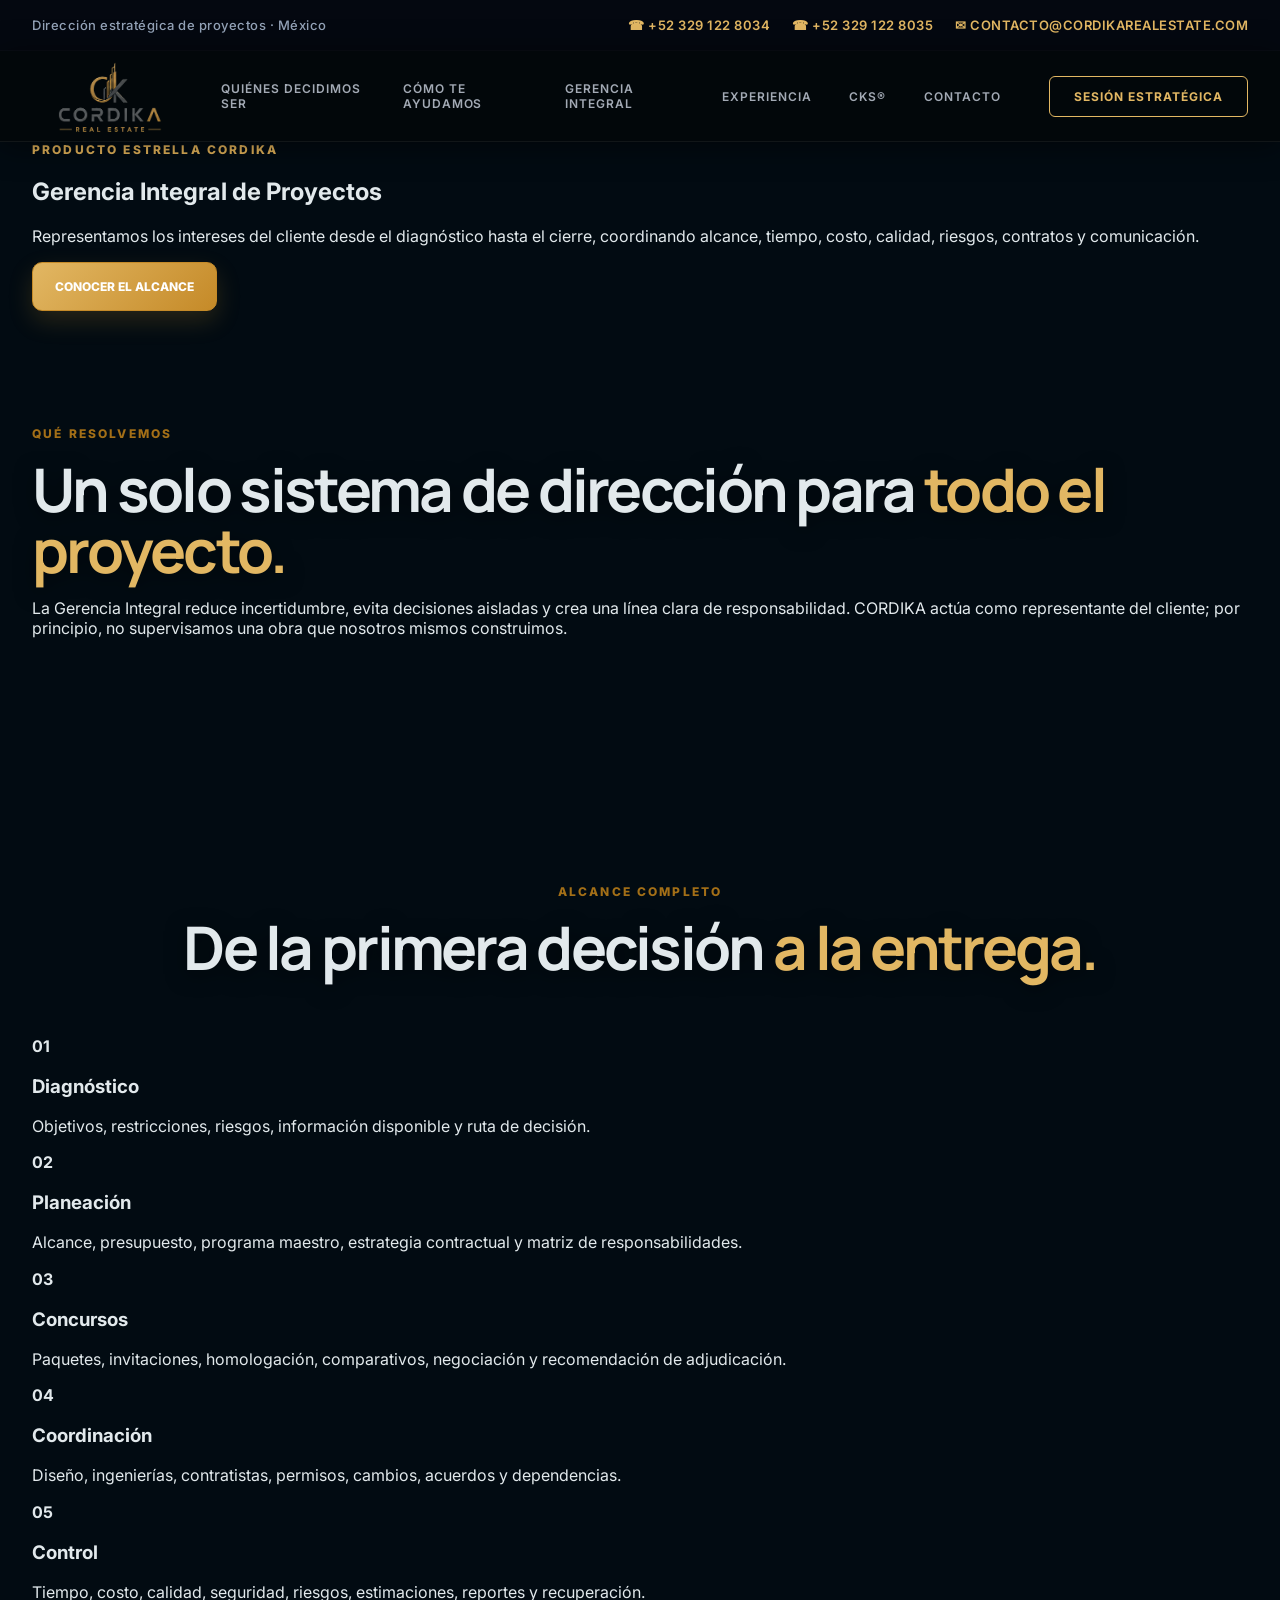
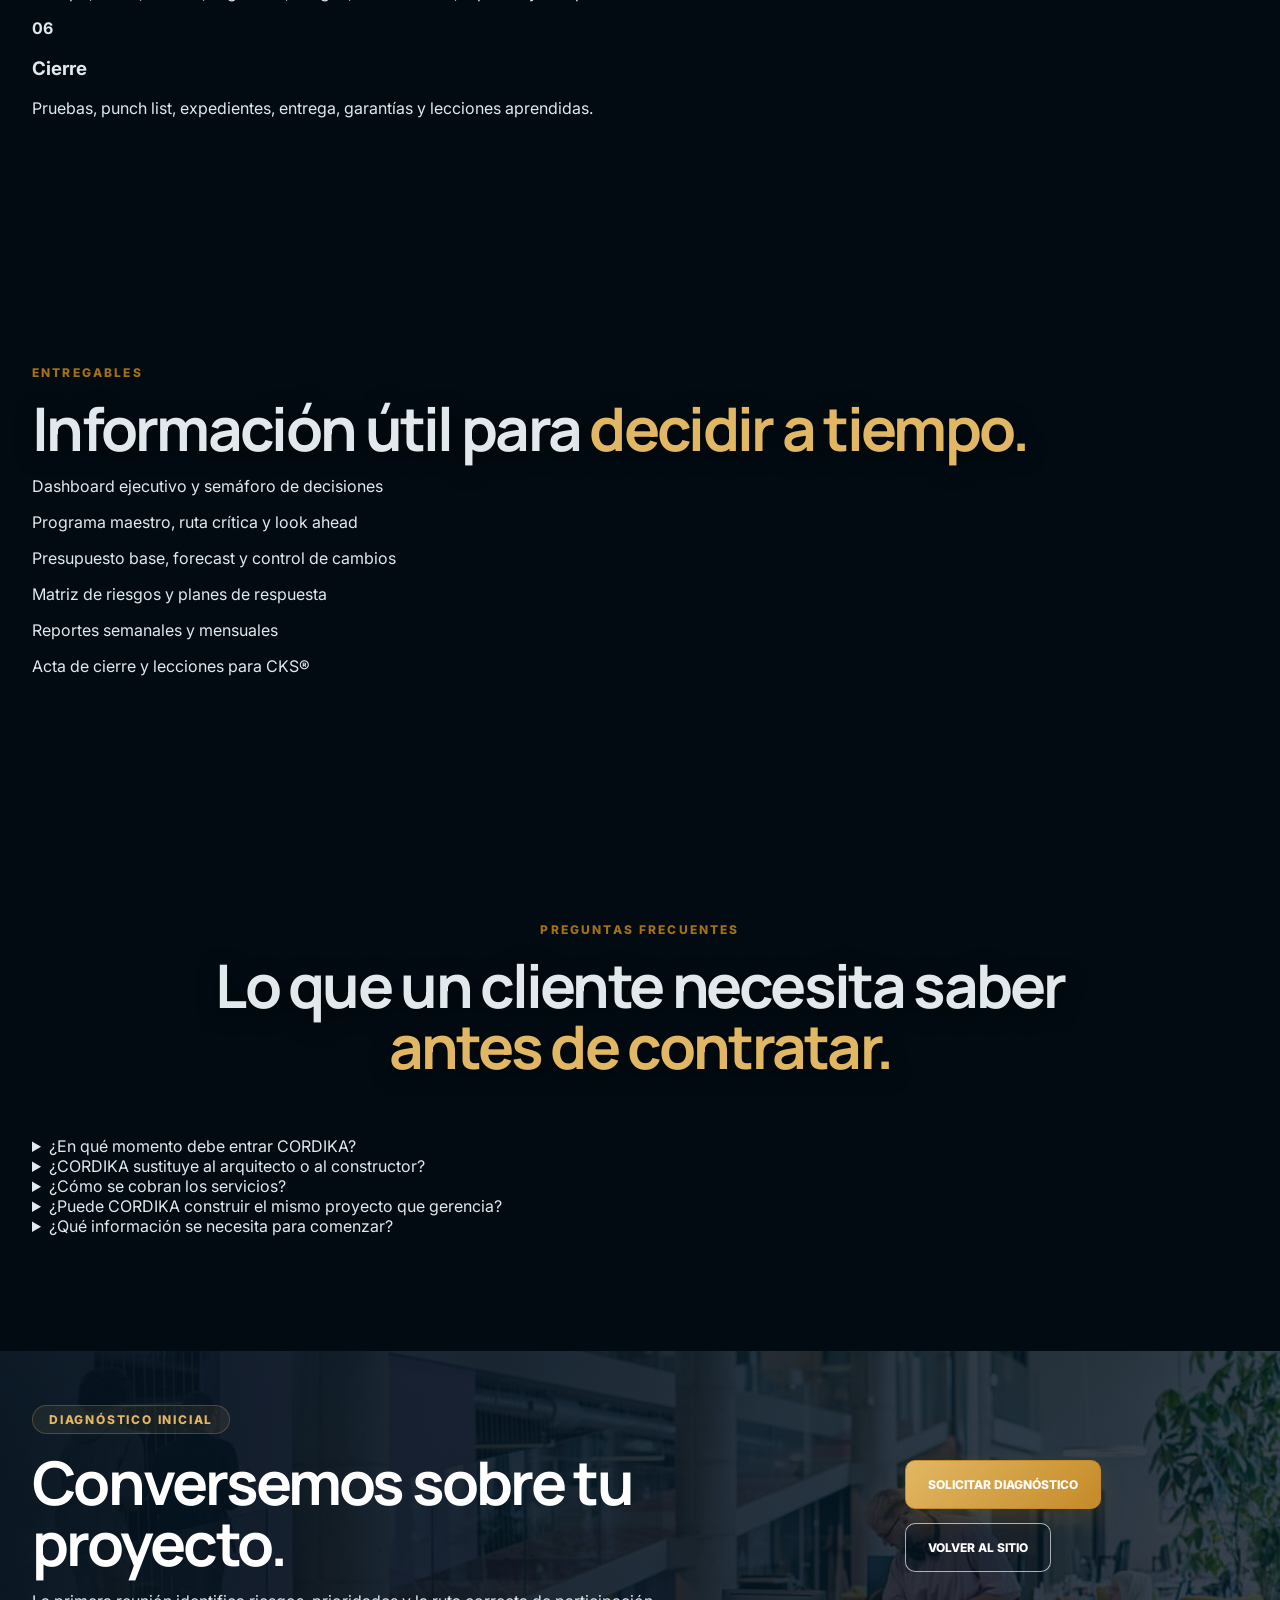
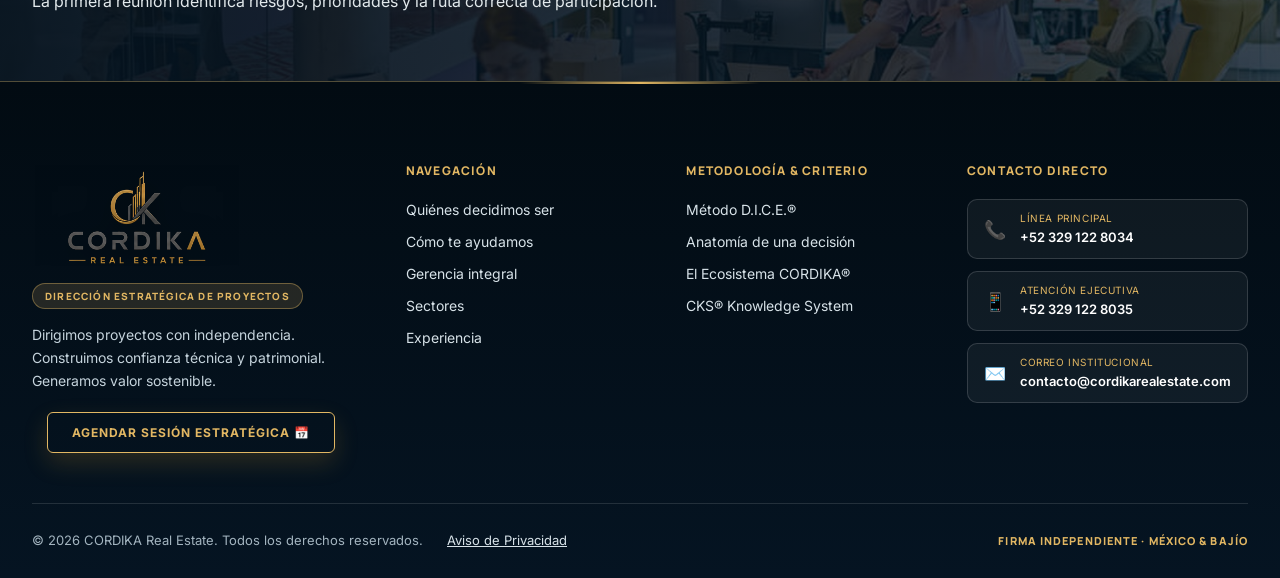
<file: gerencia-integral.html>
<!doctype html><html lang="es-MX"><head><meta charset="utf-8"><meta name="viewport" content="width=device-width,initial-scale=1"><title>Gerencia Integral | CORDIKA Real Estate</title><meta name="description" content="Alcance, entregables, metodología y preguntas frecuentes de la Gerencia Integral de Proyectos CORDIKA."><link rel="icon" href="favicon.png"><link rel="preconnect" href="https://fonts.googleapis.com"><link rel="preconnect" href="https://fonts.gstatic.com" crossorigin><link href="https://fonts.googleapis.com/css2?family=Inter:wght@400;500;600;700;800&family=Manrope:wght@500;600;700;800&display=swap" rel="stylesheet"><link rel="stylesheet" href="styles.css"></head><body class="inner-page"><header class="site-header"><div class="utility-bar"><div class="container utility-inner"><span>Dirección estratégica de proyectos · México</span><div class="utility-links"><a href="tel:+523291228034">☎ +52 329 122 8034</a><a href="tel:+523291228035">☎ +52 329 122 8035</a><a href="mailto:contacto@cordikarealestate.com">✉ contacto@cordikarealestate.com</a></div></div></div><div class="nav-bar"><div class="container nav-inner"><a class="brand" href="index.html"><img src="assets/images/logo-cordika.png" alt="CORDIKA Real Estate"></a><button class="menu-toggle" aria-expanded="false" aria-controls="main-nav">Menú</button><nav class="main-nav" id="main-nav"><a href="index.html#nosotros">Quiénes decidimos ser</a><a href="index.html#soluciones">Cómo te ayudamos</a><a href="gerencia-integral.html">Gerencia integral</a><a href="index.html#experiencia">Experiencia</a><a href="cks.html">CKS®</a><a href="index.html#contacto">Contacto</a></nav><a class="nav-cta" href="index.html#contacto">Sesión estratégica</a></div></div></header><main><section class="inner-hero gerencia-hero"><div class="container"><p class="eyebrow">Producto estrella CORDIKA</p><h1>Gerencia Integral de Proyectos</h1><p>Representamos los intereses del cliente desde el diagnóstico hasta el cierre, coordinando alcance, tiempo, costo, calidad, riesgos, contratos y comunicación.</p><a class="btn btn-gold" href="#alcance">Conocer el alcance</a></div></section>
<section class="section inner-intro"><div class="container split-copy"><div><p class="section-label">Qué resolvemos</p><h2>Un solo sistema de dirección para <span>todo el proyecto.</span></h2></div><p>La Gerencia Integral reduce incertidumbre, evita decisiones aisladas y crea una línea clara de responsabilidad. CORDIKA actúa como representante del cliente; por principio, no supervisamos una obra que nosotros mismos construimos.</p></div></section>
<section class="section scope" id="alcance"><div class="container"><div class="section-heading"><p class="section-label">Alcance completo</p><h2>De la primera decisión <span>a la entrega.</span></h2></div><div class="scope-grid"><article><b>01</b><h3>Diagnóstico</h3><p>Objetivos, restricciones, riesgos, información disponible y ruta de decisión.</p></article><article><b>02</b><h3>Planeación</h3><p>Alcance, presupuesto, programa maestro, estrategia contractual y matriz de responsabilidades.</p></article><article><b>03</b><h3>Concursos</h3><p>Paquetes, invitaciones, homologación, comparativos, negociación y recomendación de adjudicación.</p></article><article><b>04</b><h3>Coordinación</h3><p>Diseño, ingenierías, contratistas, permisos, cambios, acuerdos y dependencias.</p></article><article><b>05</b><h3>Control</h3><p>Tiempo, costo, calidad, seguridad, riesgos, estimaciones, reportes y recuperación.</p></article><article><b>06</b><h3>Cierre</h3><p>Pruebas, punch list, expedientes, entrega, garantías y lecciones aprendidas.</p></article></div></div></section>
<section class="section deliverables"><div class="container split-copy"><div><p class="section-label">Entregables</p><h2>Información útil para <span>decidir a tiempo.</span></h2></div><div class="deliverable-list"><p>Dashboard ejecutivo y semáforo de decisiones</p><p>Programa maestro, ruta crítica y look ahead</p><p>Presupuesto base, forecast y control de cambios</p><p>Matriz de riesgos y planes de respuesta</p><p>Reportes semanales y mensuales</p><p>Acta de cierre y lecciones para CKS®</p></div></div></section>
<section class="section faq"><div class="container"><div class="section-heading"><p class="section-label">Preguntas frecuentes</p><h2>Lo que un cliente necesita saber <span>antes de contratar.</span></h2></div><div class="faq-list"><details><summary>¿En qué momento debe entrar CORDIKA?</summary><p>Idealmente antes de definir presupuesto, programa, contratos y equipo. También podemos ingresar a proyectos en marcha para auditar, ordenar o recuperar la ejecución.</p></details><details><summary>¿CORDIKA sustituye al arquitecto o al constructor?</summary><p>No. Integramos, coordinamos y evaluamos el trabajo de cada especialista para proteger los objetivos del cliente.</p></details><details><summary>¿Cómo se cobran los servicios?</summary><p>Mediante honorario fijo, mensualidad o porcentaje, según alcance, duración, complejidad y nivel de responsabilidad. La propuesta define entregables, exclusiones y calendario.</p></details><details><summary>¿Puede CORDIKA construir el mismo proyecto que gerencia?</summary><p>No bajo el mismo contrato de representación. La independencia evita conflictos de interés y mantiene la regla de nunca ser juez y parte.</p></details><details><summary>¿Qué información se necesita para comenzar?</summary><p>Objetivo del proyecto, ubicación, etapa actual, presupuesto estimado, programa deseado, planos disponibles, contratos existentes y principales preocupaciones.</p></details></div></div></section>
<section class="cta-band"><img src="assets/images/cta.jpg" alt="Proyecto corporativo"><div class="cta-shade"></div><div class="container cta-content"><div><p class="section-label gold">Diagnóstico inicial</p><h2>Conversemos sobre tu proyecto.</h2><p>La primera reunión identifica riesgos, prioridades y la ruta correcta de participación.</p></div><div class="cta-actions"><a class="btn btn-gold" href="mailto:contacto@cordikarealestate.com?subject=Gerencia%20Integral%20CORDIKA">Solicitar diagnóstico</a><a class="btn btn-outline" href="index.html#contacto">Volver al sitio</a></div></div></section></main><footer class="site-footer"><div class="container footer-top-grid"><div class="footer-brand-col"><img src="assets/images/logo-cordika.png" alt="CORDIKA Real Estate" class="footer-logo"><span class="footer-badge">DIRECCIÓN ESTRATÉGICA DE PROYECTOS</span><p class="footer-tagline">Dirigimos proyectos con independencia. Construimos confianza técnica y patrimonial. Generamos valor sostenible.</p><div class="footer-cta-box"><a href="index.html#contacto" class="btn btn-gold btn-sm nav-cta">Agendar Sesión Estratégica 📅</a></div></div><div class="footer-nav-col"><h3 class="footer-title">Navegación</h3><ul class="footer-links"><li><a href="index.html#nosotros">Quiénes decidimos ser</a></li><li><a href="index.html#ayuda">Cómo te ayudamos</a></li><li><a href="gerencia-integral.html">Gerencia integral</a></li><li><a href="index.html#inicio">Sectores</a></li><li><a href="index.html#experiencia">Experiencia</a></li></ul></div><div class="footer-nav-col"><h3 class="footer-title">Metodología & Criterio</h3><ul class="footer-links"><li><a href="index.html#metodo">Método D.I.C.E.®</a></li><li><a href="index.html#arquitectura">Anatomía de una decisión</a></li><li><a href="index.html#nosotros">El Ecosistema CORDIKA®</a></li><li><a href="cks.html">CKS® Knowledge System</a></li></ul></div><div class="footer-nav-col"><h3 class="footer-title">Contacto Directo</h3><div class="footer-contact-items"><a href="tel:+523291228034" class="footer-contact-pill"><span class="pill-icon">📞</span><div><span class="pill-label">Línea Principal</span><strong>+52 329 122 8034</strong></div></a><a href="tel:+523291228035" class="footer-contact-pill"><span class="pill-icon">📱</span><div><span class="pill-label">Atención Ejecutiva</span><strong>+52 329 122 8035</strong></div></a><a href="mailto:contacto@cordikarealestate.com" class="footer-contact-pill"><span class="pill-icon">✉️</span><div><span class="pill-label">Correo Institucional</span><strong>contacto@cordikarealestate.com</strong></div></a></div></div></div><div class="container footer-bottom-bar"><div class="footer-legal"><span>© <span data-year></span> CORDIKA Real Estate. Todos los derechos reservados.</span><a href="privacidad.html">Aviso de Privacidad</a></div><div class="footer-signature"><span>FIRMA INDEPENDIENTE · MÉXICO & BAJÍO</span></div></div></footer><script src="app.js"></script></body></html>
</file>
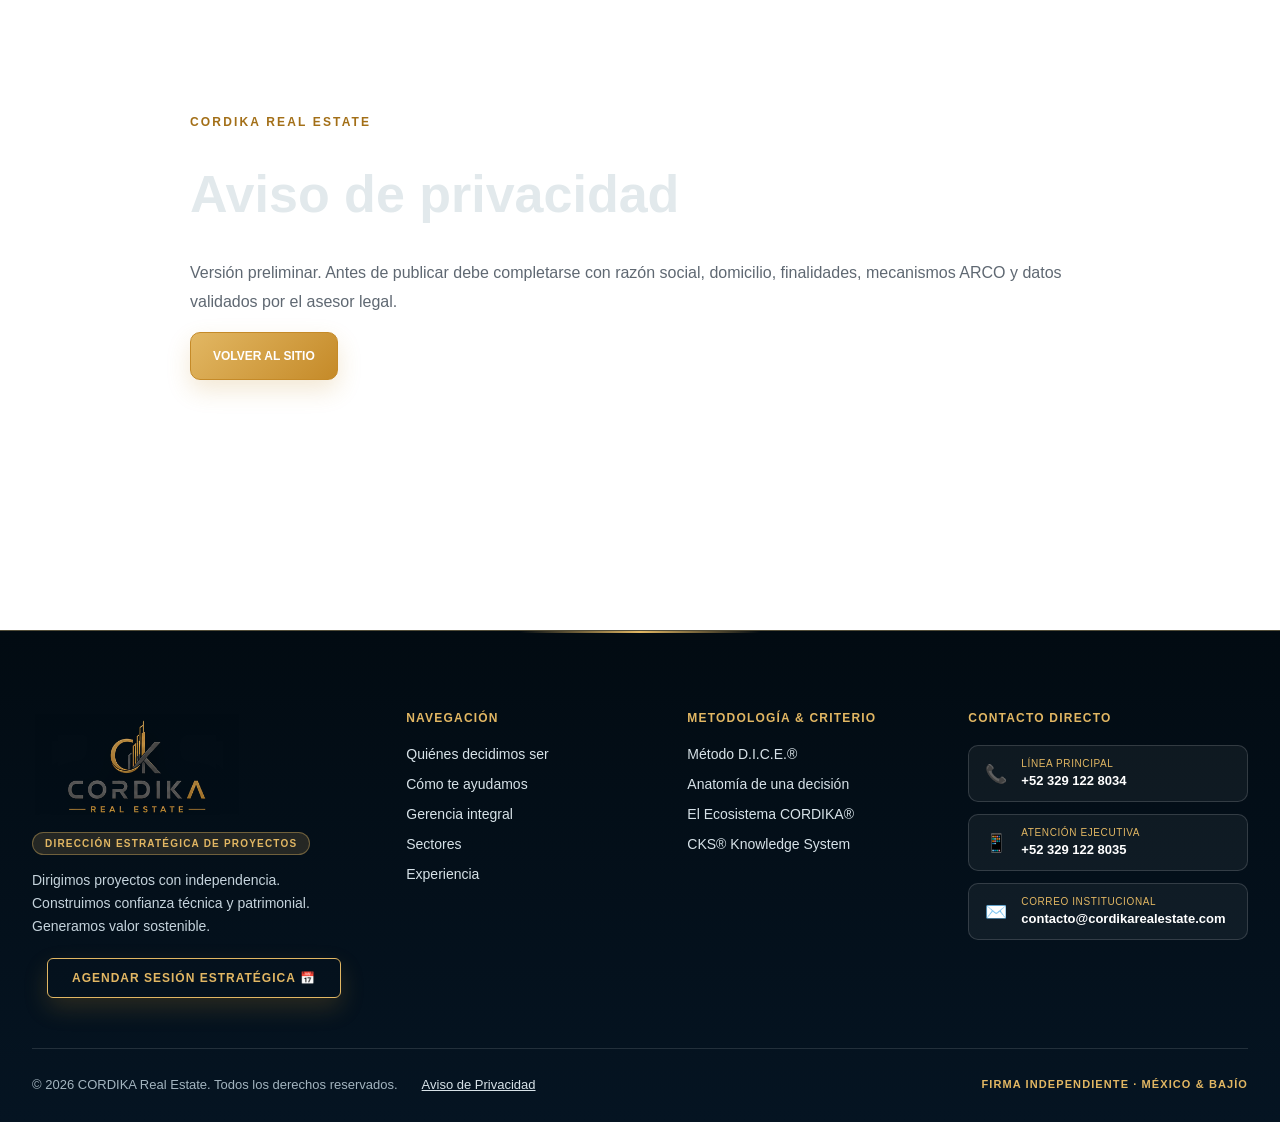
<file: privacidad.html>
<!doctype html><html lang="es-MX"><head><meta charset="utf-8"><meta name="viewport" content="width=device-width,initial-scale=1"><title>Aviso de privacidad | CORDIKA</title><link rel="stylesheet" href="styles.css"></head><body><main class="section" style="min-height:70vh;background:#fff"><div class="container" style="max-width:900px"><p class="section-label">CORDIKA Real Estate</p><h1 style="font-family:Manrope,sans-serif;font-size:52px">Aviso de privacidad</h1><p style="line-height:1.8;color:#5f6872">Versión preliminar. Antes de publicar debe completarse con razón social, domicilio, finalidades, mecanismos ARCO y datos validados por el asesor legal.</p><a class="btn btn-gold" href="index.html">Volver al sitio</a></div></main><footer class="site-footer"><div class="container footer-top-grid"><div class="footer-brand-col"><img src="assets/images/logo-cordika.png" alt="CORDIKA Real Estate" class="footer-logo"><span class="footer-badge">DIRECCIÓN ESTRATÉGICA DE PROYECTOS</span><p class="footer-tagline">Dirigimos proyectos con independencia. Construimos confianza técnica y patrimonial. Generamos valor sostenible.</p><div class="footer-cta-box"><a href="index.html#contacto" class="btn btn-gold btn-sm nav-cta">Agendar Sesión Estratégica 📅</a></div></div><div class="footer-nav-col"><h3 class="footer-title">Navegación</h3><ul class="footer-links"><li><a href="index.html#nosotros">Quiénes decidimos ser</a></li><li><a href="index.html#ayuda">Cómo te ayudamos</a></li><li><a href="gerencia-integral.html">Gerencia integral</a></li><li><a href="index.html#inicio">Sectores</a></li><li><a href="index.html#experiencia">Experiencia</a></li></ul></div><div class="footer-nav-col"><h3 class="footer-title">Metodología & Criterio</h3><ul class="footer-links"><li><a href="index.html#metodo">Método D.I.C.E.®</a></li><li><a href="index.html#arquitectura">Anatomía de una decisión</a></li><li><a href="index.html#nosotros">El Ecosistema CORDIKA®</a></li><li><a href="cks.html">CKS® Knowledge System</a></li></ul></div><div class="footer-nav-col"><h3 class="footer-title">Contacto Directo</h3><div class="footer-contact-items"><a href="tel:+523291228034" class="footer-contact-pill"><span class="pill-icon">📞</span><div><span class="pill-label">Línea Principal</span><strong>+52 329 122 8034</strong></div></a><a href="tel:+523291228035" class="footer-contact-pill"><span class="pill-icon">📱</span><div><span class="pill-label">Atención Ejecutiva</span><strong>+52 329 122 8035</strong></div></a><a href="mailto:contacto@cordikarealestate.com" class="footer-contact-pill"><span class="pill-icon">✉️</span><div><span class="pill-label">Correo Institucional</span><strong>contacto@cordikarealestate.com</strong></div></a></div></div></div><div class="container footer-bottom-bar"><div class="footer-legal"><span>© <span data-year></span> CORDIKA Real Estate. Todos los derechos reservados.</span><a href="privacidad.html">Aviso de Privacidad</a></div><div class="footer-signature"><span>FIRMA INDEPENDIENTE · MÉXICO & BAJÍO</span></div></div></footer><script src="app.js"></script></body></html>
</file>
<file: styles.css>
:root{
  --navy:#05131f;--navy2:#0a2234;--navy3:#102c42;--gold:#c58a28;--gold2:#e2b763;
  --paper:#020b12;--white:#061522;--ink:#e2e9ec;--muted:#65707a;--line:#d8dde1;
  --max:1440px;--shadow:0 20px 60px rgba(2,20,34,.16)
}
*{box-sizing:border-box}html{scroll-behavior:smooth}[id]{scroll-margin-top:100px}body{margin:0;font-family:Inter,Arial,sans-serif;color:var(--ink);background:var(--paper);overflow-x:hidden}img{display:block;max-width:100%}a{text-decoration:none;color:inherit}.container{width:min(var(--max),calc(100% - 64px));margin:auto}.skip-link{position:absolute;left:-9999px}.skip-link:focus{left:16px;top:16px;background:#061522;padding:10px;z-index:1000}.site-header{position:relative;z-index:50}.utility-bar{background:#020b12;color:#cad4da;font-size:12px;border-bottom:1px solid rgba(255,255,255,.08)}.utility-inner{height:34px;display:flex;align-items:center;justify-content:space-between}.utility-links{display:flex;gap:22px}.utility-links a{color:#f4f7f8}.nav-bar{background:linear-gradient(90deg,#061522,#071c2c);color:#fff}.nav-inner{height:84px;display:flex;align-items:center;gap:28px}.brand img{width:192px;height:60px;object-fit:contain;object-position:left}.main-nav{display:flex;align-items:center;gap:22px;margin-left:auto}.main-nav a{font-size:11px;font-weight:700;text-transform:uppercase;padding:33px 0;position:relative;letter-spacing:.04em}.main-nav a:after{content:"";position:absolute;left:0;right:100%;bottom:23px;height:2px;background:var(--gold);transition:.28s}.main-nav a:hover:after{right:0}.nav-cta{background:linear-gradient(135deg,var(--gold2),var(--gold));color:#ffffff;padding:16px 20px;font-size:11px;font-weight:800;text-transform:uppercase;white-space:nowrap}.menu-toggle{display:none;margin-left:auto;background:transparent;color:#fff;border:1px solid rgba(255,255,255,.4);padding:10px 12px;font-weight:700}
.hero{height:min(800px,calc(100vh - 118px));min-height:650px;position:relative;color:#fff;overflow:hidden}.hero-image{position:absolute;inset:0;width:100%;height:100%;object-fit:cover}.hero-shade{position:absolute;inset:0;background:linear-gradient(90deg,rgba(2,12,20,.96),rgba(4,20,33,.83) 38%,rgba(4,19,31,.32) 72%,rgba(3,13,22,.1)),linear-gradient(0deg,rgba(2,12,20,.78),transparent 46%)}.hero-content{position:relative;z-index:2;height:100%;display:flex;flex-direction:column;justify-content:center;align-items:flex-start;padding-top:70px;padding-bottom:160px}.eyebrow,.section-label{font-size:12px;letter-spacing:.18em;text-transform:uppercase;font-weight:800;color:#e7b65b;margin:0 0 18px}.hero h1,.section h2,.cta-band h2,.editorial-intro h2{font-family:Manrope,sans-serif;line-height:1.02;letter-spacing:-.045em;margin:0}.hero h1{font-size:clamp(48px,5.5vw,84px);max-width:900px}.hero h1 span,.section h2 span{color:var(--gold2)}.hero-lead{max-width:720px;font-size:20px;line-height:1.55;color:#edf1f3;margin:26px 0 0}.hero-actions{display:flex;gap:14px;margin-top:34px;flex-wrap:wrap}.btn{display:inline-flex;align-items:center;justify-content:center;gap:12px;padding:16px 22px;border:1px solid var(--gold);font-size:12px;font-weight:800;text-transform:uppercase;transition:.25s}.btn:hover{transform:translateY(-2px)}.btn-gold{background:linear-gradient(135deg,var(--gold2),var(--gold));color:#ffffff}.btn-outline{color:#fff;border-color:rgba(255,255,255,.65);background:rgba(4,18,30,.25)}.hero-stats{position:absolute;z-index:3;left:0;right:0;bottom:0;background:rgba(4,18,30,.95);border-top:1px solid rgba(255,255,255,.14)}.stats-grid{display:grid;grid-template-columns:repeat(4,1fr)}.stats-grid article{min-height:112px;padding:24px 28px;display:flex;align-items:center;gap:16px;border-right:1px solid rgba(255,255,255,.12)}.stats-grid strong{font-family:Manrope,sans-serif;font-size:38px;color:var(--gold2)}.stats-grid span{font-size:12px;line-height:1.45;text-transform:uppercase;color:#eef2f4}
.editorial-intro{background:#061522;padding:92px 0}.intro-grid{display:grid;grid-template-columns:.6fr 1fr 1.25fr;gap:48px;align-items:end}.intro-kicker{font-size:12px;text-transform:uppercase;letter-spacing:.18em;color:#a36f17;font-weight:800}.editorial-intro h2{font-family:"DM Serif Display",serif;font-weight:400;font-size:clamp(44px,5vw,72px);line-height:.92}.editorial-intro p:last-child{font-size:19px;line-height:1.65;color:var(--muted);margin:0}
.section{padding:118px 0}.section-label{color:#a36f17}.section-label.gold{color:var(--gold2)}.section h2,.cta-band h2{font-size:clamp(40px,4.7vw,66px)}.section-heading{text-align:center;max-width:920px;margin:0 auto 58px}.section-heading>p:last-child{color:var(--muted);font-size:18px;line-height:1.6}.about{background:#061522}.about-grid{display:grid;grid-template-columns:1.06fr .94fr;gap:74px;align-items:center}.about-visual{margin:0;position:relative}.about-visual img{width:100%;height:640px;object-fit:cover;box-shadow:var(--shadow)}.about-visual figcaption{position:absolute;left:28px;bottom:24px;background:rgba(4,18,30,.9);color:#fff;padding:13px 17px;font-size:12px}.about-copy>p{color:var(--muted);font-size:17px;line-height:1.75}.about-copy h2{margin-bottom:26px}.pillars{display:grid;grid-template-columns:repeat(3,1fr);gap:18px;border-block:1px solid var(--line);padding:26px 0;margin:31px 0}.pillars b{display:block;font-size:14px;margin-bottom:7px}.pillars span{font-size:12px;line-height:1.45;color:var(--muted)}
.help{background:#061522}.need-grid{display:grid;grid-template-columns:repeat(4,1fr);gap:18px}.need-card{background:#061522;padding:34px 28px;min-height:290px;border-top:3px solid var(--gold);box-shadow:0 10px 30px rgba(5,25,38,.06);display:flex;flex-direction:column;transition:.3s}.need-card:hover{transform:translateY(-5px);box-shadow:var(--shadow)}.need-card>span{color:var(--gold);font-weight:800;font-size:12px}.need-card h3{font-family:Manrope,sans-serif;font-size:22px;line-height:1.2;margin:24px 0 14px}.need-card p{color:var(--muted);line-height:1.65;font-size:14px}.need-card b{margin-top:auto;color:#9b6b16;font-size:12px;text-transform:uppercase}
.flagship{background:linear-gradient(110deg,#05131f,#0a2234);color:#fff}.flagship-grid{display:grid;grid-template-columns:.9fr 1.1fr;gap:80px;align-items:center}.flagship-copy h2{font-family:"DM Serif Display",serif;font-weight:400;letter-spacing:-.025em}.flagship-lead{font-family:Manrope,sans-serif;font-size:25px;color:#fff}.flagship-copy>p:not(.section-label):not(.flagship-lead){font-size:17px;line-height:1.7;color:#cbd7de}.check-list{list-style:none;padding:0;margin:30px 0}.check-list li{padding:13px 0 13px 28px;border-bottom:1px solid rgba(255,255,255,.13);position:relative;color:#edf2f4}.check-list li:before{content:"✓";position:absolute;left:0;color:var(--gold2);font-weight:800}.flagship-actions{display:flex;align-items:center;gap:22px;flex-wrap:wrap}.light-link{color:var(--gold2)}
.control-center{position:relative;aspect-ratio:1/1;max-width:610px;margin:auto;border-radius:50%;display:grid;place-items:center;background:radial-gradient(circle,rgba(224,178,93,.12),transparent 63%)}.control-center:before,.control-center:after{content:"";position:absolute;border-radius:50%;border:1px solid rgba(224,178,93,.28)}.control-center:before{inset:10%}.control-center:after{inset:24%}.control-core{width:180px;height:180px;border-radius:50%;background:#071522;border:1px solid var(--gold);display:flex;flex-direction:column;align-items:center;justify-content:center;text-align:center;z-index:2;box-shadow:0 0 50px rgba(224,178,93,.16)}.control-core img{width:100px;height:48px;object-fit:contain}.control-core b{font-size:12px;line-height:1.4;letter-spacing:.15em;color:var(--gold2)}.orbit{position:absolute;inset:0}.orbit span{position:absolute;left:50%;top:50%;width:112px;text-align:center;font-size:11px;text-transform:uppercase;color:#fff;transform:rotate(calc(var(--i)*45deg)) translateY(-250px) rotate(calc(var(--i)*-45deg));transform-origin:center}
.dice{background:#061522}.dice-head-wrapper{display:flex;align-items:flex-end;justify-content:space-between;gap:30px;margin-bottom:52px}.dice-head{text-align:left;max-width:720px;margin-bottom:0}.dice-pdf-btn{padding:16px 28px;font-size:14px;box-shadow:0 10px 25px rgba(197,138,40,.25);white-space:nowrap}@media(max-width:768px){.dice-head-wrapper{flex-direction:column;align-items:flex-start}}.dice-grid{display:grid;grid-template-columns:repeat(4,1fr);gap:18px}.dice-grid article{background:#0a1824;padding:34px 28px;border-top:4px solid var(--gold)}.dice-grid strong{display:block;font-family:"DM Serif Display",serif;font-size:76px;color:var(--gold);line-height:.8}.dice-grid h3{font-size:22px;margin:22px 0 10px}.dice-grid p{color:var(--muted);line-height:1.6}.method-flow{display:flex;align-items:center;gap:12px;margin-top:42px;overflow-x:auto;padding-bottom:10px}.method-flow span{white-space:nowrap;font-size:11px;text-transform:uppercase;font-weight:800;color:#6f5a2d}.method-flow i{display:block;min-width:36px;height:1px;background:var(--gold)}
.decision{background:#0a2234;color:#fff}.decision-grid{display:grid;grid-template-columns:.8fr 1.2fr;gap:80px;align-items:center}.decision-copy p{color:#cbd7de;font-size:18px;line-height:1.7}.decision-wheel{position:relative;aspect-ratio:1/1;max-width:620px;margin:auto;border-radius:50%;border:1px solid rgba(224,178,93,.25);background:radial-gradient(circle,rgba(224,178,93,.11),transparent 62%)}.wheel-core{position:absolute;left:50%;top:50%;transform:translate(-50%,-50%);width:160px;height:160px;border-radius:50%;background:#071522;border:1px solid var(--gold);display:grid;place-items:center;text-align:center;font-family:Manrope,sans-serif;font-weight:800;color:var(--gold2);z-index:2}.decision-wheel span{position:absolute;left:50%;top:50%;width:128px;text-align:center;font-size:11px;text-transform:uppercase;color:#fff;transform:rotate(calc(var(--p)*45deg)) translateY(-250px) rotate(calc(var(--p)*-45deg));transform-origin:center}
.ecosystem{background:#061522}.ecosystem-grid{display:grid;grid-template-columns:.75fr 1.25fr;gap:70px;align-items:center}.ecosystem-copy p{font-size:18px;line-height:1.7;color:var(--muted)}.ecosystem-map{position:relative;aspect-ratio:1/1;max-width:680px;margin:auto}.eco-core{position:absolute;left:50%;top:50%;transform:translate(-50%,-50%);width:190px;height:190px;border-radius:50%;background:#061522;border:2px solid var(--gold);display:grid;place-items:center;box-shadow:var(--shadow)}.eco-core img{width:140px;height:85px;object-fit:contain}.ecosystem-map a{position:absolute;left:50%;top:50%;width:148px;height:78px;background:#061522;border:1px solid #d7c292;display:grid;place-items:center;text-align:center;font-size:12px;font-weight:800;text-transform:uppercase;transform:rotate(calc(var(--a)*60deg)) translateY(-270px) rotate(calc(var(--a)*-60deg));transform-origin:center;box-shadow:0 10px 25px rgba(4,20,33,.08)}
.capability-scenes{background:#061522}.scene-grid{display:grid;grid-template-columns:1fr 1fr;gap:30px}.scene-card{position:relative;min-height:560px;overflow:hidden;color:#fff}.scene-card img{position:absolute;inset:0;width:100%;height:100%;object-fit:cover}.scene-card:after{content:"";position:absolute;inset:0;background:linear-gradient(0deg,rgba(3,15,25,.94),rgba(3,15,25,.1) 65%)}.scene-card>div{position:absolute;z-index:2;left:34px;right:34px;bottom:32px}.scene-card h3{font-family:Manrope,sans-serif;font-size:30px;line-height:1.12;margin:8px 0 14px}.scene-card p:last-child{line-height:1.6;color:#e2e8eb}
.projects{background:linear-gradient(90deg,#071522,#0b2539);color:#fff}.projects-layout{display:grid;grid-template-columns:.7fr 1.3fr;gap:44px;align-items:center}.projects-intro p{color:#d4dde2;line-height:1.65;font-size:17px}.projects-intro .btn{margin-top:18px}.project-carousel{position:relative;min-height:520px}.project-card{position:absolute;inset:0;opacity:0;transform:translateX(24px);transition:.55s;pointer-events:none}.project-card.active{opacity:1;transform:none;pointer-events:auto}.project-card img{width:100%;height:440px;object-fit:cover}.project-card>div{background:#061522;border:1px solid rgba(255,255,255,.18);border-top:0;padding:20px 24px}.project-card span{font-size:11px;text-transform:uppercase;color:var(--gold2)}.project-card h3{font-family:Manrope,sans-serif;font-size:24px;margin:7px 0}.project-card p{color:#d7e0e4;font-size:14px}.carousel-controls{position:absolute;left:0;right:0;bottom:-54px;display:flex;align-items:center;justify-content:center;gap:18px}.carousel-controls button{width:42px;height:42px;border-radius:50%;border:1px solid rgba(255,255,255,.5);background:transparent;color:#fff}.carousel-dots{display:flex;gap:8px}.carousel-dots i{width:8px;height:8px;border-radius:50%;background:rgba(255,255,255,.35)}.carousel-dots i.active{background:var(--gold2)}
.sectors{background:#061522}.sector-grid{display:grid;grid-template-columns:repeat(3,1fr);gap:16px}.sector-grid article{min-height:130px;display:grid;place-items:center;text-align:center;background:rgba(255,255,255,0.05);border-bottom:3px solid var(--gold);font-family:Manrope,sans-serif;font-size:18px;font-weight:800;padding:20px}
.cks-experience{background:linear-gradient(180deg,#061522,#0a2234 75%,#061522);color:#fff;padding-bottom:126px}.cks-header{display:grid;grid-template-columns:1.2fr .8fr;gap:70px;align-items:end;margin-bottom:42px}.cks-header p:last-child{color:#ccd8de;font-size:18px;line-height:1.7}.cks-stage{background:#0a0e12;border:1px solid rgba(224,178,93,.2);padding:20px;box-shadow:0 30px 100px rgba(0,0,0,.38)}.cks-stage img{width:min(1071px,100%);height:auto;margin:auto;object-fit:contain}.cks-footer{display:flex;align-items:center;justify-content:space-between;gap:30px;margin-top:34px}.cks-footer p{font-family:Manrope,sans-serif;font-size:20px;max-width:850px;line-height:1.5;color:#e3e9ec}
.principles{background:#061522;color:#fff}.principles-grid{display:grid;grid-template-columns:1fr 1fr;gap:90px}.principle-list p{margin:0;padding:20px 0;border-bottom:1px solid rgba(255,255,255,.16);font-size:25px;font-family:Manrope,sans-serif}.cta-band{position:relative;min-height:330px;color:#fff;display:flex;align-items:center;overflow:hidden}.cta-band>img{position:absolute;inset:0;width:100%;height:100%;object-fit:cover}.cta-shade{position:absolute;inset:0;background:linear-gradient(90deg,rgba(5,18,30,.96),rgba(5,18,30,.78))}.cta-content{position:relative;z-index:2;display:flex;align-items:center;justify-content:space-between;gap:42px}.cta-content p{color:#e2e9ec}.cta-actions{display:flex;gap:14px;flex-wrap:wrap}.modal-backdrop{position:fixed;inset:0;z-index:9999;background:rgba(3,13,22,.85);backdrop-filter:blur(12px);-webkit-backdrop-filter:blur(12px);display:flex;align-items:center;justify-content:center;padding:20px;opacity:0;pointer-events:none;transition:opacity .35s ease}.modal-backdrop.is-open{opacity:1;pointer-events:auto}.modal-card{background:#081726!important;border:1px solid rgba(226,183,99,.4)!important;border-radius:20px!important;padding:44px 40px!important;width:100%;max-width:480px;box-shadow:0 30px 80px rgba(0,0,0,.75)!important;position:relative;transform:translateY(20px) scale(.96);transition:transform .35s cubic-bezier(.16,1,.3,1)}.modal-backdrop.is-open .modal-card{transform:translateY(0) scale(1)}.modal-close{position:absolute;top:18px;right:20px;background:transparent;border:none;color:#a0b2bd;font-size:28px;line-height:1;cursor:pointer;transition:color .2s;padding:4px 8px}.modal-close:hover{color:var(--gold2)}.modal-header{text-align:center;margin-bottom:28px}.modal-header h2{font-family:Manrope,sans-serif!important;font-size:28px!important;font-weight:800!important;color:#fff!important;margin:0 0 8px!important;letter-spacing:-.02em!important}.modal-accent-bar{width:42px;height:4px;background:linear-gradient(90deg,var(--gold2),var(--gold));border-radius:2px;margin:0 auto 12px}.modal-subtitle{font-size:13px;color:#9eb1bb;margin:0}.modal-form .modal-field{margin-bottom:18px}.modal-input-wrapper{position:relative;display:flex;align-items:center}.modal-icon{position:absolute;left:18px;color:var(--gold2);display:flex;align-items:center;justify-content:center;pointer-events:none;z-index:2}.textarea-wrapper .modal-icon{top:16px}.modal-form input,.modal-form textarea{width:100%!important;background:#112436!important;border:1px solid rgba(255,255,255,.12)!important;border-radius:12px!important;padding:16px 18px 16px 52px!important;color:#fff!important;font-family:Inter,sans-serif!important;font-size:14px!important;outline:0!important;transition:all .25s ease!important;box-sizing:border-box!important;-webkit-appearance:none}.modal-form textarea{resize:vertical;min-height:110px;font-family:Inter,sans-serif!important}.modal-form input::placeholder,.modal-form textarea::placeholder{color:rgba(255,255,255,.45)!important}.modal-form input:focus,.modal-form textarea:focus{border-color:var(--gold2)!important;background:#162d42!important;box-shadow:0 0 0 3px rgba(226,183,99,.2)!important}.modal-btn-submit{width:100%!important;height:54px!important;display:inline-flex!important;align-items:center!important;justify-content:center!important;gap:10px!important;background:linear-gradient(135deg,var(--gold2),var(--gold))!important;color:#071522!important;border:none!important;border-radius:12px!important;font-family:Inter,sans-serif!important;font-size:14px!important;font-weight:800!important;text-transform:uppercase!important;letter-spacing:.06em!important;cursor:pointer!important;transition:transform .25s,box-shadow .25s!important;box-shadow:0 10px 25px rgba(197,138,40,.35)!important}.modal-btn-submit:hover{transform:translateY(-2px);box-shadow:0 14px 32px rgba(197,138,40,.5)!important}.modal-feedback{margin-top:14px;font-size:13px;line-height:1.45;color:var(--gold2);display:none;padding:12px 14px;background:rgba(226,183,99,.12);border:1px solid rgba(226,183,99,.35);border-radius:8px;text-align:center}.modal-feedback.is-visible{display:block}.section-contacto-centered{background:linear-gradient(180deg,#041019 0%,#081d2e 100%);padding:100px 0;display:flex;align-items:center;justify-content:center}.centered-contact-wrapper{display:flex;flex-direction:column;align-items:center;width:100%}.centered-contact-info{margin-top:36px;display:flex;gap:16px;flex-wrap:wrap;justify-content:center}.contact-pill{display:inline-flex;align-items:center;gap:10px;padding:12px 18px;background:rgba(255,255,255,.05);border:1px solid rgba(255,255,255,.14);border-radius:8px;font-size:13px;font-weight:600;color:#edf2f4}.contact-pill a{color:#fff;transition:color .2s}.contact-pill a:hover{color:var(--gold2)}.contact-pill .icon{color:var(--gold2);font-size:15px}.contact-pill .sep{color:rgba(255,255,255,.3)}
.site-footer{background:#020b12!important;background:linear-gradient(180deg,#020b12 0%,#051422 100%)!important;border-top:1px solid rgba(226,183,99,.35)!important;color:#e2e9ec!important;padding:80px 0 30px!important;position:relative!important;clear:both!important}.site-footer::before{content:"";position:absolute;top:0;left:50%;transform:translateX(-50%);width:240px;height:2px;background:linear-gradient(90deg,transparent,var(--gold2),transparent)}.footer-top-grid{display:grid;grid-template-columns:1.4fr 1fr 1fr 1.2fr;gap:48px;padding-bottom:50px;border-bottom:1px solid rgba(255,255,255,.12)}.footer-brand-col{display:flex;flex-direction:column;align-items:flex-start}.footer-logo{width:210px;height:auto;margin-bottom:14px;filter:drop-shadow(0 4px 12px rgba(0,0,0,.4))}.footer-badge{display:inline-block;font-family:Manrope,sans-serif;font-size:10px;font-weight:800;letter-spacing:.12em;color:var(--gold2)!important;background:rgba(226,183,99,.15)!important;border:1px solid rgba(226,183,99,.4)!important;padding:5px 12px;border-radius:20px;margin-bottom:14px}.footer-tagline{font-size:14px;line-height:1.65;color:#c5d3dc!important;margin:0 0 20px;max-width:320px}.footer-title{font-family:Manrope,sans-serif;font-size:12px;font-weight:800;color:var(--gold2)!important;text-transform:uppercase;letter-spacing:.1em;margin:0 0 20px}.footer-links{list-style:none;padding:0;margin:0;display:flex;flex-direction:column;gap:12px}.footer-links a{color:#d7e2e8!important;font-size:14px;text-decoration:none;transition:color .25s ease,transform .25s ease;display:inline-block}.footer-links a:hover{color:#fff!important;transform:translateX(4px)}.footer-contact-items{display:flex;flex-direction:column;gap:12px}.footer-contact-pill{display:flex;align-items:center;gap:14px;background:rgba(255,255,255,.05)!important;border:1px solid rgba(255,255,255,.15)!important;padding:12px 16px;border-radius:10px;text-decoration:none;transition:background .3s ease,border-color .3s ease,transform .3s ease}.footer-contact-pill:hover{background:rgba(226,183,99,.12)!important;border-color:rgba(226,183,99,.5)!important;transform:translateY(-2px)}.pill-icon{font-size:18px}.pill-label{display:block;font-size:10px;text-transform:uppercase;color:var(--gold2)!important;letter-spacing:.06em;margin-bottom:2px}.footer-contact-pill strong{font-size:13px;color:#fff!important;font-weight:600}.footer-bottom-bar{display:flex;align-items:center;justify-content:space-between;padding-top:28px;font-size:13px;color:#a3b4bf!important}.footer-legal{display:flex;align-items:center;gap:24px}.footer-legal a{color:#d7e2e8!important;text-decoration:underline;transition:color .2s}.footer-legal a:hover{color:var(--gold2)!important}.footer-signature{font-family:Manrope,sans-serif;font-size:11px;font-weight:800;letter-spacing:.1em;color:var(--gold2)!important}@media(max-width:1024px){.footer-top-grid{grid-template-columns:1fr 1fr;gap:40px}}@media(max-width:650px){.footer-top-grid{grid-template-columns:1fr;gap:36px}.footer-bottom-bar{flex-direction:column;gap:16px;text-align:center}.footer-legal{flex-direction:column;gap:8px}}.text-link{font-size:12px;text-transform:uppercase;font-weight:800}.reveal{opacity:0!important;transform:translateY(35px) scale(.98)!important;transition:opacity .85s cubic-bezier(.16,1,.3,1),transform .85s cubic-bezier(.16,1,.3,1)!important;will-change:opacity,transform}.reveal.in{opacity:1!important;transform:translateY(0) scale(1)!important}.reveal-delay-1{transition-delay:.1s!important}.reveal-delay-2{transition-delay:.2s!important}.reveal-delay-3{transition-delay:.3s!important}.reveal-delay-4{transition-delay:.4s!important}.page-block{display:none!important;transition:opacity .4s ease,transform .4s ease}.page-block.is-active-block{display:block!important;animation:fadeInBlock .45s cubic-bezier(.16,1,.3,1) forwards}.page-block.is-active-block .reveal:not(.project-card){opacity:1!important;transform:translateY(0) scale(1)!important}@keyframes fadeInBlock{from{opacity:0;transform:translateY(18px)}to{opacity:1;transform:translateY(0)}}.main-nav a.is-active-nav{color:var(--gold2)!important}.main-nav a.is-active-nav::after{right:0!important}.about-executive{background:#061522;padding:100px 0}.about-hero-head{text-align:center;max-width:860px;margin:0 auto 60px}.about-hero-head h2{font-family:Manrope,sans-serif;font-size:clamp(38px,4.8vw,58px);font-weight:800;letter-spacing:-.04em;color:#ffffff;margin:12px 0 16px}.about-lead{font-size:20px;line-height:1.6;color:#cbd7de;margin:0}.about-lead span{color:#ffffff;font-weight:700}.about-executive-grid{display:grid;grid-template-columns:1.05fr .95fr;gap:60px;align-items:center}.about-executive-visual{margin:0;position:relative}.visual-wrapper{position:relative;border-radius:16px;overflow:hidden;box-shadow:0 25px 60px rgba(6,21,34,.18);border:1px solid rgba(226,183,99,.3)}.visual-wrapper img{width:100%;height:560px;object-fit:cover;transition:transform .6s ease}.visual-wrapper:hover img{transform:scale(1.03)}.visual-badge{position:absolute;bottom:24px;left:24px;background:rgba(6,21,34,.92);backdrop-filter:blur(12px);border:1px solid rgba(226,183,99,.4);border-radius:10px;padding:16px 20px;color:#fff;max-width:280px}.visual-badge strong{display:block;font-family:Manrope,sans-serif;font-size:24px;color:var(--gold2);margin-bottom:2px}.visual-badge span{font-size:11px;text-transform:uppercase;letter-spacing:.08em;color:#cbd7de;line-height:1.35}.about-executive-visual figcaption{font-size:12px;color:#7b8893;margin-top:12px;text-align:center;font-style:italic}.about-executive-copy>p{font-size:17px;line-height:1.75;color:#cbd7de;margin:0 0 20px}.pillars-cards{display:flex;flex-direction:column;gap:16px;margin-top:32px}.pillar-card{display:flex;align-items:flex-start;gap:18px;padding:20px 24px;background:rgba(255,255,255,0.04);border-left:4px solid var(--gold);border-radius:0 10px 10px 0;transition:transform .3s ease,box-shadow .3s ease}.pillar-card:hover{transform:translateX(6px);box-shadow:0 10px 25px rgba(6,21,34,.08)}.pillar-icon{font-size:24px;flex-shrink:0;margin-top:2px}.pillar-body strong{display:block;font-family:Manrope,sans-serif;font-size:16px;font-weight:800;color:#ffffff;margin-bottom:4px}.pillar-body span{font-size:13px;color:#5d6c77;line-height:1.45}.principles-executive{background:linear-gradient(135deg,#041019 0%,#071928 60%,#030d16 100%);color:#fff;padding:100px 0}.principles-header{text-align:center;max-width:820px;margin:0 auto 54px}.principles-header h2{font-family:Manrope,sans-serif;font-size:clamp(36px,4.5vw,56px);font-weight:800;line-height:1.05;letter-spacing:-.04em;margin:12px 0 16px;color:#fff}.principles-header h2 span{color:var(--gold2)}.principles-header p{font-size:16px;color:#a0b2bd;margin:0}.principles-cards-grid{display:grid;grid-template-columns:repeat(2,1fr);gap:24px}.principle-executive-card{background:rgba(255,255,255,.04);border:1px solid rgba(226,183,99,.25);border-radius:12px;padding:32px 30px;position:relative;transition:transform .3s ease,border-color .3s ease,background .3s ease}.principle-executive-card:hover{transform:translateY(-4px);border-color:var(--gold2);background:rgba(255,255,255,.07)}.principle-num{display:inline-block;font-family:Manrope,sans-serif;font-size:22px;font-weight:800;color:var(--gold2);margin-bottom:12px}.principle-executive-card h3{font-family:Manrope,sans-serif;font-size:20px;font-weight:800;color:#fff;margin:0 0 10px}.principle-executive-card p{font-size:14px;line-height:1.6;color:#c4d2dc;margin:0}.help-cta-banner{background:#020b12;padding:0 0 100px}.help-cta-card{background:linear-gradient(135deg,#051523 0%,#081d2e 100%);border:1px solid rgba(226,183,99,.4);border-radius:16px;padding:50px 44px;color:#fff;display:flex;align-items:center;justify-content:space-between;gap:40px;box-shadow:0 25px 60px rgba(0,0,0,.25);position:relative;overflow:hidden}.help-cta-card::before{content:"";position:absolute;top:0;left:0;right:0;height:4px;background:linear-gradient(90deg,var(--gold2),var(--gold))}.help-cta-content{max-width:620px}.help-cta-content h2{font-family:Manrope,sans-serif;font-size:clamp(26px,3.2vw,38px);font-weight:800;line-height:1.15;letter-spacing:-.03em;color:#fff;margin:10px 0 14px}.help-cta-content p{font-size:15px;line-height:1.6;color:#cbd7de;margin:0}.help-cta-actions{display:flex;flex-direction:column;gap:14px;flex-shrink:0;min-width:240px}.help-cta-actions .btn{width:100%;justify-content:center;border-radius:8px}.gi-clean-grid{margin-top:48px}.gi-cards-container{display:grid;grid-template-columns:repeat(3,1fr);gap:24px}.gi-discipline-card{background:rgba(255,255,255,.04);border:1px solid rgba(226,183,99,.25);border-radius:12px;padding:30px 26px;transition:transform .3s ease,border-color .3s ease,background .3s ease}.gi-discipline-card:hover{transform:translateY(-4px);border-color:var(--gold2);background:rgba(255,255,255,.08)}.gi-num{font-family:Manrope,sans-serif;font-size:22px;font-weight:800;color:var(--gold2);display:block;margin-bottom:12px}.gi-discipline-card h3{font-family:Manrope,sans-serif;font-size:19px;font-weight:800;color:#fff;margin:0 0 8px}.gi-discipline-card p{font-size:14px;line-height:1.55;color:#cbd7de;margin:0}.gi-clean-footer{margin-top:48px;text-align:center;display:flex;flex-direction:column;align-items:center;gap:20px}.gi-clean-footer p{font-family:Manrope,sans-serif;font-size:20px;color:#e2e9ec;margin:0}.gi-footer-actions{display:flex;gap:16px;flex-wrap:wrap;justify-content:center}.modal-card-pdf{max-width:920px!important;width:92%!important;height:85vh!important;display:flex!important;flex-direction:column!important;padding:32px 30px!important}.pdf-viewer-container{flex:1;width:100%;border-radius:12px;overflow:hidden;border:1px solid rgba(255,255,255,.15);background:#061522;margin:16px 0}.pdf-viewer-container iframe{width:100%;height:100%;border:none}.pdf-modal-footer{display:flex;justify-content:flex-end;gap:12px}.btn-sm{padding:10px 20px!important;font-size:12px!important;height:auto!important}.decision-clean-container{margin-top:48px}.decision-cards-grid{display:grid;grid-template-columns:repeat(2,1fr);gap:24px;margin-bottom:40px}.decision-executive-card{background:rgba(255,255,255,.04);border:1px solid rgba(226,183,99,.3);border-radius:14px;padding:28px 26px;transition:transform .3s ease,border-color .3s ease,background .3s ease}.decision-executive-card:hover{transform:translateY(-4px);border-color:var(--gold2);background:rgba(255,255,255,.08)}.card-tag{font-family:Manrope,sans-serif;font-size:11px;font-weight:800;color:var(--gold2);letter-spacing:.08em;display:block;margin-bottom:10px}.decision-executive-card h3{font-family:Manrope,sans-serif;font-size:20px;font-weight:800;color:#fff;margin:0 0 8px}.decision-executive-card p{font-size:14px;line-height:1.6;color:#c4d2dc;margin:0}@media(max-width:920px){.about-executive-grid{grid-template-columns:1fr;gap:40px}.visual-wrapper img{height:420px}.principles-cards-grid{grid-template-columns:1fr}.help-cta-card{flex-direction:column;align-items:flex-start;padding:36px 28px}.help-cta-actions{width:100%}.gi-cards-container{grid-template-columns:1fr}.modal-card-pdf{height:92vh!important;padding:20px 16px!important}.decision-cards-grid{grid-template-columns:1fr}}
@media(max-width:1180px){.main-nav{gap:15px}.main-nav a{font-size:10px}.nav-cta{display:none}.need-grid{grid-template-columns:repeat(2,1fr)}.flagship-grid,.decision-grid,.ecosystem-grid,.projects-layout{grid-template-columns:1fr}.control-center,.decision-wheel,.ecosystem-map{margin-top:30px}.project-carousel{min-height:540px}.sector-grid{grid-template-columns:repeat(2,1fr)}}
@media(max-width:920px){.utility-inner>span{display:none}.utility-inner{justify-content:flex-end}.menu-toggle{display:block}.main-nav{display:none;position:absolute;top:84px;left:0;right:0;background:#061522;padding:18px 28px;flex-direction:column;align-items:flex-start}.main-nav.open{display:flex}.main-nav a{padding:10px 0}.hero{height:auto;min-height:760px}.hero-content{padding-top:88px;padding-bottom:210px}.stats-grid{grid-template-columns:repeat(2,1fr)}.stats-grid article{min-height:84px;padding:16px 18px}.stats-grid strong{font-size:30px}.about-grid,.cks-header,.principles-grid,.intro-grid{grid-template-columns:1fr}.about-visual img{height:500px}.dice-grid{grid-template-columns:repeat(2,1fr)}.scene-grid{grid-template-columns:1fr}.cks-header{gap:22px}.footer-grid{grid-template-columns:repeat(2,1fr)}.control-center,.decision-wheel{max-width:520px}.orbit span,.decision-wheel span{transform:rotate(calc(var(--i, var(--p))*45deg)) translateY(-210px) rotate(calc(var(--i, var(--p))*-45deg))}.ecosystem-map a{transform:rotate(calc(var(--a)*60deg)) translateY(-220px) rotate(calc(var(--a)*-60deg))}}
@media(max-width:650px){.container{width:min(var(--max),calc(100% - 28px))}.utility-bar{display:none}.nav-inner{height:74px}.brand img{width:166px}.main-nav{top:74px}.hero{min-height:790px}.hero-content{padding-top:72px;padding-bottom:242px}.hero h1{font-size:45px}.hero-lead{font-size:17px}.hero-actions,.cta-actions{width:100%}.hero-actions .btn,.cta-actions .btn{width:100%}.stats-grid{grid-template-columns:1fr 1fr}.stats-grid article{gap:8px}.stats-grid strong{font-size:26px}.stats-grid span{font-size:9px}.section{padding:82px 0}.section h2,.cta-band h2{font-size:39px}.editorial-intro{padding:72px 0}.about-visual img{height:380px}.pillars,.need-grid,.dice-grid,.sector-grid,.footer-grid{grid-template-columns:1fr}.control-center,.decision-wheel,.ecosystem-map{transform:scale(.82);margin-inline:-9%;margin-block:-9%}.method-flow{display:grid;grid-template-columns:1fr}.method-flow i{display:none}.project-card img{height:310px}.project-carousel{min-height:455px}.cks-stage{padding:8px}.cks-footer,.cta-content{flex-direction:column;align-items:flex-start}.principle-list p{font-size:21px}.cta-band{min-height:430px}.footer-bottom{flex-direction:column;gap:12px}}
@media(prefers-reduced-motion:reduce){html{scroll-behavior:auto}.reveal{opacity:1;transform:none;transition:none}.btn,.need-card{transition:none}}.principles-list-section{background:#061522;padding:120px 0}.principles-list-grid{display:grid;grid-template-columns:1fr 1fr;gap:100px;align-items:center}.principles-items-col{display:flex;flex-direction:column}.principle-item{padding:26px 0;border-bottom:1px solid rgba(255,255,255,.08)}.principle-item:first-child{padding-top:0}.principle-item:last-child{border-bottom:none;padding-bottom:0}.principle-item p{font-family:Inter,sans-serif;font-size:20px;font-weight:400;color:#e2e9ec;margin:0}@media(max-width:1024px){.principles-list-grid{gap:60px}}@media(max-width:768px){.principles-list-grid{grid-template-columns:1fr;gap:48px}.principle-item p{font-size:18px}}

/* ===== CORDIKA VECTOR SYSTEMS V2 ===== */
.gi-system,.decision-architecture,.ecosystem-system{width:100%;max-width:760px;margin-inline:auto;position:relative}
.gi-system svg,.decision-architecture svg,.ecosystem-system svg{display:block;width:100%;height:auto;overflow:visible}
.diagram-caption{text-align:center;color:#cbd7de;font-size:13px;letter-spacing:.04em;margin-top:10px}
.gi-ring{fill:none;stroke:rgba(224,178,93,.28);stroke-width:1.5}.ring-b{stroke-dasharray:6 10}.gi-lines line{stroke:rgba(224,178,93,.36);stroke-width:1.4}.gi-node circle{fill:#071522;stroke:#d8a94e;stroke-width:1.6;filter:drop-shadow(0 8px 16px rgba(0,0,0,.24))}.gi-node text{fill:#f6f0e5;text-anchor:middle;font:700 11px Inter,sans-serif;letter-spacing:.05em}.gi-node .small{fill:#b8c5cd;font:500 8px Inter,sans-serif;letter-spacing:0}.gi-core circle{fill:#071522;stroke:#d8a94e;stroke-width:2.2;filter:drop-shadow(0 0 30px rgba(216,169,78,.22))}.gi-core text{fill:#fff;text-anchor:middle;font:800 15px Manrope,sans-serif;letter-spacing:.08em}.gi-core .ck,.eco-center .ck{fill:#d8a94e;font:400 58px "DM Serif Display",serif;letter-spacing:-.04em}.gi-core .small{fill:#d8a94e;font:600 8px Inter,sans-serif;letter-spacing:.07em}.gi-node{transition:transform .28s ease}.gi-node:hover{transform:scale(1.06);transform-box:fill-box;transform-origin:center}.gi-system:hover .ring-b{animation:cordikaRotate 20s linear infinite;transform-box:fill-box;transform-origin:center}
.decision-principle{margin-top:30px;padding:18px 20px;border-left:2px solid var(--gold);background:rgba(255,255,255,.04);display:grid;gap:4px}.decision-principle b{color:#fff}.decision-principle span{color:#cbd7de}.da-spine{stroke:url(#daLine);stroke-width:3;fill:none}.da-step rect{fill:#0d2b40;stroke:rgba(224,178,93,.5);stroke-width:1.2}.da-step text{fill:#f7f2e8;font:700 12px Inter,sans-serif;letter-spacing:.05em}.da-step .small{fill:#aebdc6;font:500 9px Inter,sans-serif;letter-spacing:0}.da-step circle{fill:#d8a94e;stroke:#061522;stroke-width:5}.da-output circle{fill:#061522;stroke:#d8a94e;stroke-width:2.2;filter:drop-shadow(0 0 25px rgba(216,169,78,.2))}.da-output text{fill:#fff;text-anchor:middle;font:800 13px Manrope,sans-serif;letter-spacing:.08em}.da-output .small{fill:#d8a94e;font:600 8px Inter,sans-serif}.da-step{transition:transform .25s ease}.da-step:hover{transform:translateY(-4px);transform-box:fill-box;transform-origin:center}.decision-architecture:before{content:"";position:absolute;inset:10% 12%;background:radial-gradient(circle,rgba(216,169,78,.12),transparent 68%);pointer-events:none}
.eco-note{font-family:Manrope,sans-serif;font-weight:800;color:#fff!important;margin-top:28px}.eco-orbit{fill:none;stroke:rgba(184,137,49,.24);stroke-width:1.5;stroke-dasharray:6 10}.eco-connectors path{stroke:rgba(184,137,49,.42);stroke-width:1.4;fill:none}.eco-module rect{fill:#061522;stroke:#caa455;stroke-width:1.25;filter:drop-shadow(0 12px 20px rgba(0,0,0,.3))}.eco-module text{fill:#fff;text-anchor:middle;font:800 12px Inter,sans-serif;letter-spacing:.04em}.eco-module .small{fill:#a0b2bd;font:500 9px Inter,sans-serif;letter-spacing:0}.eco-module{cursor:pointer;transition:transform .25s ease}.eco-module:hover{transform:translateY(-5px);transform-box:fill-box;transform-origin:center}.eco-center circle{fill:#061522;stroke:#d8a94e;stroke-width:2.2;filter:drop-shadow(0 0 34px rgba(216,169,78,.2))}.eco-center text{fill:#fff;text-anchor:middle;font:800 17px Manrope,sans-serif;letter-spacing:.1em}.eco-center .small{fill:#d8a94e;font:600 9px Inter,sans-serif}.ecosystem-system:hover .eco-orbit{animation:cordikaRotate 24s linear infinite;transform-box:fill-box;transform-origin:center}@keyframes cordikaRotate{to{transform:rotate(360deg)}}
@media(max-width:920px){.gi-system,.decision-architecture,.ecosystem-system{max-width:680px}.flagship-grid,.decision-grid,.ecosystem-grid{gap:42px}}
@media(max-width:650px){.gi-system,.decision-architecture,.ecosystem-system{width:118%;margin-left:-9%}.diagram-caption{padding-inline:10%}.gi-node text{font-size:10px}.gi-node .small{font-size:7px}.eco-module text{font-size:10px}.eco-module .small{font-size:7px}.da-step text{font-size:10px}.da-step .small{font-size:7px}}
@media(prefers-reduced-motion:reduce){.gi-system:hover .ring-b,.ecosystem-system:hover .eco-orbit{animation:none}}

/* CORDIKA POLISH — interactive intellectual assets */
.flagship,.decision,.ecosystem{overflow:hidden;position:relative}
.flagship:before,.decision:before{content:"";position:absolute;width:680px;height:680px;border-radius:50%;background:radial-gradient(circle,rgba(216,169,78,.12),transparent 68%);right:-240px;top:-210px;pointer-events:none}
.gi-system,.decision-architecture,.ecosystem-system{isolation:isolate}
.gi-system svg,.decision-architecture svg,.ecosystem-system svg{filter:drop-shadow(0 32px 55px rgba(0,0,0,.16))}
.gi-node,.da-step,.eco-module{outline:none;cursor:pointer}
.gi-node:focus circle,.gi-node.is-active circle{fill:#14354a;stroke:#f0c46a;stroke-width:2.6;filter:drop-shadow(0 0 20px rgba(240,196,106,.55))}
.da-step:focus rect,.da-step.is-active rect{fill:#153b54;stroke:#f0c46a;stroke-width:2;filter:drop-shadow(0 15px 25px rgba(0,0,0,.22))}
.eco-module:focus rect,.eco-module.is-active rect{fill:#071b2a;stroke:#d8a94e;stroke-width:2;filter:drop-shadow(0 16px 26px rgba(6,21,34,.22))}
.eco-module:focus text,.eco-module.is-active text{fill:#fff}.eco-module:focus .small,.eco-module.is-active .small{fill:#d6e0e5}
.diagram-insight{margin:22px auto 0;max-width:620px;border:1px solid rgba(224,178,93,.28);background:linear-gradient(135deg,rgba(5,19,31,.92),rgba(13,43,64,.84));padding:20px 24px;box-shadow:0 24px 60px rgba(0,0,0,.18);transition:transform .25s ease,border-color .25s ease}
.diagram-insight span{display:block;color:#d8a94e;text-transform:uppercase;letter-spacing:.16em;font-size:10px;font-weight:800;margin-bottom:5px}.diagram-insight strong{display:block;color:#fff;font-family:Manrope,sans-serif;font-size:20px;margin-bottom:4px}.diagram-insight p{margin:0;color:#bdcbd3;font-size:14px;line-height:1.55}.diagram-insight.light{background:#061522;border-color:rgba(184,137,49,.32);box-shadow:0 22px 55px rgba(7,21,34,.09)}.diagram-insight.light strong{color:#ffffff}.diagram-insight.light p{color:#66717a}
.cks-experience{padding-top:118px;background:linear-gradient(180deg,#04101a 0%,#091922 12%,#080b0e 44%,#07131d 100%)}
.cks-immersive{position:relative;padding:18px 0 30px;margin-top:12px;overflow:hidden}.cks-aura{position:absolute;inset:-15%;background:radial-gradient(ellipse at center,rgba(206,154,55,.18),rgba(6,21,34,0) 62%);filter:blur(18px);pointer-events:none}.cks-stage{position:relative;background:transparent;border:0;padding:0;box-shadow:none}.cks-stage:before,.cks-stage:after{content:"";position:absolute;inset:0;pointer-events:none;z-index:2}.cks-stage:before{background:linear-gradient(90deg,#08131c 0%,transparent 8%,transparent 92%,#08131c 100%)}.cks-stage:after{background:linear-gradient(180deg,#08131c 0%,transparent 8%,transparent 90%,#07131d 100%)}.cks-stage img{position:relative;z-index:1;width:min(1220px,100%);filter:contrast(1.04) saturate(1.06) drop-shadow(0 30px 70px rgba(0,0,0,.45));mix-blend-mode:screen}
@media(max-width:650px){.diagram-insight{margin-inline:8%;padding:17px 18px}.cks-stage:before{background:linear-gradient(90deg,#08131c 0%,transparent 4%,transparent 96%,#08131c 100%)}.cks-stage img{width:120%;margin-left:-10%;max-width:none}}


/* ===== CORDIKA IDENTITY REFINEMENT — approved intellectual assets ===== */
.identity-rail{background:#061522;border-top:1px solid rgba(216,169,78,.25);border-bottom:1px solid rgba(216,169,78,.25)}
.identity-rail-inner{min-height:96px;display:flex;align-items:center;justify-content:center;gap:26px;color:#d8a94e;text-transform:uppercase;letter-spacing:.22em;font-size:11px;font-weight:800}
.identity-rail-inner img{width:188px;height:auto;filter:drop-shadow(0 8px 24px rgba(0,0,0,.28))}.identity-rail-inner i{width:1px;height:28px;background:rgba(216,169,78,.35)}
.approved-grid{align-items:center;gap:clamp(46px,6vw,96px)}
.approved-grid.reverse{grid-template-columns:minmax(0,1.18fr) minmax(340px,.82fr)}
.brand-seal{display:inline-flex;align-items:center;justify-content:center;padding:14px 18px;margin-bottom:24px;border:1px solid rgba(216,169,78,.32);background:rgba(255,255,255,.035);box-shadow:0 18px 45px rgba(0,0,0,.15)}
.brand-seal img{width:190px;height:auto}.brand-seal-dark{background:#071522;border-color:rgba(216,169,78,.45)}
.approved-visual{margin:0;position:relative;border:1px solid rgba(216,169,78,.28);overflow:hidden;box-shadow:0 34px 85px rgba(0,0,0,.22);background:#061522}
.approved-visual:before{content:"";position:absolute;inset:0;z-index:1;pointer-events:none;box-shadow:inset 0 0 0 1px rgba(255,255,255,.16)}
.approved-visual>img{display:block;width:100%;height:auto;object-fit:cover;transition:transform .8s cubic-bezier(.2,.7,.2,1)}
.approved-visual:hover>img{transform:scale(1.015)}
.approved-visual figcaption{display:flex;align-items:center;gap:16px;padding:18px 22px;font-family:Manrope,sans-serif;font-weight:700;line-height:1.45;letter-spacing:.01em}
.approved-visual figcaption img{width:118px;flex:0 0 auto;transform:none!important}
.approved-visual-dark{background:#061522;color:#f7f1e5}.approved-visual-dark figcaption{border-top:1px solid rgba(216,169,78,.28)}
.approved-visual-light{background:#061522;color:#ffffff}.approved-visual-light figcaption{border-top:1px solid rgba(216,169,78,.3);background:rgba(4,18,30,.25)}
.flagship-approved{background:linear-gradient(135deg,#04101a,#071c2b 70%,#061522)}
.decision-approved{background:linear-gradient(180deg,#04101a,#061522)}
.ecosystem-approved{background:linear-gradient(180deg,#061522,#0a2234)}
.ecosystem-approved .approved-visual>img{aspect-ratio:1600/2134;object-fit:cover}
.flagship-approved .approved-visual>img{aspect-ratio:1600/1230;object-fit:cover}
.decision-approved .approved-visual>img{aspect-ratio:1500/1184;object-fit:cover}
.flagship-copy h2,.decision-copy h2,.ecosystem-copy h2{max-width:720px}
@media(max-width:1100px){.approved-grid,.approved-grid.reverse{grid-template-columns:1fr}.approved-visual{max-width:900px;margin-inline:auto}.brand-seal{margin-top:6px}.identity-rail-inner{flex-wrap:wrap;padding:18px 0}.identity-rail-inner i{display:none}}
@media(max-width:650px){.identity-rail-inner{gap:12px 18px}.identity-rail-inner img{width:160px;flex-basis:100%}.approved-visual figcaption{flex-direction:column;align-items:flex-start}.approved-visual figcaption img{width:104px}.approved-grid{gap:36px}.brand-seal img{width:165px}}


/* ===== CORDIKA 1.0 — native integrated intellectual systems ===== */
.intellectual-head{max-width:900px;text-align:center;margin-bottom:44px}.intellectual-head h2{margin-bottom:16px}.intellectual-head>p:last-child{max-width:720px;margin-inline:auto}.dark-head{color:#fff}.dark-head p{color:#c5d0d7}.flagship-integrated{background:radial-gradient(circle at 50% 45%,#0d2a3d 0%,#061522 46%,#030c13 100%);color:#fff}.decision-integrated{background:linear-gradient(135deg,#061522,#0a2638 64%,#04101a);color:#fff}.ecosystem-integrated{background:linear-gradient(180deg,#04101a,#061522)}
.intellectual-canvas,.decision-canvas{position:relative}.radial-system,.decision-wheel,.ecosystem-wheel{position:relative;margin:0 auto;min-height:820px;max-width:1120px}.radial-core,.decision-core,.ecosystem-core{position:absolute;left:50%;top:50%;transform:translate(-50%,-50%);z-index:5;width:260px;height:260px;border-radius:50%;display:flex;flex-direction:column;align-items:center;justify-content:center;text-align:center;border:2px solid #d8a94e;background:radial-gradient(circle,#0d2c40,#061522 72%);box-shadow:0 0 0 12px rgba(216,169,78,.06),0 28px 70px rgba(0,0,0,.38)}
.radial-core img,.decision-core img,.ecosystem-core img{width:170px;height:auto;margin-bottom:12px}.radial-core strong,.decision-core strong{font-family:Manrope,sans-serif;font-size:20px;line-height:1.2}.radial-core span,.ecosystem-core span{font-size:12px;color:#d8a94e;text-transform:uppercase;letter-spacing:.12em}.radial-ring,.decision-orbit,.ecosystem-orbit{position:absolute;left:50%;top:50%;transform:translate(-50%,-50%);border-radius:50%;pointer-events:none}.ring-1{width:500px;height:500px;border:1px solid rgba(216,169,78,.32)}.ring-2{width:700px;height:700px;border:1px dashed rgba(216,169,78,.2)}
.radial-node,.decision-node,.ecosystem-node{position:absolute;width:210px;padding:16px 18px;border:1px solid rgba(216,169,78,.35);background:rgba(4,18,29,.9);backdrop-filter:blur(12px);box-shadow:0 18px 45px rgba(0,0,0,.2);z-index:4;transition:.28s ease}.radial-node:after,.decision-node:after,.ecosystem-node:after{content:"";position:absolute;width:9px;height:9px;border-radius:50%;background:#d8a94e;box-shadow:0 0 0 5px rgba(216,169,78,.12)}.radial-node b,.decision-node b,.ecosystem-node b{display:block;color:#f2c66f;font-size:12px;text-transform:uppercase;letter-spacing:.08em;margin-bottom:5px}.radial-node span,.decision-node span,.ecosystem-node span{display:block;color:#d2dde4;font-size:12px;line-height:1.45}.radial-node:hover,.decision-node:hover,.ecosystem-node:hover{transform:translateY(-6px);border-color:#f2c66f;box-shadow:0 24px 55px rgba(0,0,0,.3)}
.n1{left:50%;top:2%;transform:translateX(-50%)}.n1:after{left:50%;bottom:-5px}.n2{right:10%;top:9%}.n2:after{left:-5px;bottom:18px}.n3{right:0;top:26%}.n3:after{left:-5px;top:50%}.n4{right:1%;top:48%}.n4:after{left:-5px;top:50%}.n5{right:11%;bottom:9%}.n5:after{left:-5px;top:18px}.n6{left:50%;bottom:1%;transform:translateX(-50%)}.n6:after{left:50%;top:-5px}.n7{left:11%;bottom:9%}.n7:after{right:-5px;top:18px}.n8{left:1%;top:48%}.n8:after{right:-5px;top:50%}.n9{left:0;top:26%}.n9:after{right:-5px;top:50%}.n10{left:10%;top:9%}.n10:after{right:-5px;bottom:18px}.n11{left:21%;top:33%}.n11:after{right:-5px;top:50%}.n12{right:21%;top:33%}.n12:after{left:-5px;top:50%}
.intellectual-footer{display:flex;align-items:center;justify-content:space-between;gap:28px;margin-top:18px;padding:24px 28px;border-top:1px solid rgba(216,169,78,.35);border-bottom:1px solid rgba(216,169,78,.35)}.intellectual-footer p{font-family:"DM Serif Display",serif;font-size:28px;color:#fff;margin:0}.light-footer p{color:#ffffff}
.decision-wheel{min-height:760px;max-width:1040px}.decision-core{width:250px;height:250px}.decision-core strong{max-width:170px}.decision-orbit{width:590px;height:590px;border:1px solid rgba(216,169,78,.34);box-shadow:inset 0 0 90px rgba(216,169,78,.04)}.decision-node{width:225px}.d1{left:8%;top:8%}.d1:after{right:-5px;bottom:20px}.d2{left:0;top:39%}.d2:after{right:-5px;top:50%}.d3{left:8%;bottom:8%}.d3:after{right:-5px;top:20px}.d4{left:34%;bottom:0}.d4:after{left:50%;top:-5px}.d5{right:8%;top:8%}.d5:after{left:-5px;bottom:20px}.d6{right:0;top:39%}.d6:after{left:-5px;top:50%}.d7{right:8%;bottom:8%}.d7:after{left:-5px;top:20px}.d8{right:34%;bottom:0}.d8:after{left:50%;top:-5px}.decision-output{max-width:720px;margin:14px auto 0;padding:20px;text-align:center;background:linear-gradient(90deg,#b9852f,#e3b760,#b9852f);color:#ffffff}.decision-output span{display:block;text-transform:uppercase;letter-spacing:.14em;font-size:11px;font-weight:800}.decision-output strong{font-family:Manrope,sans-serif;font-size:20px}
.ecosystem-wheel{min-height:720px;max-width:980px}.ecosystem-core{width:290px;height:290px}.ecosystem-core img{width:205px}.ecosystem-orbit{width:610px;height:610px;border:2px solid rgba(184,137,49,.34)}.ecosystem-node{width:260px;background:#061522;border-color:rgba(184,137,49,.45);box-shadow:0 20px 55px rgba(7,21,34,.12)}.ecosystem-node b{color:#a87524}.ecosystem-node span{color:#58656e}.e1{left:50%;top:2%;transform:translateX(-50%)}.e1:after{left:50%;bottom:-5px}.e2{right:0;top:38%}.e2:after{left:-5px;top:50%}.e3{left:50%;bottom:2%;transform:translateX(-50%)}.e3:after{left:50%;top:-5px}.e4{left:0;top:38%}.e4:after{right:-5px;top:50%}
.radial-system:before,.decision-wheel:before,.ecosystem-wheel:before{content:"";position:absolute;left:50%;top:50%;transform:translate(-50%,-50%);width:2px;height:78%;background:linear-gradient(transparent,rgba(216,169,78,.25),transparent)}.radial-system:after,.decision-wheel:after,.ecosystem-wheel:after{content:"";position:absolute;left:50%;top:50%;transform:translate(-50%,-50%);height:2px;width:78%;background:linear-gradient(90deg,transparent,rgba(216,169,78,.25),transparent)}
@media(max-width:980px){.radial-system{min-height:1050px}.radial-core{top:42%}.ring-1{width:430px;height:430px}.ring-2{width:600px;height:600px}.radial-node{width:190px}.n1{top:0}.n2{right:2%;top:8%}.n3{right:0;top:22%}.n4{right:0;top:54%}.n5{right:4%;bottom:8%}.n6{bottom:0}.n7{left:4%;bottom:8%}.n8{left:0;top:54%}.n9{left:0;top:22%}.n10{left:2%;top:8%}.n11{left:8%;top:36%}.n12{right:8%;top:36%}.decision-wheel{min-height:930px}.decision-node{width:210px}.d4{left:26%}.d8{right:26%}}
@media(max-width:720px){.intellectual-head{text-align:left}.radial-system,.decision-wheel,.ecosystem-wheel{display:grid;grid-template-columns:1fr;gap:14px;min-height:0}.radial-core,.decision-core,.ecosystem-core{position:relative;left:auto;top:auto;transform:none;margin:0 auto 18px;width:230px;height:230px}.radial-node,.decision-node,.ecosystem-node{position:relative!important;left:auto!important;right:auto!important;top:auto!important;bottom:auto!important;transform:none!important;width:100%}.radial-ring,.decision-orbit,.ecosystem-orbit,.radial-system:before,.radial-system:after,.decision-wheel:before,.decision-wheel:after,.ecosystem-wheel:before,.ecosystem-wheel:after{display:none}.intellectual-footer{flex-direction:column;align-items:flex-start}.intellectual-footer p{font-size:23px}.decision-output{margin-top:20px}.ecosystem-core{order:-1}}

/* ===== CORDIKA FINAL POLISH — precision, spacing, continuity ===== */
:root{--section-space:clamp(92px,9vw,150px);--module-radius:18px}
.section{padding-block:var(--section-space)}
.intellectual-head{margin-bottom:clamp(52px,6vw,82px)}
.intellectual-head h2{max-width:850px;margin-inline:auto}
.intellectual-head>p:last-child{font-size:clamp(17px,1.35vw,20px);line-height:1.75}

/* Decision Architecture: measured 3-column grid, no overlaps */
.decision-canvas{max-width:1180px}
.decision-wheel{
  display:grid;
  grid-template-columns:minmax(230px,1fr) 300px minmax(230px,1fr);
  grid-template-rows:repeat(4,minmax(118px,auto));
  align-items:center;
  column-gap:clamp(42px,6vw,92px);
  row-gap:20px;
  max-width:1120px;
  min-height:0;
  padding:34px 0;
}
.decision-core{
  position:relative;left:auto;top:auto;transform:none;
  grid-column:2;grid-row:1/5;align-self:center;justify-self:center;
  width:270px;height:270px;
  box-shadow:0 0 0 14px rgba(216,169,78,.055),0 28px 80px rgba(0,0,0,.42);
}
.decision-core img{width:176px}
.decision-node{
  position:relative!important;left:auto!important;right:auto!important;top:auto!important;bottom:auto!important;
  width:100%;min-height:112px;padding:20px 22px;
  display:flex;flex-direction:column;justify-content:center;
  border-radius:var(--module-radius);
  background:linear-gradient(145deg,rgba(13,43,64,.94),rgba(5,19,30,.94));
}
.decision-node b{font-size:12px;margin-bottom:8px}.decision-node span{font-size:12.5px;line-height:1.55}
.d1{grid-column:1;grid-row:1}.d2{grid-column:1;grid-row:2}.d3{grid-column:1;grid-row:3}.d4{grid-column:1;grid-row:4}
.d5{grid-column:3;grid-row:1}.d6{grid-column:3;grid-row:2}.d7{grid-column:3;grid-row:3}.d8{grid-column:3;grid-row:4}
.decision-node:after{top:50%!important;bottom:auto!important;transform:translateY(-50%)}
.d1:after,.d2:after,.d3:after,.d4:after{right:-5px!important;left:auto!important}
.d5:after,.d6:after,.d7:after,.d8:after{left:-5px!important;right:auto!important}
.decision-orbit{width:410px;height:410px;border-color:rgba(216,169,78,.28);box-shadow:0 0 0 70px rgba(216,169,78,.025),inset 0 0 90px rgba(216,169,78,.04)}
.decision-wheel:before{height:72%;opacity:.7}.decision-wheel:after{width:54%;opacity:.7}
.decision-output{margin-top:42px;border-radius:10px;padding:22px 30px;box-shadow:0 20px 55px rgba(0,0,0,.22)}

/* Gerencia: improved breathing and hierarchy */
.radial-system{max-width:1180px;min-height:900px}
.radial-core{width:280px;height:280px}.radial-core img{width:184px}.radial-node{border-radius:15px;min-height:91px;padding:18px 20px}
.ring-1{width:530px;height:530px}.ring-2{width:740px;height:740px}

/* Ecosystem: balanced strategic board */
.ecosystem-wheel{min-height:760px;max-width:1060px}
.ecosystem-core{width:310px;height:310px}.ecosystem-core img{width:220px}
.ecosystem-orbit{width:650px;height:650px}
.ecosystem-node{border-radius:var(--module-radius);min-height:116px;padding:22px 26px}

/* Consistent premium geometry */
.btn{border-radius:10px}.need-card,.dice-grid article,.scene-card,.sector-grid article{border-radius:14px}
.site-header,.utility-bar{backdrop-filter:saturate(140%) blur(14px)}
.reveal{transition-duration:.72s}

@media(max-width:980px){
  .decision-wheel{grid-template-columns:1fr 270px 1fr;column-gap:28px;row-gap:16px;padding-inline:0}
  .decision-core{width:240px;height:240px}.decision-core img{width:154px}
  .decision-node{min-height:104px;padding:17px 18px}
  .decision-orbit{width:350px;height:350px}
}
@media(max-width:760px){
  .decision-wheel{display:grid;grid-template-columns:1fr;grid-template-rows:auto;gap:14px;padding:0}
  .decision-core{grid-column:1;grid-row:1;width:230px;height:230px;margin:0 auto 12px}
  .d1,.d2,.d3,.d4,.d5,.d6,.d7,.d8{grid-column:1;grid-row:auto}
  .decision-node{min-height:0}.decision-node:after,.decision-orbit{display:none}
  .decision-output{margin-top:24px}
  .radial-system{min-height:0}.ecosystem-wheel{min-height:0}
}

/* =========================================================
   CORDIKA 1.2 — FINAL REVIEWED POLISH
   Precision pass: decision architecture, brand presence,
   spacing, connectors and responsive stability.
   ========================================================= */

/* Brand signature repeated with restraint, not decoration */
.intellectual-head::before{
  content:"CORDIKA";
  display:block;
  margin:0 auto 20px;
  font-family:Manrope,Arial,sans-serif;
  font-weight:800;
  font-size:11px;
  letter-spacing:.32em;
  color:rgba(216,169,78,.72);
}
.dark-head::before{color:rgba(242,198,111,.72)}

/* Architectural Decisions — exact, calm, collision-free */
.decision-canvas{max-width:1220px}
.decision-wheel{
  position:relative;
  display:grid;
  grid-template-columns:minmax(250px,1fr) 330px minmax(250px,1fr);
  grid-template-rows:repeat(4,minmax(122px,auto));
  gap:18px clamp(66px,7vw,112px);
  align-items:stretch;
  max-width:1180px;
  min-height:0;
  padding:36px 0 24px;
  isolation:isolate;
}
.decision-wheel::before,
.decision-wheel::after,
.decision-orbit{display:none!important}
.decision-core{
  position:relative!important;
  left:auto!important;top:auto!important;transform:none!important;
  grid-column:2;grid-row:1/5;
  align-self:center;justify-self:center;
  width:308px;height:308px;
  padding:40px 30px 34px;
  border:1px solid rgba(242,198,111,.84);
  background:
    radial-gradient(circle at 50% 30%,rgba(216,169,78,.13),transparent 36%),
    linear-gradient(155deg,#0c2c42,#061522 72%);
  box-shadow:0 0 0 14px rgba(216,169,78,.045),0 34px 92px rgba(0,0,0,.44);
  z-index:5;
}
.decision-core::before{
  content:"DECISIÓN EN ANÁLISIS";
  font-size:9px;letter-spacing:.22em;font-weight:800;color:#d8a94e;
  margin-bottom:17px;
}
.decision-core img{width:188px;max-height:70px;object-fit:contain;margin-bottom:22px}
.decision-core strong{
  max-width:210px;
  font-size:18px;
  line-height:1.28;
  color:#fff;
  letter-spacing:-.015em;
}
.decision-node{
  position:relative!important;
  left:auto!important;right:auto!important;top:auto!important;bottom:auto!important;
  width:100%;min-height:122px;
  padding:22px 24px;
  border-radius:16px;
  justify-content:center;
  overflow:visible;
  background:linear-gradient(145deg,rgba(13,43,64,.97),rgba(5,19,30,.97));
  border:1px solid rgba(216,169,78,.30);
  box-shadow:0 16px 42px rgba(0,0,0,.18);
}
.decision-node b{font-size:12px;line-height:1.25;margin-bottom:9px;letter-spacing:.09em}
.decision-node span{font-size:12.5px;line-height:1.55;color:#cfdbe2}
.decision-node::after{
  content:"";
  position:absolute;
  top:50%!important;bottom:auto!important;
  width:clamp(66px,7vw,112px);height:1px;border-radius:0;
  transform:translateY(-50%);
  background:linear-gradient(90deg,rgba(216,169,78,.15),rgba(216,169,78,.82));
  box-shadow:none;
}
.d1,.d2,.d3,.d4{grid-column:1}
.d5,.d6,.d7,.d8{grid-column:3}
.d1,.d5{grid-row:1}.d2,.d6{grid-row:2}.d3,.d7{grid-row:3}.d4,.d8{grid-row:4}
.d1::after,.d2::after,.d3::after,.d4::after{left:100%!important;right:auto!important}
.d5::after,.d6::after,.d7::after,.d8::after{right:100%!important;left:auto!important;transform:translateY(-50%) rotate(180deg)}
.decision-output{
  margin-top:38px;
  max-width:780px;
  border-radius:12px;
  padding:24px 34px;
  background:linear-gradient(100deg,#a87320,#e5bb6c 48%,#aa7627);
  box-shadow:0 22px 58px rgba(0,0,0,.24);
}

/* Gerencia — the brand is the control center */
.radial-core{width:296px;height:296px;padding:30px}
.radial-core img{width:202px;max-height:76px;object-fit:contain;margin-bottom:16px}
.radial-core strong{font-size:18px;letter-spacing:.01em}
.radial-core span{font-size:11px;letter-spacing:.08em;text-transform:uppercase;color:#bacbd5;margin-top:6px}

/* Ecosystem — visual hierarchy and stronger center */
.ecosystem-wheel{max-width:1100px;min-height:790px}
.ecosystem-core{width:330px;height:330px;padding:38px}
.ecosystem-core img{width:235px;max-height:88px;object-fit:contain;margin-bottom:18px}
.ecosystem-core span{font-size:11px;letter-spacing:.18em;text-transform:uppercase;color:#d7e0e5}
.ecosystem-node{min-height:128px;padding:24px 28px;border-radius:16px}
.ecosystem-node b{font-size:13px}.ecosystem-node span{font-size:13px;line-height:1.55}

/* CKS — image becomes the environment instead of a pasted object */
.cks-immersive{position:relative;overflow:hidden}
.cks-immersive::before{
  content:"";position:absolute;inset:0;
  background:radial-gradient(ellipse at 50% 52%,rgba(202,160,70,.12),transparent 52%);
  pointer-events:none;
}
.cks-stage{position:relative;padding:clamp(18px,3vw,48px) 0}
.cks-stage img{
  display:block;width:min(100%,1500px);margin:auto;
  filter:drop-shadow(0 32px 70px rgba(0,0,0,.28));
}

/* Global rhythm */
.intellectual-footer{margin-top:clamp(34px,4vw,56px)}
.intellectual-footer p{max-width:720px}
.need-card,.dice-grid article,.scene-card,.sector-grid article{transition:transform .28s ease,box-shadow .28s ease,border-color .28s ease}
.need-card:hover,.dice-grid article:hover,.scene-card:hover,.sector-grid article:hover{transform:translateY(-5px)}

@media(max-width:1050px){
  .decision-wheel{grid-template-columns:minmax(205px,1fr) 270px minmax(205px,1fr);gap:16px 38px}
  .decision-core{width:260px;height:260px;padding:30px 24px}.decision-core img{width:154px}.decision-core strong{font-size:16px}
  .decision-node{min-height:112px;padding:18px 19px}
  .decision-node::after{width:38px}
}
@media(max-width:760px){
  .intellectual-head::before{margin-left:0}
  .decision-wheel{display:grid;grid-template-columns:1fr;grid-template-rows:auto;gap:14px;padding:0}
  .decision-core{grid-column:1;grid-row:1;width:246px;height:246px;margin:0 auto 16px}
  .d1,.d2,.d3,.d4,.d5,.d6,.d7,.d8{grid-column:1;grid-row:auto}
  .decision-node{min-height:0;padding:18px 20px}
  .decision-node::after{display:none}
  .ecosystem-core,.radial-core{width:238px;height:238px}
  .ecosystem-core img,.radial-core img{width:165px}
}

/* --- LUXURY DARK MODE ENHANCEMENTS --- */
.nav-bar {
  background: rgba(6, 21, 34, 0.75) !important;
  backdrop-filter: blur(16px);
  -webkit-backdrop-filter: blur(16px);
  border-bottom: 1px solid rgba(226, 183, 99, 0.15);
}
.luxury-card {
  background: linear-gradient(145deg, rgba(10, 34, 52, 0.4) 0%, rgba(6, 21, 34, 0.8) 100%);
  border: 1px solid rgba(226, 183, 99, 0.15);
  border-radius: 16px;
  padding: 60px 50px;
  box-shadow: 0 30px 60px rgba(0, 0, 0, 0.4);
  position: relative;
  overflow: hidden;
  transition: transform 0.4s ease, box-shadow 0.4s ease, border-color 0.4s ease;
}
.luxury-card:hover {
  transform: translateY(-5px);
  box-shadow: 0 40px 80px rgba(0, 0, 0, 0.6);
  border-color: rgba(226, 183, 99, 0.35);
}
.luxury-card::before {
  content: '';
  position: absolute;
  top: 0; left: 0; right: 0;
  height: 2px;
  background: linear-gradient(90deg, transparent, var(--gold2), transparent);
  opacity: 0.5;
}
.luxury-icon {
  width: 64px;
  height: 64px;
  background: rgba(226, 183, 99, 0.1);
  border-radius: 50%;
  display: flex;
  align-items: center;
  justify-content: center;
  font-size: 28px;
  color: var(--gold2);
  margin-bottom: 24px;
  border: 1px solid rgba(226, 183, 99, 0.3);
}
.luxury-grid {
  display: grid;
  grid-template-columns: repeat(auto-fit, minmax(320px, 1fr));
  gap: 40px;
  margin-top: 60px;
}
.btn-gold {
  box-shadow: 0 10px 25px rgba(197, 138, 40, 0.2);
}
.btn-gold:hover {
  box-shadow: 0 15px 35px rgba(197, 138, 40, 0.4);
}
.section-label.gold {
  display: inline-block;
  padding: 6px 16px;
  background: rgba(226, 183, 99, 0.08);
  border: 1px solid rgba(226, 183, 99, 0.25);
  border-radius: 30px;
  letter-spacing: 0.15em;
}
.section h2 {
  text-shadow: 0 4px 20px rgba(0,0,0,0.5);
}

.hero-stats {
  border-top: 1px solid rgba(226, 183, 99, 0.2) !important;
  background: rgba(2, 11, 18, 0.75) !important;
  backdrop-filter: blur(20px) !important;
  -webkit-backdrop-filter: blur(20px) !important;
}
.hero-stats .stats-grid article {
  border-left: 1px solid rgba(226, 183, 99, 0.2) !important;
  padding-left: 30px !important;
}
.hero-stats .stats-grid article strong {
  color: var(--gold2) !important;
  font-size: 42px !important;
  text-shadow: 0 4px 15px rgba(226, 183, 99, 0.4) !important;
}
.hero-shade {
  background: linear-gradient(180deg, rgba(2,11,18,0.2) 0%, rgba(2,11,18,0.9) 80%, #020b12 100%) !important;
}
.hero-content h1 {
  text-shadow: 0 10px 30px rgba(0,0,0,0.8) !important;
}


/* --- DROPDOWN MENU LUXURY --- */
.dropdown {
  position: relative;
  display: inline-block;
}
.dropdown-content {
  display: none;
  position: absolute;
  background-color: rgba(6, 21, 34, 0.95);
  min-width: 240px;
  box-shadow: 0px 8px 30px 0px rgba(0,0,0,0.6);
  z-index: 100;
  border-radius: 8px;
  border: 1px solid rgba(226, 183, 99, 0.2);
  top: 100%;
  left: 0;
  backdrop-filter: blur(10px);
  overflow: hidden;
  padding: 10px 0;
}
.dropdown-content a {
  color: var(--ink);
  padding: 12px 20px;
  text-decoration: none;
  display: block;
  font-size: 14px;
  border-bottom: 1px solid rgba(255,255,255,0.05);
  transition: all 0.3s ease;
}
.dropdown-content a:last-child {
  border-bottom: none;
}
.dropdown-content a:hover {
  background-color: rgba(226, 183, 99, 0.15);
  color: var(--gold2);
  padding-left: 25px;
}
.dropdown:hover .dropdown-content {
  display: block;
}
.dropdown:hover .dropbtn {
  color: var(--gold2);
}

/* Fix mobile nav rendering */
@media (max-width: 991px) {
  .dropdown { display: block; width: 100%; }
  .dropdown-content { position: static; display: block; background: transparent; border: none; box-shadow: none; padding: 0 0 0 20px; }
  .dropdown-content a { padding: 10px 15px; border-left: 2px solid rgba(226, 183, 99, 0.3); margin-bottom: 5px; }
}


/* Remove underline from submenu links */
.dropdown-content a::after {
  display: none !important;
}
.dropdown-content a.is-active-nav {
  color: var(--gold2) !important;
}


/* --- QUIENES SOMOS 10 GRID --- */
.about-lead-text {
  font-size: 20px;
  line-height: 1.6;
  color: #e2e9ec;
  max-width: 900px;
  margin: 0 auto 60px;
  text-align: center;
}
.values-banner {
  display: grid;
  grid-template-columns: repeat(4, 1fr);
  gap: 20px;
  background: rgba(2, 11, 18, 0.6);
  border: 1px solid rgba(226, 183, 99, 0.2);
  border-radius: 12px;
  padding: 30px;
  margin-bottom: 60px;
}
.value-item {
  display: flex;
  align-items: center;
  gap: 15px;
  padding-right: 20px;
  border-right: 1px solid rgba(255,255,255,0.1);
}
.value-item:last-child {
  border-right: none;
}
.value-icon {
  font-size: 32px;
  color: var(--gold2);
}
.value-item strong {
  display: block;
  font-size: 14px;
  color: var(--gold2);
  margin-bottom: 4px;
}
.value-item span {
  display: block;
  font-size: 12px;
  color: #cbd7de;
}

.sectors-grid-10 {
  display: flex;
  flex-wrap: wrap;
  justify-content: center;
  gap: 20px;
}
.sector-card-10 {
  width: calc(25% - 15px);
  background: rgba(6, 21, 34, 0.9);
  border: 1px solid rgba(226, 183, 99, 0.15);
  border-radius: 8px;
  padding: 30px 20px;
  text-align: center;
  position: relative;
  transition: all 0.3s ease;
}
.sector-card-10:hover {
  transform: translateY(-5px);
  border-color: rgba(226, 183, 99, 0.5);
  box-shadow: 0 10px 20px rgba(0,0,0,0.3);
}
.sector-badge {
  position: absolute;
  top: 10px;
  left: 10px;
  background: #000;
  color: var(--gold2);
  font-weight: bold;
  padding: 4px 8px;
  border-radius: 4px;
  font-size: 12px;
  border: 1px solid var(--gold2);
}
.sector-icon {
  font-size: 36px;
  margin: 10px auto 20px auto;
  width: 70px;
  height: 70px;
  border: 2px solid #000;
  border-radius: 50%;
  display: flex;
  align-items: center;
  justify-content: center;
  background: #020b12;
}
.sector-card-10 h3 {
  font-size: 16px;
  margin-bottom: 15px;
  min-height: 48px;
}
.sector-img {
  width: 100%;
  height: 120px;
  background-size: cover;
  background-position: center;
  border-radius: 6px;
  margin-bottom: 15px;
}
.sector-card-10 p {
  font-size: 13px;
  color: #cbd7de;
  line-height: 1.4;
}

@media (max-width: 1200px) {
  .sector-card-10 { width: calc(33.333% - 14px); }
  .values-banner { grid-template-columns: repeat(2, 1fr); }
  .value-item { border-right: none; border-bottom: 1px solid rgba(255,255,255,0.1); padding-bottom: 15px; }
}
@media (max-width: 768px) {
  .sector-card-10 { width: calc(50% - 10px); }
  .values-banner { grid-template-columns: 1fr; }
}
@media (max-width: 480px) {
  .sector-card-10 { width: 100%; }
}


/* --- CUSTOM ABOUT HEADER --- */
.about-header-custom {
  max-width: 1000px;
  margin: 0 auto 80px auto;
  display: flex;
  flex-direction: column;
}
.huge-title {
  font-family: 'DM Serif Display', serif;
  font-size: 72px !important;
  color: #fff !important;
  text-align: left !important;
  margin: 0 0 10px 0 !important;
  font-weight: normal;
  letter-spacing: -1px;
}
.about-lead-text-custom {
  font-size: 16px;
  line-height: 1.8;
  color: #e2e9ec;
  text-align: center;
  align-self: flex-end;
  max-width: 750px;
  margin: 0;
}
@media (max-width: 768px) {
  .huge-title { font-size: 48px !important; text-align: center !important; }
  .about-lead-text-custom { align-self: center; font-size: 14px; }
  .about-lead-text-custom br { display: none; }
}

/* Also improve the values banner spacing to match luxury */
.values-banner {
  border: none !important;
  background: transparent !important;
  border-top: 1px solid rgba(226,183,99,0.2) !important;
  border-bottom: 1px solid rgba(226,183,99,0.2) !important;
  border-radius: 0 !important;
  padding: 40px 0 !important;
}
.value-item strong {
  font-size: 13px !important;
  letter-spacing: 1px;
}
.sector-card-10 {
  background: linear-gradient(180deg, rgba(6, 21, 34, 0.4) 0%, rgba(2, 11, 18, 0.9) 100%) !important;
  border: 1px solid rgba(255,255,255,0.05) !important;
}
.sector-card-10:hover {
  border-color: var(--gold) !important;
}


/* --- FIX ABOUT HERO SANS-SERIF --- */
.about-hero-block {
  max-width: 1200px;
  margin: 60px auto 100px auto;
  padding: 0 20px;
  position: relative;
}
.about-hero-block::before {
  content: '';
  position: absolute;
  top: -40px;
  left: 20px;
  width: 60px;
  height: 4px;
  background: var(--gold2);
}
.about-title-sans {
  font-family: 'Inter', sans-serif !important;
  font-size: clamp(60px, 8vw, 100px) !important;
  font-weight: 700 !important;
  color: #ffffff !important;
  letter-spacing: -3px !important;
  margin: 0 0 30px 0 !important;
  line-height: 1 !important;
  text-align: center !important;
}
.about-text-wrapper {
  display: flex;
  justify-content: center;
  padding-right: 0;
}
.about-text-wrapper p {
  font-family: 'Inter', sans-serif !important;
  font-size: 20px !important;
  line-height: 1.8 !important;
  color: rgba(255, 255, 255, 0.9) !important;
  max-width: 850px;
  text-align: center !important;
  margin: 0;
  font-weight: 400 !important;
}
@media (max-width: 991px) {
  .about-text-wrapper { justify-content: center; padding-right: 0; }
  .about-title-sans { letter-spacing: -1px !important; }
  .about-text-wrapper p { font-size: 16px !important; text-align: center !important; }
}


/* --- ABOUT SPLIT LAYOUT --- */
.about-hero-split {
  display: flex;
  align-items: center;
  gap: 60px;
  max-width: 1200px;
  margin: 60px auto 100px auto;
  padding: 0 20px;
}
.about-hero-left {
  flex: 1;
  position: relative;
  text-align: center;
}
.about-hero-left::before {
  content: '';
  position: absolute;
  top: -40px;
  left: 50%;
  transform: translateX(-50%);
  width: 60px;
  height: 4px;
  background: var(--gold2);
}
.about-hero-right {
  flex: 1;
}
.about-hero-right img {
  width: 100%;
  height: 400px;
  object-fit: cover;
  border-radius: 12px;
  box-shadow: 0 20px 50px rgba(0,0,0,0.5);
  border: 1px solid rgba(226, 183, 99, 0.2);
}
@media (max-width: 991px) {
  .about-hero-split { flex-direction: column; text-align: center; }
  .about-hero-left::before { left: 50%; transform: translateX(-50%); }
  .about-hero-right img { height: 300px; }
  .about-text-wrapper { justify-content: center; padding-right: 0; }
  .about-title-sans, .about-text-wrapper p { text-align: center !important; }
}

/* Hide the old block if it still exists from previous CSS */
.about-hero-block { display: none; }


/* --- QUE HACEMOS 5 COLS --- */
.services-5-cols {
  display: grid;
  grid-template-columns: repeat(5, 1fr);
  background: rgba(6, 21, 34, 0.6);
  border: 1px solid rgba(226, 183, 99, 0.2);
  border-radius: 12px;
  overflow: hidden;
  margin-top: 20px;
}
.service-col {
  padding: 40px 20px;
  text-align: center;
  border-right: 1px solid rgba(255,255,255,0.1);
  transition: all 0.3s ease;
}
.service-col:last-child {
  border-right: none;
}
.service-col:hover {
  background: rgba(2, 11, 18, 0.8);
}
.service-icon-circle {
  width: 70px;
  height: 70px;
  margin: 0 auto 20px auto;
  border-radius: 50%;
  border: 1px solid var(--gold2);
  display: flex;
  align-items: center;
  justify-content: center;
  font-size: 32px;
  color: var(--gold2);
}
.service-title {
  font-family: 'Inter', sans-serif;
  font-size: 16px;
  font-weight: 700;
  color: #fff;
  line-height: 1.3;
  letter-spacing: 0.5px;
  margin-bottom: 15px;
  text-transform: uppercase;
  height: 40px; /* Aligns all titles regardless of lines */
  display: flex;
  align-items: center;
  justify-content: center;
  flex-direction: column;
}
.gold-text {
  color: var(--gold2);
}
.service-dash {
  width: 20px;
  height: 2px;
  background: var(--gold2);
  margin: 0 auto 20px auto;
}
.service-desc {
  font-size: 13px;
  line-height: 1.6;
  color: #cbd7de;
  margin: 0;
}

@media (max-width: 1200px) {
  .services-5-cols { grid-template-columns: repeat(3, 1fr); }
  .service-col { border-right: 1px solid rgba(255,255,255,0.1); border-bottom: 1px solid rgba(255,255,255,0.1); }
  .service-col:nth-child(3n) { border-right: none; }
}
@media (max-width: 768px) {
  .services-5-cols { grid-template-columns: repeat(2, 1fr); }
  .service-col:nth-child(3n) { border-right: 1px solid rgba(255,255,255,0.1); }
  .service-col:nth-child(2n) { border-right: none; }
}
@media (max-width: 480px) {
  .services-5-cols { grid-template-columns: 1fr; }
  .service-col { border-right: none !important; border-bottom: 1px solid rgba(255,255,255,0.1); }
}


/* --- COMO AYUDAMOS CARDS --- */
.help-cards-wrapper {
  display: flex;
  flex-direction: column;
  gap: 20px;
}
.help-card {
  display: flex;
  background: #fff; /* We'll use a very dark gray for the mid section, but black for left */
  border-radius: 12px;
  overflow: hidden;
  height: 250px;
  border: 1px solid rgba(226, 183, 99, 0.2);
}
.help-card-left {
  flex: 0 0 15%;
  background: #020a10;
  display: flex;
  flex-direction: column;
  align-items: center;
  justify-content: center;
  border-right: 1px solid rgba(255,255,255,0.05);
}
.help-num {
  font-family: 'Inter', sans-serif;
  font-size: 32px;
  font-weight: 700;
  color: var(--gold2);
  margin-bottom: 20px;
}
.help-icon {
  font-size: 50px;
}
.help-card-mid {
  flex: 0 0 45%;
  background: rgba(10, 25, 38, 0.95);
  padding: 40px;
  display: flex;
  flex-direction: column;
  justify-content: center;
}
.help-card-gold {
  background: linear-gradient(135deg, #d4af37 0%, #aa7c11 100%) !important;
}
.help-card-mid h3 {
  font-family: 'Inter', sans-serif;
  font-size: 22px;
  font-weight: 800;
  color: #fff;
  margin-bottom: 15px;
  text-transform: uppercase;
  line-height: 1.2;
}
.help-card-mid p {
  font-size: 15px;
  line-height: 1.6;
  color: #e2e9ec;
  margin: 0;
}
.help-card-right {
  flex: 1;
  background-size: cover;
  background-position: center;
}

@media (max-width: 991px) {
  .help-card { flex-direction: column; height: auto; }
  .help-card-left { flex-direction: row; justify-content: space-between; padding: 20px 40px; flex: auto; border-right: none; border-bottom: 1px solid rgba(255,255,255,0.05); }
  .help-num { margin: 0; }
  .help-card-mid { flex: auto; padding: 30px 20px; }
  .help-card-right { height: 250px; flex: auto; }
}


/* --- METOLOGIA PROCESS --- */
.metodologia-process-wrapper {
  display: flex;
  flex-wrap: wrap;
  justify-content: center;
  gap: 20px;
  padding-bottom: 20px;
}
.metodologia-card {
  width: calc(25% - 15px);
  background: rgba(6, 21, 34, 0.8);
  border: 1px solid rgba(226, 183, 99, 0.2);
  border-radius: 8px;
  position: relative;
  text-align: center;
  padding: 50px 15px 20px 15px;
  display: flex;
  flex-direction: column;
}
/* The arrow between cards */
.metodologia-card::after {
  content: '›';
  position: absolute;
  right: -15px;
  top: 50%;
  transform: translateY(-50%);
  font-size: 32px;
  color: var(--gold2);
  z-index: 10;
}

/* Hide arrow on the last card always */
.metodologia-card:last-child::after { content: none; }

/* Grid arrow handling for wrapping */
.metodologia-card:nth-child(4n)::after { content: none; }

@media (max-width: 1200px) {
  .metodologia-card { width: calc(33.333% - 14px); }
  .metodologia-card:nth-child(4n)::after { content: '›'; } /* reset */
  .metodologia-card:nth-child(3n)::after { content: none; }
  .metodologia-card:last-child::after { content: none; }
}

@media (max-width: 991px) {
  .metodologia-card { width: calc(50% - 10px); }
  .metodologia-card:nth-child(3n)::after { content: '›'; } /* reset */
  .metodologia-card:nth-child(2n)::after { content: none; }
  .metodologia-card:last-child::after { content: none; }
}

@media (max-width: 576px) {
  .metodologia-card { width: 100%; }
  .metodologia-card::after { content: none !important; }
}

.metodologia-badge {
  position: absolute;
  top: 0;
  left: 0;
  background: #020b12;
  color: var(--gold2);
  font-weight: 800;
  font-size: 16px;
  padding: 6px 14px;
  border-bottom-right-radius: 8px;
  border-top-left-radius: 8px;
  border-right: 1px solid rgba(226, 183, 99, 0.3);
  border-bottom: 1px solid rgba(226, 183, 99, 0.3);
}
.metodologia-icon {
  font-size: 38px;
  margin-bottom: 15px;
  color: var(--gold2);
}
.metodologia-card h3 {
  font-family: 'Inter', sans-serif;
  font-size: 13px;
  font-weight: 800;
  color: #fff;
  margin-bottom: 10px;
  line-height: 1.2;
}
.metodologia-card p {
  font-size: 11px;
  line-height: 1.5;
  color: #cbd7de;
  margin: 0;
  flex-grow: 1;
}

@media (max-width: 1200px) {
  .metodologia-card:not(:last-child)::after { display: none; }
  
  .metodologia-card { flex: 0 0 calc(25% - 15px); min-width: 200px; }
}
@media (max-width: 768px) {
  .metodologia-card { flex: 0 0 calc(50% - 15px); }
}
@media (max-width: 480px) {
  .metodologia-card { flex: 0 0 100%; }
}


/* --- EQUIPAMIENTO ESPECIALIDAD --- */
.equip-special-card {
  background: #02080d;
  border: 1px solid rgba(226, 183, 99, 0.3);
  border-radius: 12px;
  overflow: hidden;
  max-width: 1100px;
  margin: 0 auto;
}
.equip-top-row {
  display: flex;
  justify-content: space-between;
  padding: 40px;
  position: relative;
}
.equip-text-col {
  max-width: 800px;
}
.equip-tab {
  display: inline-block;
  background: transparent;
  color: var(--gold2);
  font-family: 'Inter', sans-serif;
  font-size: 24px;
  font-weight: 800;
  letter-spacing: 1px;
  margin-bottom: 20px;
}
.equip-title {
  font-family: 'Inter', sans-serif;
  font-size: 32px;
  font-weight: 700;
  color: #fff;
  line-height: 1.2;
  margin-bottom: 20px;
}
.equip-desc {
  font-size: 18px;
  color: var(--gold2);
  line-height: 1.5;
  font-weight: 500;
  margin: 0;
}
.equip-icon-col {
  display: flex;
  align-items: flex-start;
  justify-content: flex-end;
}
.equip-star {
  width: 70px;
  height: 70px;
  border: 2px solid var(--gold2);
  border-radius: 50%;
  display: flex;
  align-items: center;
  justify-content: center;
  color: var(--gold2);
  font-size: 36px;
}

.equip-gallery {
  display: grid;
  grid-template-columns: repeat(4, 1fr);
  gap: 15px;
  padding: 0 40px;
}
.equip-img {
  height: 250px;
  background-size: cover;
  background-position: center;
  border-radius: 6px;
  border: 1px solid rgba(226, 183, 99, 0.4);
}

.equip-features {
  display: grid;
  grid-template-columns: repeat(4, 1fr);
  padding: 40px;
}
.equip-feature {
  text-align: center;
  border-right: 1px solid rgba(226, 183, 99, 0.2);
  padding: 0 15px;
}
.equip-feature:last-child {
  border-right: none;
}
.equip-f-icon {
  font-size: 48px;
  margin-bottom: 15px;
  color: var(--gold2);
}
.equip-feature h4 {
  font-family: 'Inter', sans-serif;
  font-size: 14px;
  color: #fff;
  font-weight: 600;
  line-height: 1.3;
  margin: 0;
}

@media (max-width: 991px) {
  .equip-top-row { flex-direction: column; }
  .equip-star { display: none; }
  .equip-gallery { grid-template-columns: repeat(2, 1fr); gap: 10px; padding: 0 20px; }
  .equip-features { grid-template-columns: repeat(2, 1fr); gap: 30px; padding: 30px 20px; }
  .equip-feature { border-right: none; }
}
@media (max-width: 600px) {
  .equip-gallery { grid-template-columns: 1fr; }
  .equip-features { grid-template-columns: 1fr; }
}


/* --- EQUIPAMIENTO REDESIGN --- */
.equip-special-card {
  background: #040a10;
  border: 1px solid rgba(226, 183, 99, 0.15);
  border-radius: 12px;
  overflow: hidden;
  max-width: 1200px;
  margin: 0 auto;
}
.equip-top-row {
  display: flex;
  justify-content: space-between;
  padding: 50px 50px 30px 50px;
}
.equip-text-col {
  max-width: 900px;
}
.equip-tab {
  display: inline-block;
  color: var(--gold2);
  font-family: 'Inter', sans-serif;
  font-size: 18px;
  font-weight: 700;
  letter-spacing: 1.5px;
  margin-bottom: 15px;
}
.equip-title {
  font-family: 'Inter', sans-serif !important;
  font-size: clamp(32px, 5vw, 56px) !important;
  font-weight: 800 !important;
  color: #fff !important;
  line-height: 1.1 !important;
  letter-spacing: -2px !important;
  margin-bottom: 20px !important;
}
.equip-desc {
  font-size: 16px !important;
  color: var(--gold2) !important;
  line-height: 1.6 !important;
  font-weight: 500 !important;
  margin: 0 !important;
}
.equip-star {
  width: 75px;
  height: 75px;
  border: 2px solid var(--gold2);
  border-radius: 50%;
  display: flex;
  align-items: center;
  justify-content: center;
}
.equip-gallery {
  display: grid;
  grid-template-columns: repeat(4, 1fr);
  gap: 15px;
  padding: 0 50px;
}
.equip-img {
  height: 280px;
  background-size: cover;
  background-position: center;
  border-radius: 8px;
  border: 1px solid rgba(226, 183, 99, 0.2);
}
.equip-features {
  display: grid;
  grid-template-columns: repeat(4, 1fr);
  padding: 40px 50px 50px 50px;
}
.equip-feature {
  text-align: center;
  border-right: 1px solid rgba(255, 255, 255, 0.1);
  padding: 0 20px;
}
.equip-feature:last-child {
  border-right: none;
}
.equip-f-icon {
  margin-bottom: 20px;
  display: flex;
  justify-content: center;
}
.equip-feature h4 {
  font-family: 'Inter', sans-serif;
  font-size: 14px;
  color: #fff;
  font-weight: 700;
  line-height: 1.4;
  margin: 0;
  letter-spacing: 0.5px;
}

@media (max-width: 991px) {
  .equip-top-row { padding: 40px 20px 20px 20px; flex-direction: column; }
  .equip-star { display: none; }
  .equip-gallery { grid-template-columns: repeat(2, 1fr); padding: 0 20px; }
  .equip-features { grid-template-columns: repeat(2, 1fr); padding: 30px 20px; gap: 30px; }
  .equip-feature:nth-child(2) { border-right: none; }
  .equip-title { letter-spacing: -1px !important; }
}
@media (max-width: 600px) {
  .equip-gallery, .equip-features { grid-template-columns: 1fr; }
  .equip-feature { border-right: none; }
  .equip-desc br { display: none; }
}


/* --- EQUIPAMIENTO FOLDER LAYOUT --- */
.equip-folder-wrapper {
  max-width: 1100px;
  margin: 0 auto;
  position: relative;
  padding-top: 50px; /* Space for the absolute tab */
}
.equip-folder-tab {
  background: #02070a;
  border: 1px solid rgba(226, 183, 99, 0.4);
  border-bottom: none;
  border-radius: 12px 12px 0 0;
  display: inline-block;
  padding: 15px 35px;
  position: absolute;
  top: 0;
  left: 0;
  z-index: 2;
  color: var(--gold2);
  font-family: 'Inter', sans-serif;
  font-size: 20px;
  font-weight: 800;
  letter-spacing: 1px;
}
/* This pseudo-element covers the border underneath the tab */
.equip-folder-tab::after {
  content: '';
  position: absolute;
  bottom: -2px;
  left: 0;
  width: 100%;
  height: 4px;
  background: #02070a;
}
.equip-folder-body {
  background: #02070a;
  border: 1px solid rgba(226, 183, 99, 0.4);
  border-radius: 0 12px 12px 12px;
  position: relative;
  z-index: 1;
  padding: 50px;
  box-shadow: 0 20px 50px rgba(0,0,0,0.5);
}

.equip-header-flex {
  display: flex;
  justify-content: space-between;
  align-items: flex-start;
  margin-bottom: 40px;
}
.equip-header-left {
  max-width: 800px;
}
.equip-huge-title {
  font-family: 'Inter', sans-serif !important;
  font-size: clamp(32px, 5vw, 48px) !important;
  font-weight: 800 !important;
  color: #ffffff !important;
  line-height: 1.1 !important;
  letter-spacing: -1.5px !important;
  margin: 0 0 20px 0 !important;
  text-transform: uppercase;
}
.equip-gold-desc {
  font-size: 18px !important;
  color: var(--gold2) !important;
  line-height: 1.6 !important;
  font-weight: 500 !important;
  margin: 0 !important;
}

.equip-star-circle {
  width: 70px;
  height: 70px;
  border: 2px solid var(--gold2);
  border-radius: 50%;
  display: flex;
  align-items: center;
  justify-content: center;
  color: var(--gold2);
  font-size: 32px;
  flex-shrink: 0;
  margin-left: 30px;
}

.equip-photo-grid {
  display: grid;
  grid-template-columns: repeat(4, 1fr);
  gap: 12px;
  margin-bottom: 40px;
}
.equip-photo {
  height: 280px;
  background-size: cover;
  background-position: center;
  border-radius: 6px;
  border: 1px solid rgba(226, 183, 99, 0.3);
}

.equip-icons-row {
  display: grid;
  grid-template-columns: repeat(4, 1fr);
  border-top: 1px solid rgba(226, 183, 99, 0.2);
  padding-top: 40px;
}
.equip-icon-item {
  text-align: center;
  border-right: 1px solid rgba(226, 183, 99, 0.2);
  padding: 0 20px;
  display: flex;
  flex-direction: column;
  align-items: center;
}
.equip-icon-item:last-child {
  border-right: none;
}
.equip-svg-box {
  margin-bottom: 20px;
  display: flex;
  justify-content: center;
  align-items: center;
  height: 60px;
}
.equip-icon-item h4 {
  font-family: 'Inter', sans-serif;
  font-size: 14px;
  color: #fff;
  font-weight: 700;
  line-height: 1.4;
  margin: 0;
  letter-spacing: 0.5px;
}

/* Hide the old class if it's there */
.equip-special-card { display: none !important; }

@media (max-width: 991px) {
  .equip-folder-body { padding: 30px 20px; border-radius: 12px; }
  .equip-folder-tab { border-radius: 12px; position: relative; margin-bottom: 10px; border-bottom: 1px solid rgba(226,183,99,0.4); }
  .equip-folder-tab::after { display: none; }
  .equip-folder-wrapper { padding-top: 0; }
  .equip-header-flex { flex-direction: column; }
  .equip-star-circle { display: none; }
  .equip-photo-grid { grid-template-columns: repeat(2, 1fr); gap: 10px; }
  .equip-icons-row { grid-template-columns: repeat(2, 1fr); gap: 30px; }
  .equip-icon-item:nth-child(2) { border-right: none; }
}
@media (max-width: 600px) {
  .equip-photo-grid, .equip-icons-row { grid-template-columns: 1fr; }
  .equip-icon-item { border-right: none; }
}


/* --- CURSOS 5-COL GRID --- */
.cursos-grid {
  display: flex;
  background: #02070a;
  border: 1px solid rgba(226, 183, 99, 0.4);
  border-radius: 8px;
  overflow: hidden;
  max-width: 1400px;
  margin: 0 auto;
}
.curso-card {
  flex: 1 1 0;
  display: flex;
  flex-direction: column;
  border-right: 1px solid rgba(226, 183, 99, 0.4);
  background: transparent;
}
.curso-card:last-child {
  border-right: none;
}
.curso-header {
  padding: 20px 20px 0 20px;
  position: relative;
}
.curso-num {
  background: var(--gold2);
  color: #fff;
  font-family: 'Inter', sans-serif;
  font-size: 20px;
  font-weight: 800;
  padding: 5px 15px;
  display: inline-block;
  margin-bottom: 20px;
}
.curso-header h3 {
  font-family: 'Inter', sans-serif;
  font-size: 16px;
  font-weight: 700;
  color: #fff;
  line-height: 1.3;
  letter-spacing: 0.5px;
  margin-bottom: 25px;
  min-height: 60px; /* Aligns the 3-line titles */
}
.curso-icon {
  text-align: center;
  margin-bottom: 25px;
}
.curso-icon svg {
  width: 60px;
  height: 60px;
}
.curso-body {
  padding: 0 20px 30px 20px;
  flex-grow: 1;
}
.curso-body p {
  font-size: 13px;
  line-height: 1.6;
  color: #cbd7de;
  margin: 0;
}
.curso-footer {
  height: 200px;
  background-size: cover;
  background-position: center;
  border-top: 1px solid rgba(226, 183, 99, 0.4);
}

@media (max-width: 1200px) {
  .cursos-grid { flex-wrap: wrap; }
  .curso-card { flex: 0 0 calc(33.333% - 1px); border-bottom: 1px solid rgba(226, 183, 99, 0.4); }
  .curso-card:nth-child(3n) { border-right: none; }
}
@media (max-width: 768px) {
  .curso-card { flex: 0 0 calc(50% - 1px); }
  .curso-card:nth-child(3n) { border-right: 1px solid rgba(226, 183, 99, 0.4); }
  .curso-card:nth-child(2n) { border-right: none; }
}
@media (max-width: 480px) {
  .curso-card { flex: 0 0 100%; border-right: none !important; }
}


/* --- CURSO CARDS REFINEMENT --- */
.curso-card {
  border-radius: 8px; /* Ensure whole card is rounded if needed */
  position: relative;
  overflow: hidden;
}
.curso-header {
  padding: 50px 30px 0 30px !important; /* give room for the absolute badge */
}
.curso-num {
  position: absolute;
  top: 0;
  left: 0;
  margin: 0 !important;
  background: linear-gradient(135deg, #d4af37 0%, #aa7c11 100%) !important;
  color: #fff !important;
  font-family: 'Inter', sans-serif;
  font-size: 26px !important;
  font-weight: 800 !important;
  padding: 10px 30px 10px 20px !important;
  /* Slanted right edge */
  clip-path: polygon(0 0, 100% 0, 75% 100%, 0 100%);
  display: flex;
  align-items: center;
  justify-content: center;
}
.curso-header h3 {
  text-align: left !important;
  font-size: 18px !important;
  margin-bottom: 30px !important;
  letter-spacing: 0px !important;
}
.curso-icon {
  text-align: center !important;
  margin-bottom: 30px !important;
}
.curso-body {
  padding: 0 30px 30px 30px !important;
  text-align: left !important;
}
.curso-body p {
  font-size: 14px !important;
}
.curso-footer {
  margin: 0 5px 5px 5px; /* Small margin so the border wraps around it like the image */
  border-radius: 4px;
  height: 220px !important;
  border-top: none !important; /* handled by margin and card background */
}
/* Update the gold color for the text span to match the badge */
.curso-body .gold-text {
  color: #d4af37 !important;
}


/* --- LUXURY COURSE DETAIL LAYOUT --- */
.curso-detail-section {
  min-height: 90vh;
  display: flex;
  align-items: center;
  position: relative;
  background: radial-gradient(circle at -20% 50%, rgba(212, 175, 55, 0.05) 0%, transparent 70%);
}
.curso-detail-layout {
  display: flex;
  align-items: center;
  gap: 80px;
  max-width: 1400px;
  margin: 0 auto;
}
.curso-detail-content {
  flex: 1.2;
}
.curso-detail-badge {
  display: flex;
  align-items: center;
  gap: 25px;
  margin-bottom: 40px;
}
.curso-detail-badge span {
  font-family: 'Inter', sans-serif;
  font-size: 28px;
  font-weight: 800;
  color: #fff;
  background: linear-gradient(135deg, #d4af37 0%, #aa7c11 100%);
  padding: 12px 35px 12px 25px;
  clip-path: polygon(0 0, 100% 0, 85% 100%, 0 100%);
  display: inline-block;
}
.curso-detail-icon {
  display: flex;
  align-items: center;
  justify-content: center;
}
.curso-detail-icon svg {
  width: 60px;
  height: 60px;
}
.curso-detail-title {
  font-family: 'Inter', sans-serif;
  font-size: 58px;
  font-weight: 800;
  color: #fff;
  line-height: 1.1;
  letter-spacing: -1.5px;
  margin-bottom: 40px;
  text-transform: uppercase;
}
.curso-detail-text {
  font-size: 22px;
  line-height: 1.6;
  color: #cbd7de;
  max-width: 650px;
  border-left: 2px solid var(--gold2);
  padding-left: 30px;
}
.curso-detail-text .gold-text {
  color: #d4af37;
  font-weight: 600;
}
.curso-detail-visual {
  flex: 1;
  position: relative;
}
.curso-detail-image-wrapper {
  position: relative;
  width: 100%;
  padding-top: 130%; /* tall elegant aspect ratio */
  border-radius: 12px;
  overflow: hidden;
  box-shadow: 0 20px 50px rgba(0,0,0,0.5);
}
.curso-detail-image {
  position: absolute;
  top: 0; left: 0; right: 0; bottom: 0;
  background-size: cover;
  background-position: center;
  transition: transform 0.8s ease;
}
.curso-detail-image-wrapper:hover .curso-detail-image {
  transform: scale(1.05);
}
.curso-detail-frame {
  position: absolute;
  top: -25px;
  right: -25px;
  bottom: 25px;
  left: 25px;
  border: 1px solid rgba(226, 183, 99, 0.4);
  border-radius: 12px;
  z-index: 0;
}

@media (max-width: 1024px) {
  .curso-detail-layout {
    flex-direction: column;
    gap: 60px;
    padding-top: 80px;
  }
  .curso-detail-title {
    font-size: 42px;
  }
  .curso-detail-image-wrapper {
    padding-top: 80%;
  }
}
@media (max-width: 768px) {
  .curso-detail-title {
    font-size: 32px;
  }
  .curso-detail-text {
    font-size: 18px;
  }
}


/* --- INVERSION BLOCK --- */
.inversion-section {
  padding: 120px 20px;
  background-color: #02070a;
}
.inversion-grid {
  display: grid;
  grid-template-columns: repeat(4, 1fr);
  gap: 20px;
  max-width: 1200px;
  margin: 0 auto;
}
.inv-card {
  background-color: #121826;
  border-radius: 16px;
  padding: 50px 20px;
  text-align: center;
  transition: transform 0.3s ease, box-shadow 0.3s ease;
  border: 1px solid rgba(255,255,255,0.02);
}
.inv-card:hover {
  transform: translateY(-5px);
  box-shadow: 0 15px 30px rgba(0,0,0,0.4);
}
.inv-icon {
  color: #a3e635; /* Neon green matching the user image */
  margin-bottom: 25px;
  display: flex;
  justify-content: center;
}
.inv-icon svg {
  width: 45px;
  height: 45px;
}
.inv-card h3 {
  color: #fff;
  font-family: 'Inter', sans-serif;
  font-size: 20px;
  font-weight: 600;
  margin-bottom: 15px;
}
.inv-card p {
  color: #94a3b8;
  font-size: 14px;
  line-height: 1.6;
  margin: 0;
}
@media (max-width: 1024px) {
  .inversion-grid { grid-template-columns: repeat(2, 1fr); }
}
@media (max-width: 600px) {
  .inversion-grid { grid-template-columns: 1fr; }
}


/* --- MEGA MENU NAV --- */
.mega-dropdown {
  position: static !important;
}
.mega-dropdown:hover .mega-menu {
  display: block;
}
.mega-menu {
  width: 100vw;
  max-width: 1100px;
  left: 50% !important;
  transform: translateX(-50%);
  background-color: transparent !important;
  box-shadow: none !important;
  padding: 20px;
  top: 100%;
}
.mega-menu-grid {
  display: grid;
  grid-template-columns: repeat(4, 1fr);
  gap: 15px;
  background-color: #080b14;
  padding: 15px;
  border-radius: 12px;
  box-shadow: 0 15px 40px rgba(0,0,0,0.8);
  border: 1px solid rgba(255,255,255,0.05);
}
.mega-card {
  background-color: #111625 !important;
  border-radius: 8px;
  padding: 30px 15px !important;
  text-align: center;
  transition: transform 0.2s, background-color 0.2s;
  display: flex !important;
  flex-direction: column;
  align-items: center;
  justify-content: center;
  border-bottom: none !important;
}
.mega-card:hover {
  transform: translateY(-3px);
  background-color: #1a2235 !important;
}
.mega-icon {
  color: #a3e635;
  margin-bottom: 12px;
}
.mega-icon svg {
  width: 32px;
  height: 32px;
}
.mega-title {
  color: #fff !important;
  font-family: 'Inter', sans-serif;
  font-weight: 600;
  font-size: 15px !important;
  margin-bottom: 6px;
  display: block;
}
.mega-desc {
  color: #94a3b8 !important;
  font-size: 12px !important;
  line-height: 1.4 !important;
  white-space: normal !important;
  display: block;
}

@media (max-width: 1024px) {
  .mega-menu {
    position: static !important;
    transform: none;
    width: 100%;
    padding: 10px;
  }
  .mega-menu-grid {
    grid-template-columns: 1fr;
  }
}


/* --- ISOLATED INVERSION CARDS --- */
.inv-single-section {
  min-height: 100vh;
  display: flex;
  align-items: center;
  justify-content: center;
  background-color: #02070a;
  padding: 100px 20px;
}
.inv-single-centered {
  width: 100%;
  max-width: 500px;
}
.inv-card-large {
  background-color: #121826;
  border-radius: 20px;
  padding: 60px 30px;
  text-align: center;
  box-shadow: 0 20px 50px rgba(0,0,0,0.5);
  border: 1px solid rgba(255,255,255,0.03);
  animation: fadeUp 0.8s ease forwards;
}
.inv-icon-large {
  display: flex;
  justify-content: center;
  margin-bottom: 30px;
}
.inv-icon-large svg {
  width: 65px;
  height: 65px;
  filter: drop-shadow(0 0 10px rgba(163, 230, 53, 0.3));
}
.inv-card-large h3 {
  color: #fff;
  font-family: 'Inter', sans-serif;
  font-size: 28px;
  font-weight: 600;
  margin-bottom: 20px;
}
.inv-card-large p {
  color: #94a3b8;
  font-size: 16px;
  line-height: 1.6;
  margin: 0;
}


/* --- EDITORIAL INVERSION LAYOUT --- */
.inv-editorial-section {
  padding: 120px 20px;
  background-color: #02070a;
  min-height: 100vh;
  display: flex;
  align-items: center;
}
.inv-editorial-container {
  max-width: 1200px;
  margin: 0 auto;
  width: 100%;
}
.inv-editorial-header {
  text-align: center;
  margin-bottom: 70px;
}
.inv-editorial-badge {
  display: inline-flex;
  align-items: center;
  padding: 8px 16px;
  background-color: rgba(163, 230, 53, 0.05);
  border: 1px solid rgba(163, 230, 53, 0.2);
  border-radius: 30px;
  color: #a3e635;
  font-size: 14px;
  font-weight: 600;
  letter-spacing: 2px;
  margin-bottom: 20px;
}
.inv-editorial-badge svg {
  width: 18px;
  height: 18px;
  margin-right: 8px;
}
.inv-editorial-title {
  color: #fff;
  font-size: 42px;
  font-weight: 700;
  font-family: 'Inter', sans-serif;
  margin: 0;
}

.inv-editorial-content {
  display: grid;
  grid-template-columns: 1fr 1fr;
  gap: 60px;
  align-items: center;
}

/* Image Column */
.inv-editorial-image-col {
  position: relative;
}
.inv-editorial-image-frame {
  position: relative;
  border-radius: 16px;
  overflow: hidden;
  box-shadow: 0 30px 60px rgba(0,0,0,0.6);
  border: 1px solid rgba(255,255,255,0.05);
}
.inv-editorial-image-frame img {
  width: 100%;
  height: auto;
  display: block;
  transition: transform 0.7s ease;
}
.inv-editorial-image-frame:hover img {
  transform: scale(1.05);
}
.inv-editorial-image-overlay {
  position: absolute;
  top: 0; left: 0; right: 0; bottom: 0;
  background: linear-gradient(to top, rgba(2,7,10,0.4), transparent);
  pointer-events: none;
}

/* Floating Stat Card */
.inv-editorial-stat-card {
  position: absolute;
  bottom: -30px;
  right: -30px;
  background-color: #111625;
  padding: 25px 35px;
  border-radius: 12px;
  border: 1px solid rgba(163,230,53,0.3);
  box-shadow: 0 15px 30px rgba(0,0,0,0.8);
  text-align: center;
  z-index: 10;
}
.inv-editorial-stat-card .stat-number {
  display: block;
  color: #a3e635;
  font-size: 36px;
  font-weight: 800;
  margin-bottom: 5px;
}
.inv-editorial-stat-card .stat-label {
  display: block;
  color: #fff;
  font-size: 13px;
  text-transform: uppercase;
  letter-spacing: 1px;
}

/* Text Column */
.inv-editorial-text-col {
  padding-left: 20px;
}
.inv-editorial-subtitle {
  color: #fff;
  font-size: 26px;
  font-weight: 600;
  margin-bottom: 20px;
}
.inv-editorial-desc {
  color: #94a3b8;
  font-size: 17px;
  line-height: 1.7;
  margin-bottom: 40px;
}

/* Features */
.inv-editorial-features {
  display: flex;
  flex-direction: column;
  gap: 25px;
}
.inv-feature {
  display: flex;
  align-items: flex-start;
}
.inv-feature-icon {
  flex-shrink: 0;
  width: 32px;
  height: 32px;
  background-color: rgba(163, 230, 53, 0.1);
  border-radius: 50%;
  display: flex;
  align-items: center;
  justify-content: center;
  margin-right: 15px;
  margin-top: 2px;
}
.inv-feature-icon svg {
  width: 16px;
  height: 16px;
}
.inv-feature-text h4 {
  color: #fff;
  font-size: 16px;
  font-weight: 600;
  margin: 0 0 5px 0;
}
.inv-feature-text p {
  color: #64748b;
  font-size: 14px;
  line-height: 1.5;
  margin: 0;
}

@media (max-width: 1024px) {
  .inv-editorial-content {
    grid-template-columns: 1fr;
    gap: 80px;
  }
  .inv-editorial-text-col {
    padding-left: 0;
  }
  .inv-editorial-stat-card {
    right: 20px;
    bottom: -40px;
  }
  .inv-editorial-title {
    font-size: 32px;
  }
}


/* --- CONTACT SECTION --- */
.contact-section {
  padding: 120px 20px;
  background-color: #02070a;
  min-height: 100vh;
  display: flex;
  align-items: center;
}
.contact-container {
  max-width: 1100px;
  margin: 0 auto;
  width: 100%;
}
.contact-header {
  text-align: center;
  margin-bottom: 60px;
}
.contact-subtitle {
  color: #94a3b8;
  font-size: 17px;
  max-width: 600px;
  margin: 20px auto 0 auto;
}
.contact-grid {
  display: grid;
  grid-template-columns: 1fr 1.2fr;
  gap: 50px;
}
.contact-info-card {
  background-color: #111625;
  border-radius: 16px;
  padding: 40px;
  border: 1px solid rgba(255,255,255,0.05);
  box-shadow: 0 20px 40px rgba(0,0,0,0.5);
  height: 100%;
}
.contact-info-item {
  display: flex;
  align-items: flex-start;
  margin-bottom: 35px;
}
.contact-info-item:last-child {
  margin-bottom: 0;
}
.contact-icon {
  width: 45px;
  height: 45px;
  background-color: rgba(212, 175, 55, 0.1); /* Gold tint */
  border-radius: 50%;
  display: flex;
  align-items: center;
  justify-content: center;
  margin-right: 20px;
  flex-shrink: 0;
  color: var(--gold2);
}
.contact-icon svg {
  width: 22px;
  height: 22px;
}
.contact-text h4 {
  color: #fff;
  font-family: 'Inter', sans-serif;
  font-size: 16px;
  margin: 0 0 5px 0;
}
.contact-text p {
  color: #94a3b8;
  font-size: 15px;
  line-height: 1.5;
  margin: 0;
}
.contact-form {
  background-color: #080b14;
  padding: 40px;
  border-radius: 16px;
  border: 1px solid rgba(255,255,255,0.05);
  box-shadow: 0 20px 40px rgba(0,0,0,0.8);
}
.contact-form h3 {
  color: #fff;
  font-size: 22px;
  margin-bottom: 30px;
  font-weight: 600;
}
.form-group {
  margin-bottom: 20px;
}
.form-group input, .form-group textarea {
  width: 100%;
  padding: 15px;
  background-color: rgba(255,255,255,0.03);
  border: 1px solid rgba(255,255,255,0.1);
  border-radius: 8px;
  color: #fff;
  font-family: 'Inter', sans-serif;
  font-size: 15px;
  transition: border-color 0.3s;
}
.form-group input:focus, .form-group textarea:focus {
  outline: none;
  border-color: var(--gold2);
}
@media (max-width: 900px) {
  .contact-grid {
    grid-template-columns: 1fr;
  }
}


/* --- PREMIUM CONTACT LAYOUT --- */
.contact-premium-section {
  padding: 120px 20px;
  background-color: #02070a;
  min-height: 100vh;
}
.contact-premium-container {
  max-width: 1200px;
  margin: 0 auto;
  width: 100%;
}
.contact-premium-header {
  text-align: center;
  margin-bottom: 60px;
}
.contact-premium-title {
  color: #fff;
  font-size: 46px;
  font-weight: 700;
  font-family: 'Inter', sans-serif;
  margin-bottom: 20px;
}
.contact-premium-subtitle {
  color: #94a3b8;
  font-size: 18px;
  max-width: 600px;
  margin: 0 auto;
  line-height: 1.6;
}

.contact-premium-grid {
  display: grid;
  grid-template-columns: 1fr 1fr;
  gap: 50px;
}

/* LEFT COL */
.contact-premium-info-col {
  display: flex;
  flex-direction: column;
  gap: 40px;
}
.contact-cards-wrap {
  display: grid;
  grid-template-columns: 1fr 1fr;
  gap: 20px;
}
.c-card {
  background-color: #0b1120;
  padding: 25px 20px;
  border-radius: 12px;
  border: 1px solid rgba(255,255,255,0.03);
  display: flex;
  flex-direction: column;
  align-items: flex-start;
  transition: transform 0.3s, background-color 0.3s;
}
.c-card:hover {
  background-color: #111625;
  transform: translateY(-5px);
  border-color: rgba(212, 175, 55, 0.2);
}
.c-icon {
  width: 40px;
  height: 40px;
  background-color: rgba(212, 175, 55, 0.1);
  color: var(--gold2, #d4af37);
  border-radius: 8px;
  display: flex;
  align-items: center;
  justify-content: center;
  margin-bottom: 15px;
}
.c-icon svg {
  width: 20px;
  height: 20px;
}
.c-text h4 {
  color: #fff;
  font-size: 15px;
  font-weight: 600;
  margin: 0 0 8px 0;
}
.c-text p {
  color: #94a3b8;
  font-size: 14px;
  line-height: 1.5;
  margin: 0;
}

/* MAP */
.contact-map-wrapper {
  width: 100%;
  border-radius: 16px;
  overflow: hidden;
  border: 1px solid rgba(255,255,255,0.1);
  box-shadow: 0 20px 40px rgba(0,0,0,0.5);
  background-color: #111625;
}

/* RIGHT COL */
.c-form {
  background-color: #111625;
  padding: 50px 40px;
  border-radius: 16px;
  border: 1px solid rgba(255,255,255,0.05);
  box-shadow: 0 30px 60px rgba(0,0,0,0.6);
  height: 100%;
}
.c-form h3 {
  color: #fff;
  font-size: 28px;
  font-weight: 600;
  margin-bottom: 10px;
}
.c-form > p {
  color: #94a3b8;
  font-size: 15px;
  margin-bottom: 30px;
}
.c-input-group {
  margin-bottom: 25px;
}
.c-input-group label {
  display: block;
  color: #fff;
  font-size: 13px;
  font-weight: 500;
  margin-bottom: 8px;
  letter-spacing: 0.5px;
}
.c-input-group input, .c-input-group textarea {
  width: 100%;
  background-color: #080b14;
  border: 1px solid rgba(255,255,255,0.1);
  padding: 16px;
  border-radius: 8px;
  color: #fff;
  font-size: 15px;
  font-family: 'Inter', sans-serif;
  transition: all 0.3s;
}
.c-input-group input:focus, .c-input-group textarea:focus {
  outline: none;
  border-color: var(--gold2, #d4af37);
  box-shadow: 0 0 0 3px rgba(212, 175, 55, 0.1);
}
.c-submit-btn {
  width: 100%;
  padding: 18px !important;
  font-size: 16px !important;
  border: none;
  border-radius: 8px;
  margin-top: 10px;
  font-weight: 600;
  letter-spacing: 1px;
}

@media (max-width: 900px) {
  .contact-premium-grid {
    grid-template-columns: 1fr;
  }
  .contact-cards-wrap {
    grid-template-columns: 1fr;
  }
}


/* ==========================================================================
   PREMIUM HEADER REDESIGN
   ========================================================================== */

/* 1. Top Utility Bar */
.utility-bar {
  background-color: #040810 !important;
  color: #94a3b8 !important;
  font-size: 13px !important;
  font-weight: 500 !important;
  border-bottom: 1px solid rgba(255,255,255,0.02) !important;
  letter-spacing: 0.5px;
  padding: 8px 0;
}
.utility-links a {
  color: var(--gold2, #d4af37) !important;
  transition: color 0.3s ease !important;
  font-weight: 600 !important;
}
.utility-links a:hover {
  color: #fff !important;
}

/* 2. Main Navigation Bar */
.nav-bar {
  background: #02070a !important; /* Flat luxury dark */
  border-bottom: 1px solid rgba(255,255,255,0.06) !important;
  box-shadow: 0 4px 30px rgba(0,0,0,0.5) !important;
}
.nav-inner {
  height: 90px !important; /* Slightly taller for elegance */
}

/* 3. The Logo */
.brand {
  border: none !important;
  background: transparent !important;
  box-shadow: none !important;
  padding: 0 !important;
}
.brand img {
  border: none !important;
  background: transparent !important;
  box-shadow: none !important;
  width: 170px !important;
  height: auto !important;
  /* If the logo has a baked-in dark box, this will blend it out smoothly */
  mix-blend-mode: screen; 
}

/* 4. Navigation Links */
.main-nav {
  gap: 28px !important;
}
.main-nav a {
  font-size: 12px !important;
  font-weight: 600 !important;
  letter-spacing: 0.08em !important;
  color: #a3aab5 !important;
  padding: 35px 5px !important;
  transition: color 0.3s ease !important;
  text-transform: uppercase !important;
}
.main-nav a:hover, 
.main-nav a.is-active-nav {
  color: #ffffff !important;
}

/* Elegant Underline */
.main-nav a:after {
  height: 2px !important;
  background: var(--gold2, #d4af37) !important;
  bottom: 25px !important;
  box-shadow: 0 0 8px rgba(212,175,55,0.5) !important;
}

/* 5. The "Sesión Estratégica" Button */
.nav-cta {
  background: transparent !important;
  color: var(--gold2, #d4af37) !important;
  border: 1px solid var(--gold2, #d4af37) !important;
  border-radius: 6px !important;
  padding: 12px 24px !important;
  font-size: 12px !important;
  font-weight: 700 !important;
  letter-spacing: 1px !important;
  transition: all 0.3s ease !important;
  margin-left: 15px !important;
}
.nav-cta:hover {
  background: var(--gold2, #d4af37) !important;
  color: #000 !important;
  box-shadow: 0 0 20px rgba(212, 175, 55, 0.4) !important;
  transform: translateY(-2px);
}

/* Smooth Dropdown Menus */
.dropdown-content {
  background-color: #0b1120 !important;
  border: 1px solid rgba(255,255,255,0.05) !important;
  border-radius: 8px !important;
  box-shadow: 0 20px 40px rgba(0,0,0,0.8) !important;
  padding: 15px 0 !important;
  margin-top: 10px !important;
}
.dropdown-content a {
  padding: 12px 25px !important;
  font-size: 12px !important;
  text-transform: none !important;
  letter-spacing: 0.5px !important;
  color: #cbd7de !important;
}
.dropdown-content a:hover {
  background-color: rgba(212,175,55,0.1) !important;
  color: var(--gold2, #d4af37) !important;
}
.dropdown-content a:after {
  display: none !important; /* Remove underline inside dropdowns */
}


/* ==========================================================================
   LOGO BORDER FIX (Crop out baked-in image borders)
   ========================================================================== */
.brand {
  border: none !important;
  outline: none !important;
  text-decoration: none !important;
}
.brand img {
  border: none !important;
  outline: none !important;
  /* This crops 3 pixels off every edge of the image to hide any baked-in border lines */
  clip-path: inset(3px) !important;
  /* Ensure the background doesn't show */
  background: transparent !important;
}


/* ==========================================================================
   FOOTER LOGO BORDER FIX (Crop out baked-in image borders)
   ========================================================================== */
.footer-logo {
  border: none !important;
  outline: none !important;
  /* Crop 3 pixels to remove the baked-in border just like the header logo */
  clip-path: inset(3px) !important;
  background: transparent !important;
}


/* ==========================================================================
   FLOATING WHATSAPP BUTTON
   ========================================================================== */
.float-whatsapp {
  position: fixed;
  bottom: 40px;
  right: 40px;
  width: 65px;
  height: 65px;
  background-color: #25d366;
  color: #fff;
  border-radius: 50%;
  display: flex;
  align-items: center;
  justify-content: center;
  box-shadow: 0 10px 30px rgba(37, 211, 102, 0.4);
  z-index: 9999;
  transition: transform 0.3s ease, box-shadow 0.3s ease, background-color 0.3s ease;
}

.float-whatsapp:hover {
  transform: scale(1.1) translateY(-5px);
  box-shadow: 0 15px 40px rgba(37, 211, 102, 0.6);
  background-color: #20b858;
}

.float-whatsapp svg {
  width: 38px;
  height: 38px;
  fill: #ffffff;
}

/* Ensure it pulses slightly to catch attention */
@keyframes whatsappPulse {
  0% { box-shadow: 0 0 0 0 rgba(37, 211, 102, 0.5); }
  70% { box-shadow: 0 0 0 20px rgba(37, 211, 102, 0); }
  100% { box-shadow: 0 0 0 0 rgba(37, 211, 102, 0); }
}

.float-whatsapp {
  animation: whatsappPulse 3s infinite;
}

@media (max-width: 768px) {
  .float-whatsapp {
    bottom: 25px;
    right: 25px;
    width: 55px;
    height: 55px;
  }
  .float-whatsapp svg {
    width: 32px;
    height: 32px;
  }
}


/* ==========================================================================
   DIAGRAMA RADIAL DEL ECOSISTEMA (CICLO DEL VALOR)
   ========================================================================== */
.cycle-diagram-section {
  padding: 100px 0 150px 0;
  background-color: #02070a; /* Dark background matching the image */
  overflow: hidden;
}
.cycle-title-wrap {
  text-align: center;
  margin-bottom: 60px;
}
.cycle-main-title {
  color: #fff;
  font-size: 38px;
  font-weight: 700;
  font-family: 'Inter', sans-serif;
  margin-top: 10px;
}

/* El Wrapper Principal que contiene todo el sistema radial */
.cycle-radial-wrapper {
  position: relative;
  width: 1000px;
  height: 1000px;
  margin: 0 auto;
  /* Escalarlo un poco en resoluciones normales */
  transform-origin: top center;
  transform: scale(0.95);
}

/* SVG Lineas */
.cycle-lines {
  position: absolute;
  top: 0; left: 0;
  width: 100%; height: 100%;
  pointer-events: none;
  z-index: 1;
}

/* Nodo Central */
.cycle-center {
  position: absolute;
  top: 50%; left: 50%;
  transform: translate(-50%, -50%);
  width: 320px;
  height: 320px;
  border-radius: 50%;
  background: radial-gradient(circle, #08121a 0%, #03080e 100%);
  border: 2px solid rgba(212, 175, 55, 0.4);
  box-shadow: 0 0 50px rgba(212, 175, 55, 0.15), inset 0 0 30px rgba(0,0,0,0.8);
  display: flex;
  align-items: center;
  justify-content: center;
  z-index: 10;
}
.cycle-center-inner {
  text-align: center;
}
.cycle-center-inner p {
  color: #a3aab5;
  font-size: 11px;
  letter-spacing: 2px;
  line-height: 1.6;
  margin-top: 15px;
}

/* Anillo Central para Palabras "ESTRATEGIA", "VALOR", "PLANEACION" */
.cycle-center-ring {
  position: absolute;
  top: -20px; left: -20px; right: -20px; bottom: -20px;
  border: 1px solid rgba(212, 175, 55, 0.2);
  border-radius: 50%;
  pointer-events: none;
}
.ring-text {
  position: absolute;
  color: var(--gold2, #d4af37);
  font-size: 12px;
  letter-spacing: 3px;
  font-weight: 600;
}
.rt-top { top: 0; left: 50%; transform: translate(-50%, -50%); background: #02070a; padding: 0 10px; }
.rt-right { top: 50%; right: 0; transform: translate(50%, -50%) rotate(90deg); background: #02070a; padding: 0 10px; }
.rt-left { top: 50%; left: 0; transform: translate(-50%, -50%) rotate(-90deg); background: #02070a; padding: 0 10px; }

/* Nodos Satelitales */
.cycle-node {
  position: absolute;
  transform: translate(-50%, -50%);
  z-index: 20;
  display: flex;
  flex-direction: column;
  align-items: center;
}
.cycle-icon-box {
  width: 150px;
  height: 150px;
  border-radius: 50%;
  background-color: #050a10;
  border: 2px solid var(--gold2, #d4af37);
  display: flex;
  flex-direction: column;
  align-items: center;
  justify-content: center;
  position: relative;
  box-shadow: 0 10px 20px rgba(0,0,0,0.5);
  text-align: center;
  padding: 10px;
}
.cycle-badge {
  position: absolute;
  top: -15px;
  left: 50%;
  transform: translateX(-50%);
  width: 32px;
  height: 32px;
  background-color: var(--gold2, #d4af37);
  color: #000;
  border-radius: 50%;
  font-weight: 800;
  font-size: 16px;
  display: flex;
  align-items: center;
  justify-content: center;
}
.cycle-icon {
  font-size: 32px;
  margin-bottom: 8px;
}
.cycle-icon-box h4 {
  color: #fff;
  font-size: 10px;
  font-weight: 700;
  line-height: 1.3;
  margin: 0;
  text-transform: uppercase;
  letter-spacing: 0.5px;
}

/* Textos (Bullet Points) */
.cycle-content {
  position: absolute;
  width: 240px;
  top: 50%;
  transform: translateY(-50%);
}
.content-right {
  left: 170px;
}
.content-left {
  right: 170px;
  text-align: right;
}
.cycle-content ul {
  list-style: none;
  padding: 0;
  margin: 0;
}
.cycle-content li {
  color: #cbd7de;
  font-size: 11.5px;
  margin-bottom: 6px;
  position: relative;
  line-height: 1.4;
}
.content-right li::before {
  content: "•";
  color: var(--gold2, #d4af37);
  position: absolute;
  left: -12px;
}
.content-left li::after {
  content: "•";
  color: var(--gold2, #d4af37);
  position: absolute;
  right: -12px;
}

/* Arrow Labels (Textos flotantes entre flechas) */
.cycle-arrow-label {
  position: absolute;
  color: #a3aab5;
  font-size: 10px;
  text-align: center;
  width: 150px;
  line-height: 1.3;
  pointer-events: none;
}
.label-1-2 { top: 70px; left: 160px; }
.label-2-3 { top: 120px; left: 50px; }
.label-3-4 { top: 120px; left: -100px; }
.label-4-5 { top: 0px; left: -140px; }
.label-5-6 { top: -80px; left: 0px; }
.label-6-7 { top: -100px; left: 60px; }
.label-7-1 { top: -60px; left: 120px; }

/* Responsive (Mobile Timeline Fallback) */
@media (max-width: 1050px) {
  .cycle-radial-wrapper {
    display: none; /* Ocultar el complejo en móviles */
  }
  .cycle-diagram-section::after {
    content: "Nota: El diagrama radial está optimizado para pantallas grandes. Visualizando modo tarjeta.";
    display: block;
    text-align: center;
    color: var(--gold2);
    font-size: 12px;
    margin-bottom: 20px;
  }
}
@media (min-width: 1051px) {
  .cycle-diagram-section::after { display: none; }
}


/* ==========================================================================
   MOBILE DIAGRAM FALLBACK
   ========================================================================== */
.cycle-mobile-wrapper {
  display: none;
  flex-direction: column;
  gap: 20px;
  max-width: 600px;
  margin: 0 auto;
}
.cycle-mobile-card {
  background: #050a10;
  border: 1px solid rgba(212, 175, 55, 0.3);
  border-radius: 12px;
  padding: 24px;
}
.cm-header {
  display: flex;
  align-items: center;
  gap: 15px;
  margin-bottom: 20px;
}
.cm-badge {
  background: var(--gold2);
  color: #000;
  width: 36px;
  height: 36px;
  border-radius: 50%;
  display: flex;
  align-items: center;
  justify-content: center;
  font-weight: bold;
  flex-shrink: 0;
}
.cm-icon {
  font-size: 28px;
}
.cm-header h4 {
  color: #fff;
  font-size: 14px;
  margin: 0;
  line-height: 1.3;
}
.cycle-mobile-card ul {
  list-style: none;
  padding-left: 10px;
  margin: 0;
}
.cycle-mobile-card li {
  color: #cbd7de;
  font-size: 13px;
  margin-bottom: 8px;
  position: relative;
  padding-left: 16px;
}
.cycle-mobile-card li::before {
  content: "•";
  color: var(--gold2);
  position: absolute;
  left: 0;
}
.cm-arrow {
  margin-top: 20px;
  text-align: center;
  color: var(--gold2);
  font-size: 12px;
  font-weight: 600;
  background: rgba(212, 175, 55, 0.05);
  padding: 10px;
  border-radius: 6px;
}

@media (max-width: 1050px) {
  .cycle-mobile-wrapper {
    display: flex;
  }
}


/* ==========================================================================
   MODAL ECOSISTEMA (Pantallas emergentes de los círculos)
   ========================================================================== */
.eco-modal-list {
  list-style: none;
  padding: 0;
  margin: 0;
}
.eco-modal-list li {
  position: relative;
  padding-left: 20px;
  margin-bottom: 12px;
  color: #cbd7de;
  font-size: 15px;
  line-height: 1.5;
}
.eco-modal-list li::before {
  content: "•";
  color: var(--gold2);
  position: absolute;
  left: 0;
  font-size: 20px;
  top: -2px;
}
.cycle-icon-box:hover {
  transform: scale(1.05);
  box-shadow: 0 15px 30px rgba(212,175,55,0.3);
  border-color: #fff;
  transition: all 0.3s ease;
}
.cycle-mobile-card:hover {
  border-color: #fff;
  background: #08111a;
  transition: all 0.3s ease;
}

/* Ocultar las listas de texto en el diagrama base para forzar el uso del modal, logrando un diseño mucho más limpio */
.cycle-content {
  display: none !important;
}
.cycle-mobile-card ul {
  display: none !important;
}
.cm-arrow {
  display: none !important;
}
.cycle-arrow-label {
  /* Si se desea ocultar también los textos de las flechas, descomentar. Por ahora se dejan para entender el flujo. */
}


/* ==========================================================================
   MEJORAS DE RESPONSIVIDAD DEL DIAGRAMA
   ========================================================================== */
/* Forzar visualización del radial hasta los 768px usando escalas */
@media (max-width: 1200px) {
  .cycle-radial-wrapper {
    display: block !important;
    transform: scale(0.9) !important;
    margin: -50px auto !important; /* Ajuste para el espacio extra del scale */
  }
  .cycle-mobile-wrapper {
    display: none !important;
  }
}
@media (max-width: 1050px) {
  .cycle-radial-wrapper {
    display: block !important;
    transform: scale(0.8) !important;
    margin: -100px auto !important;
  }
  .cycle-mobile-wrapper {
    display: none !important;
  }
}
@media (max-width: 900px) {
  .cycle-radial-wrapper {
    display: block !important;
    transform: scale(0.65) !important;
    margin: -150px auto !important;
  }
  .cycle-mobile-wrapper {
    display: none !important;
  }
}
@media (max-width: 768px) {
  /* En celulares o tablets pequeñas, ocultamos el radial y mostramos tarjetas */
  .cycle-radial-wrapper {
    display: none !important;
  }
  .cycle-mobile-wrapper {
    display: flex !important;
    width: 100%;
    padding: 0 15px;
  }
}
@media (max-width: 500px) {
  .cycle-mobile-wrapper {
    padding: 0 10px;
  }
  .cycle-mobile-card {
    padding: 15px;
  }
  .cm-header h4 {
    font-size: 12px;
  }
}

/* Además, ajustar el overflow para evitar scrolls horizontales en el body */
body, html {
  overflow-x: hidden;
  max-width: 100vw;
}
.cycle-diagram-section {
  width: 100%;
  overflow: hidden;
}
\n
/* FORZAR MAYÚSCULAS EN EL MENÚ PRINCIPAL Y ENLACES DE NAVEGACIÓN */
.main-nav a,
.mobile-nav a,
.utility-bar a {
  text-transform: uppercase !important;
}


/* ==========================================================================
   NODE TITLE FIX (Aesthetic alignment and centering)
   ========================================================================== */
.cycle-node-title {
  position: absolute;
  top: 160px; left: 50%; transform: translateX(-50%); /* Pushes the text exactly below the 150px circle */
  width: 200px; /* Gives the text enough room to wrap nicely */
  text-align: center;
  color: #fff;
  font-size: 11px;
  font-weight: 700;
  line-height: 1.4;
  margin: 0;
  text-transform: uppercase;
  letter-spacing: 0.5px;
  text-shadow: 0 2px 4px rgba(0,0,0,0.8);
}

.cycle-node-title.cycle-title-top {
  top: auto;
  bottom: 160px; /* Pushes the text above the 150px circle */
}

.cycle-node-title.cycle-title-left {
  top: 50%;
  left: auto;
  right: 160px; /* 10px from the left edge of the 150px circle */
  transform: translateY(-50%);
  text-align: right;
  width: 180px;
}

.cycle-node-title.cycle-title-right {
  top: 50%;
  left: 160px; /* 10px from the right edge of the 150px circle */
  right: auto;
  transform: translateY(-50%);
  text-align: left;
  width: 180px;
}


/* ==========================================================================
   DIAGRAM AESTHETIC UPGRADE (LUXURY / GLASSMORPHISM)
   ========================================================================== */

/* Central Hub Styling */
.cycle-center {
  background: radial-gradient(circle at center, rgba(10,25,40,0.95) 0%, rgba(4,8,13,0.95) 100%) !important;
  backdrop-filter: blur(12px) !important;
  box-shadow: 0 0 60px rgba(200, 160, 98, 0.15), inset 0 0 30px rgba(200, 160, 98, 0.1) !important;
  border: 1px solid rgba(226, 183, 99, 0.4) !important;
}

.cycle-center-logo {
  filter: drop-shadow(0 4px 15px rgba(0,0,0,0.6)) !important;
}

/* Node Container Styling (The 150px Circles) */
.cycle-icon-box {
  background: linear-gradient(145deg, #0a1420, #03060a) !important;
  border: 1px solid rgba(226, 183, 99, 0.25) !important;
  box-shadow: 
    inset 0 1px 0 rgba(255,255,255,0.05),
    inset 0 -4px 15px rgba(0,0,0,0.8),
    0 15px 35px rgba(0,0,0,0.6) !important;
  transition: all 0.4s cubic-bezier(0.175, 0.885, 0.32, 1.275) !important;
}

.cycle-icon-box:hover {
  border-color: rgba(226, 183, 99, 0.9) !important;
  box-shadow: 
    inset 0 1px 0 rgba(255,255,255,0.15),
    0 20px 45px rgba(200, 160, 98, 0.25) !important;
  transform: scale(1.08) translateY(-5px) !important;
}

/* Node Icons Shadow */
.cycle-icon-inner svg {
  filter: drop-shadow(0 4px 6px rgba(0,0,0,0.9)) !important;
  transition: all 0.3s ease !important;
}

.cycle-icon-box:hover .cycle-icon-inner svg {
  transform: scale(1.15) !important;
  filter: drop-shadow(0 6px 12px rgba(200, 160, 98, 0.5)) !important;
}

/* Metallic Badges (Numbers) */
.cycle-badge {
  background: linear-gradient(135deg, #f5d78d 0%, #a36f17 100%) !important;
  border: 2px solid #04080d !important;
  color: #000 !important;
  font-weight: 900 !important;
  box-shadow: 0 6px 15px rgba(0,0,0,0.8), inset 0 2px 3px rgba(255,255,255,0.5), inset 0 -2px 3px rgba(0,0,0,0.3) !important;
  text-shadow: 0 1px 1px rgba(255,255,255,0.3) !important;
}

/* Typography Enhancement for Node Titles */
.cycle-node-title {
  color: #f4f7f8 !important;
  letter-spacing: 1.5px !important;
  text-shadow: 0 4px 15px rgba(0,0,0,1), 0 2px 5px rgba(0,0,0,0.8) !important;
  font-family: 'Manrope', sans-serif !important;
  opacity: 0.9 !important;
}


/* ==========================================================================
   FORCE UPPERCASE ON ALL NAVIGATION ITEMS
   ========================================================================== */
.main-nav a,
.main-nav .dropbtn,
.dropdown-content a,
.mobile-nav a,
.utility-bar a {
  text-transform: uppercase !important;
}


/* ==========================================================================
   FIX SUBMENU VISIBILITY (Remove margin deadzone and boost z-index)
   ========================================================================== */
.dropdown-content {
  margin-top: 0 !important;
  top: 100% !important;
  z-index: 9999 !important;
  display: none !important; /* Ensure it stays hidden when not hovered */
}
.dropdown:hover .dropdown-content {
  display: block !important;
}

/* --- INVERSION MAIN GRID --- */
.inv-main-section {
  background: var(--bg-color, #040914);
}
.inv-cards-grid {
  display: grid;
  grid-template-columns: repeat(4, 1fr);
  gap: 20px;
  max-width: 1200px;
  margin: 0 auto;
}
.inv-main-card {
  background: #0e131d;
  border-radius: 12px;
  padding: 40px 20px;
  text-align: center;
  text-decoration: none;
  display: flex;
  flex-direction: column;
  align-items: center;
  transition: transform 0.3s ease, background 0.3s ease;
  border: 1px solid rgba(255, 255, 255, 0.05);
}
.inv-main-card:hover {
  transform: translateY(-5px);
  background: #141b27;
  border-color: rgba(212, 175, 55, 0.3);
}
.inv-main-icon {
  margin-bottom: 20px;
  display: flex;
  justify-content: center;
  align-items: center;
}
.inv-main-card h3 {
  color: #fff;
  font-family: 'Montserrat', sans-serif;
  font-size: 18px;
  font-weight: 600;
  margin-bottom: 15px;
}
.inv-main-card p {
  color: #aaa;
  font-size: 14px;
  line-height: 1.5;
  margin: 0;
}

@media (max-width: 1024px) {
  .inv-cards-grid {
    grid-template-columns: repeat(2, 1fr);
  }
}
@media (max-width: 600px) {
  .inv-cards-grid {
    grid-template-columns: 1fr;
  }
}
</file>
